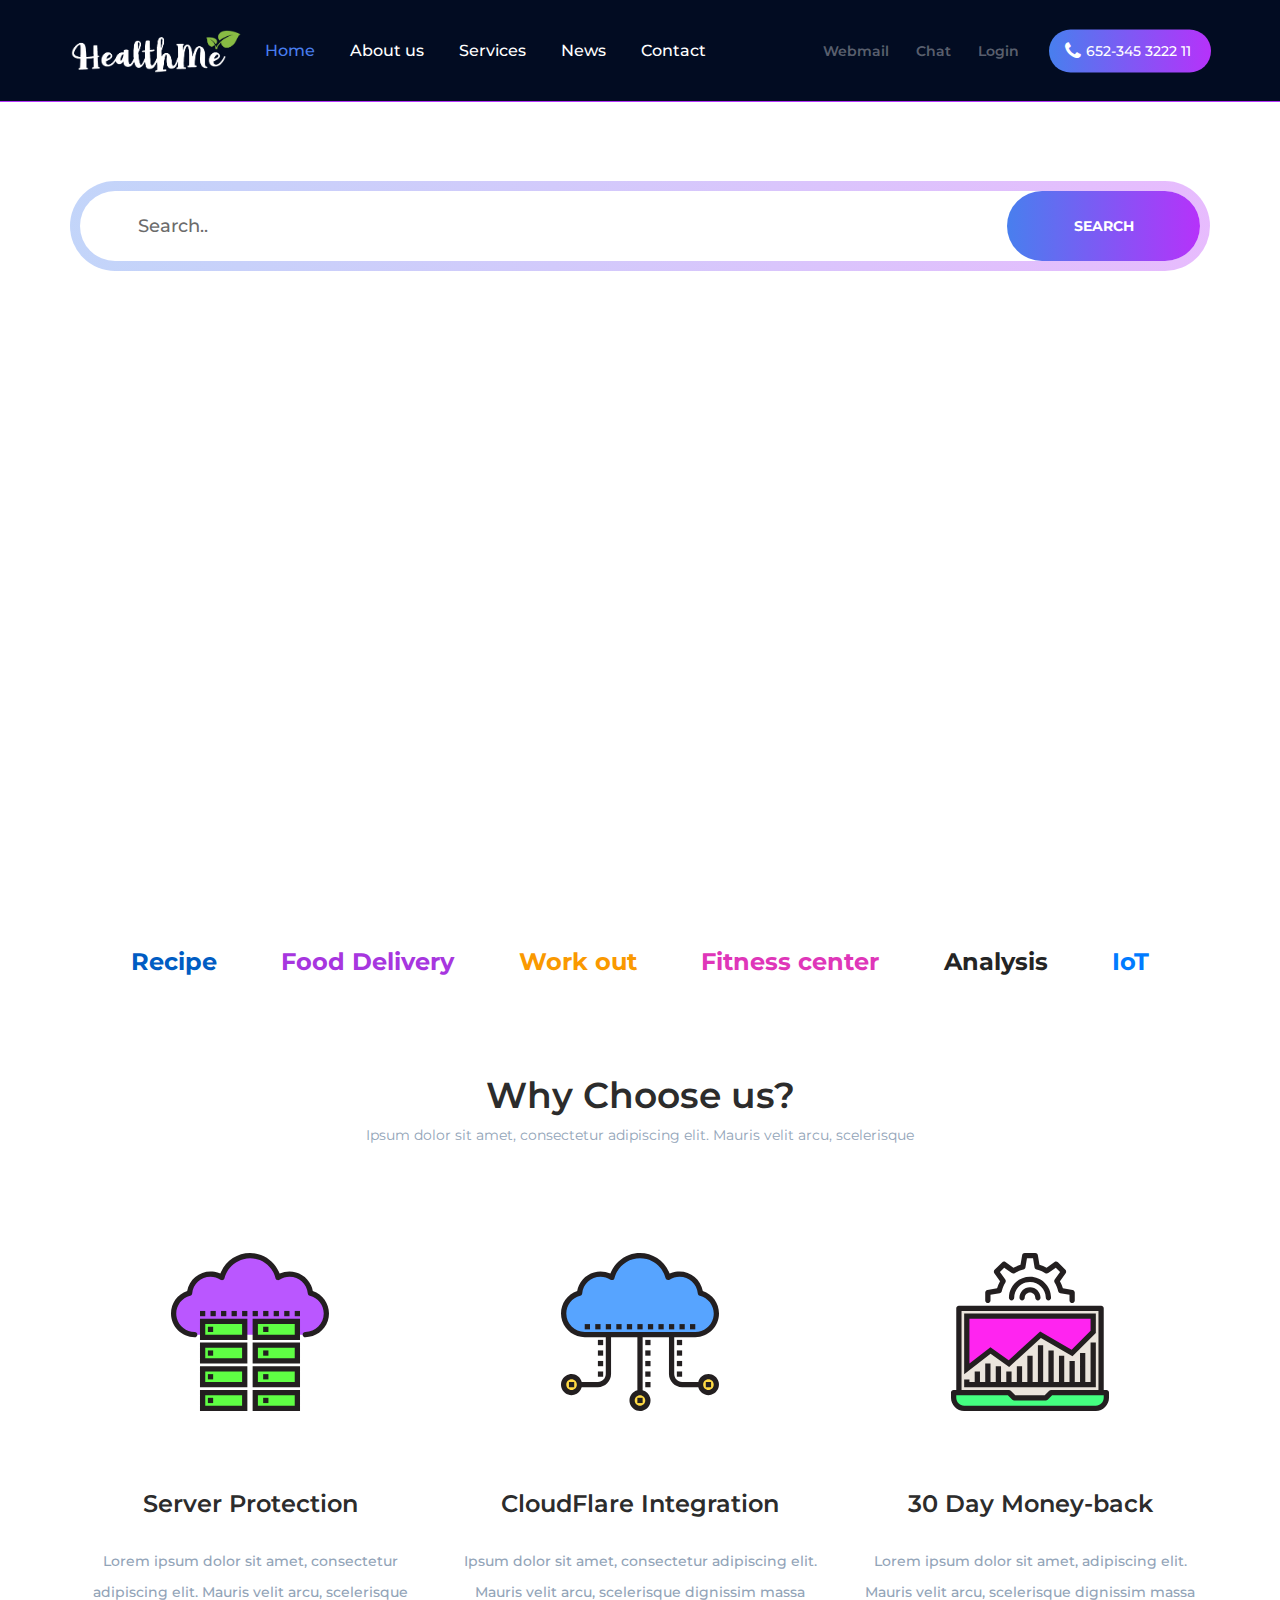
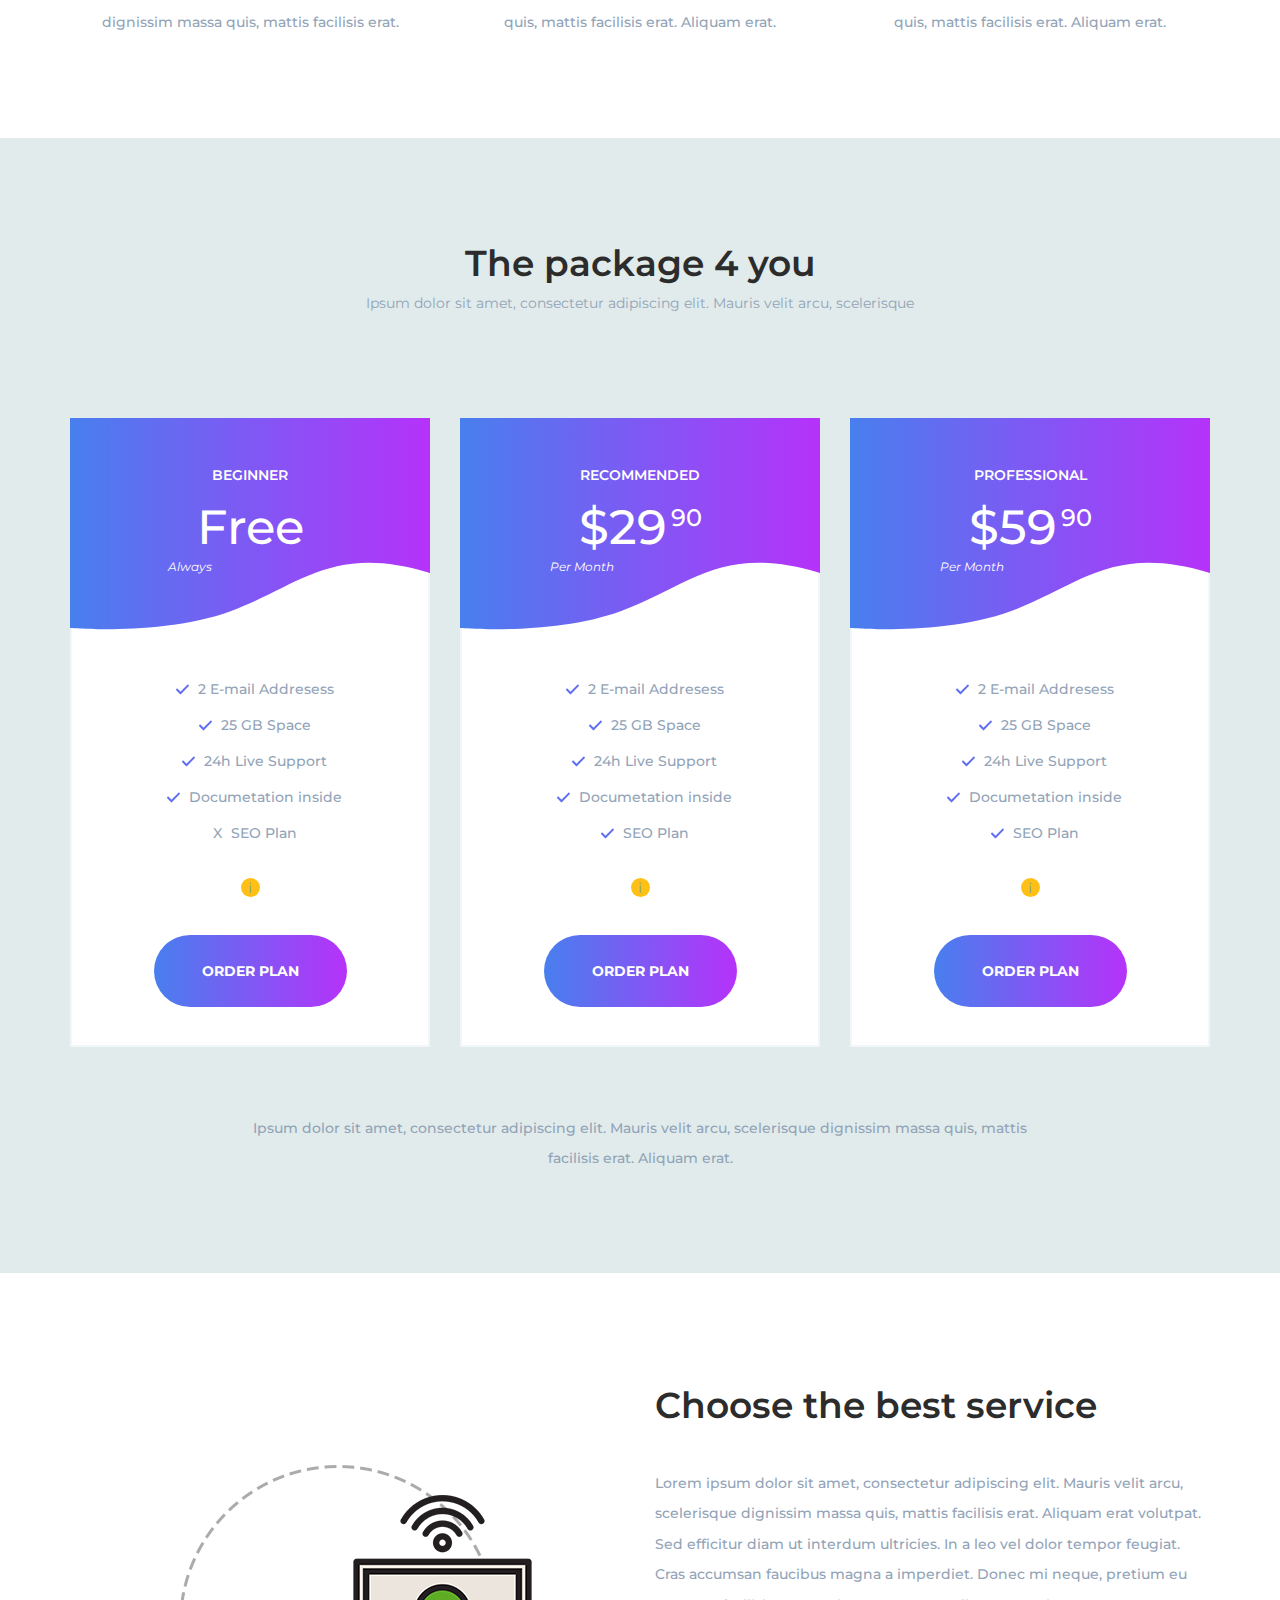
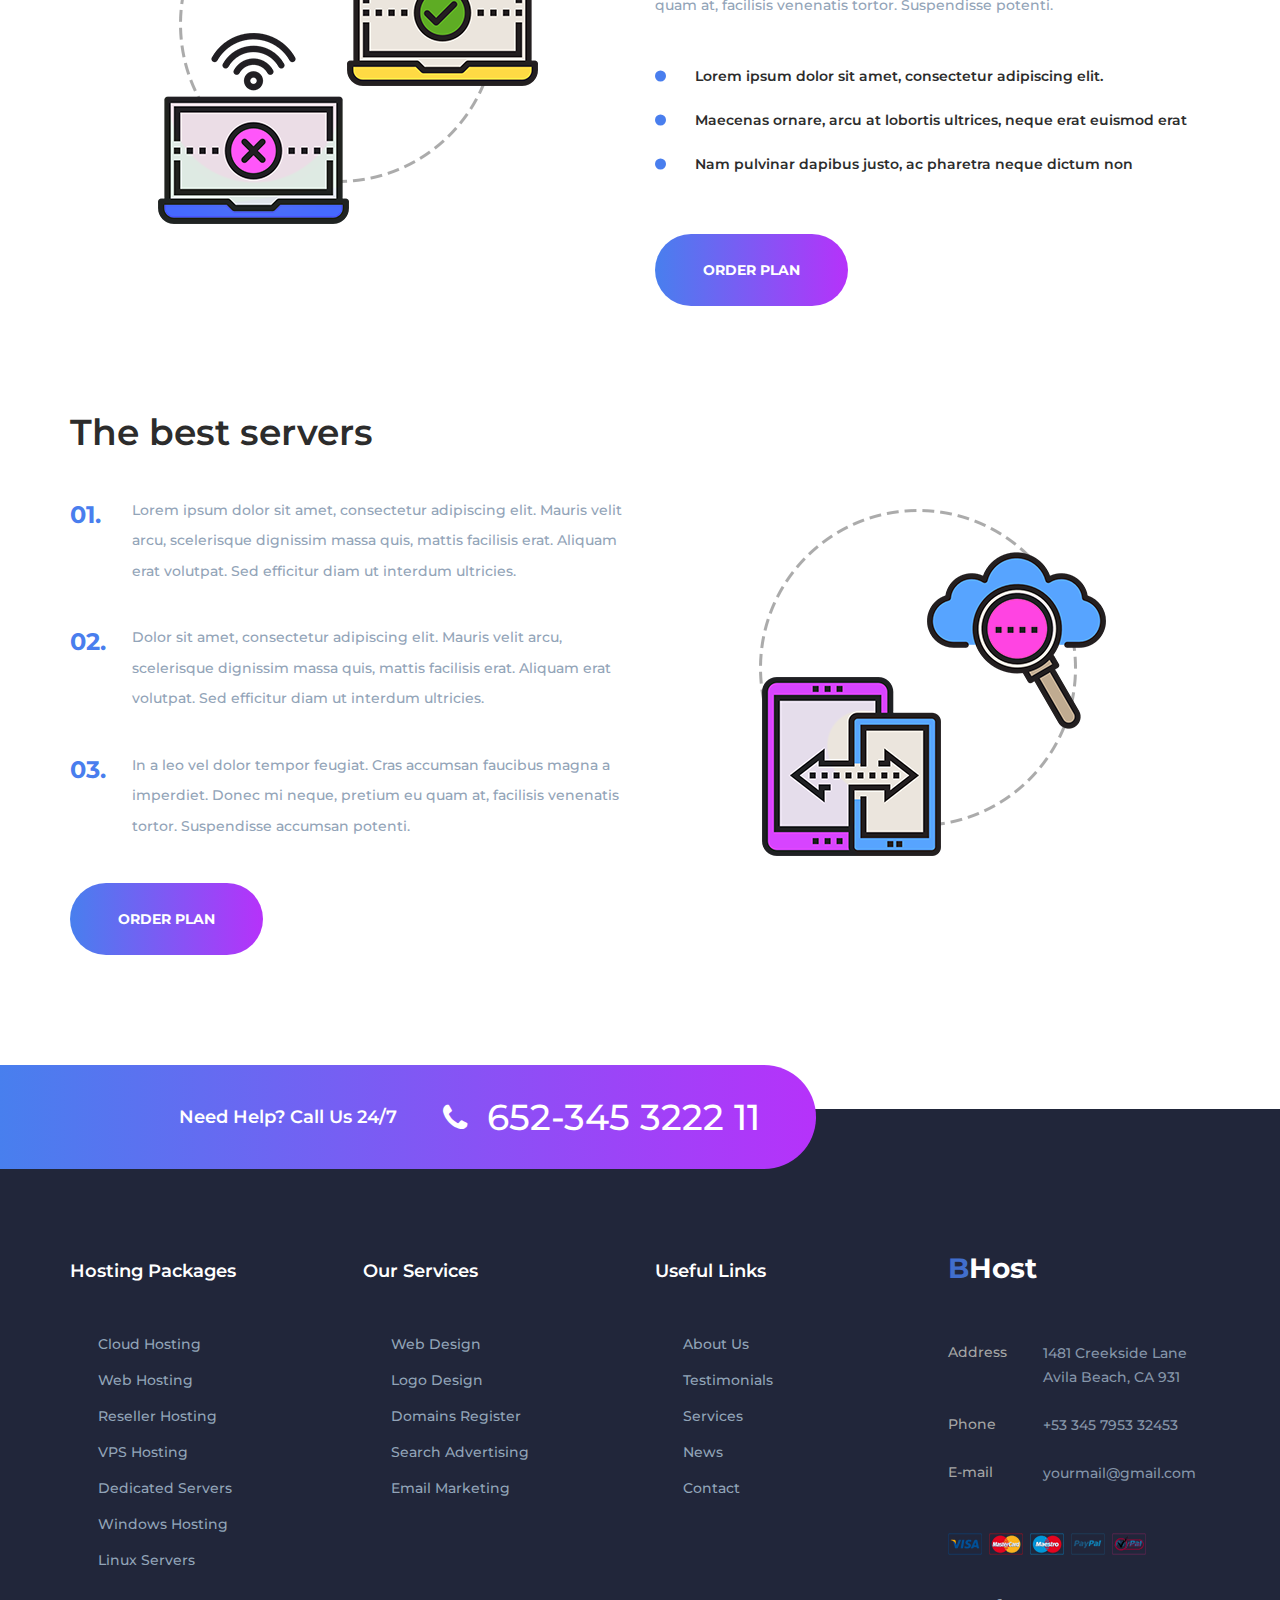
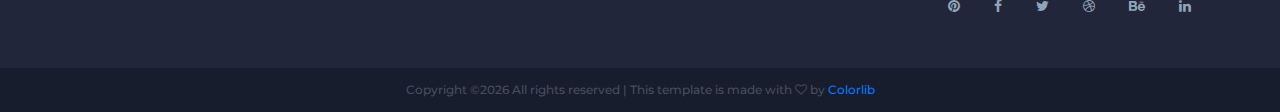
<file: index.html>
<!DOCTYPE html>
<html lang="en">
<head>
<title>BHost</title>
<meta charset="utf-8">
<meta http-equiv="X-UA-Compatible" content="IE=edge">
<meta name="description" content="BHost template project">
<meta name="viewport" content="width=device-width, initial-scale=1">
<link rel="stylesheet" type="text/css" href="styles/bootstrap-4.1.2/bootstrap.min.css">
<link href="plugins/font-awesome-4.7.0/css/font-awesome.min.css" rel="stylesheet" type="text/css">
<link rel="stylesheet" type="text/css" href="plugins/OwlCarousel2-2.2.1/owl.carousel.css">
<link rel="stylesheet" type="text/css" href="plugins/OwlCarousel2-2.2.1/owl.theme.default.css">
<link rel="stylesheet" type="text/css" href="plugins/OwlCarousel2-2.2.1/animate.css">
<link rel="stylesheet" type="text/css" href="styles/main_styles.css">
<link rel="stylesheet" type="text/css" href="styles/responsive.css">
</head>
<body>

<div class="super_container">
	
	<!-- Header -->

	<header class="header trans_400">
		<div class="header_content d-flex flex-row align-items-center justify-content-start trans_400">
			<div class="logo"><a href="#"><img src="images/logo.png" width="170px"></a></div>
			<div class="container">
				<div class="row">
					<div class="col-lg-10 offset-lg-2">
						<nav class="main_nav">
							<ul class="d-flex flex-row align-items-center justify-content-start">
								<li class="active"><a href="index.html">Home</a></li>
								<li><a href="about.html">About us</a></li>
								<li><a href="services.html">Services</a></li>
								<li><a href="blog.html">News</a></li>
								<li><a href="contact.html">Contact</a></li>
							</ul>
						</nav>
					</div>
				</div>
			</div>
			<div class="header_right d-flex flex-row align-items-center justify-content-start">

				<!-- Header Links -->
				<div class="header_links">
					<ul class="d-flex flex-row align-items-center justify-content-start">
						<li><a href="#">Webmail</a></li>
						<li><a href="#">Chat</a></li>
						<li><a href="#">Login</a></li>
					</ul>
				</div>

				<!-- Phone -->
				<div class="phone d-flex flex-row align-items-center justify-content-start">
					<i class="fa fa-phone" aria-hidden="true"></i>
					<div>652-345 3222 11</div>
				</div>

				<!-- Hamburger -->
				<div class="hamburger"><i class="fa fa-bars" aria-hidden="true"></i></div>
			</div>	
		</div>
	</header>

	<!-- Menu -->

	<div class="menu trans_500">
		<div class="menu_content d-flex flex-column align-items-center justify-content-center">
			<div class="menu_nav trans_500">
				<ul class="text-center">
					<li><a href="index.html">Home</a></li>
					<li><a href="about.html">About us</a></li>
					<li><a href="services.html">Services</a></li>
					<li><a href="blog.html">News</a></li>
					<li><a href="contact.html">Contact</a></li>
				</ul>
			</div>
			<div class="phone menu_phone d-flex flex-row align-items-center justify-content-start">
				<i class="fa fa-phone" aria-hidden="true"></i>
				<div>652-345 3222 11</div>
			</div>
		</div>
	</div>

	<!-- Home -->

	<div class="home">
		<!-- <div class="parallax_background parallax-window" data-parallax="scroll" data-image-src="images/index.jpg" data-speed="0.8"></div> -->
		<!-- <div class="home_container"> -->
			<div class="container">
				<div class="row">
					<div class="col">
						<div class="home_content text-center">
							<!-- <div class="home_icon ml-auto mr-auto d-flex flex-column align-items-center justify-content-center"><div><img src="images/icon_1.svg" alt="https://www.flaticon.com/authors/srip"></div></div> -->
							<div class="home_title">Search</div>
							<div class="domain_search">
								<div class="domain_search_background"></div>
								<form action="#" class="domain_search_form" id="domain_search_form">
									<input type="text" class="domain_search_input" placeholder="Search.." required="required">
									<!-- <div class="domain_search_dropdown d-flex flex-row align-items-center justify-content-center">
										<div class="domain_search_selected">.com</div>
										<ul>
											<li>.com</li>
											<li>.io</li>
											<li>.net</li>
										</ul>
									</div> -->
									<button class="domain_search_button">search</button>
								</form>
							</div>
						</div>
					</div>
				</div>
			</div>
		<!-- </div> -->
	</div>

	<!-- Domain Pricing -->

	<!-- <div class="domain_pricing"> -->
		<div class="container" style="padding-top: 0">
			<div class="row">
				<div class="col">
					<div class="domain_pricing_content">
						<ul class="d-flex flex-md-row flex-column align-items-center justify-content-md-between justify-content-center">
							<li><a href="#">Recipe</a></li>
							<li><a href="#">Food Delivery</a></li>
							<li><a href="#">Work out</a></li>
							<li><a href="#">Fitness center</a></li>
							<li><a href="#">Analysis</a></li>
							<li><a href="#">IoT</a></li>
						</ul>
					</div>
				</div>
			</div>
		</div>
	<!-- </div> -->

	<!-- Why Choose Us -->

	<div class="why">
		<div class="container">
			<div class="row">
				<div class="col">
					<div class="section_title_container text-center">
						<div class="section_title"><h2>Why Choose us?</h2></div>
						<div class="section_subtitle">Ipsum dolor sit amet, consectetur adipiscing elit. Mauris velit arcu, scelerisque</div>
					</div>
				</div>
			</div>
			<div class="row why_row">
				
				<!-- Why Item -->
				<div class="col-lg-4">
					<div class="icon_box_1 text-center">
						<div class="icon_box_1_image ml-auto mr-auto"><img src="images/icon_2.svg" alt="https://www.flaticon.com/authors/srip"></div>
						<div class="icon_box_1_title">Server Protection</div>
						<div class="icon_box_1_text">
							<p>Lorem ipsum dolor sit amet, consectetur adipiscing elit. Mauris velit arcu, scelerisque dignissim massa quis, mattis facilisis erat.</p>
						</div>
					</div>
				</div>

				<!-- Why Item -->
				<div class="col-lg-4">
					<div class="icon_box_1 text-center">
						<div class="icon_box_1_image ml-auto mr-auto"><img src="images/icon_3.svg" alt="https://www.flaticon.com/authors/srip"></div>
						<div class="icon_box_1_title">CloudFlare Integration</div>
						<div class="icon_box_1_text">
							<p>Ipsum dolor sit amet, consectetur adipiscing elit. Mauris velit arcu, scelerisque dignissim massa quis, mattis facilisis erat. Aliquam erat.</p>
						</div>
					</div>
				</div>

				<!-- Why Item -->
				<div class="col-lg-4">
					<div class="icon_box_1 text-center">
						<div class="icon_box_1_image ml-auto mr-auto"><img src="images/icon_4.svg" alt="https://www.flaticon.com/authors/srip"></div>
						<div class="icon_box_1_title">30 Day Money-back</div>
						<div class="icon_box_1_text">
							<p>Lorem ipsum dolor sit amet, adipiscing elit. Mauris velit arcu, scelerisque dignissim massa quis, mattis facilisis erat. Aliquam erat.</p>
						</div>
					</div>
				</div>

			</div>
		</div>
	</div>

	<!-- Pricing -->

	<div class="pricing">
		<div class="container">
			<div class="row">
				<div class="col">
					<div class="section_title_container text-center">
						<div class="section_title"><h2>The package 4 you</h2></div>
						<div class="section_subtitle">Ipsum dolor sit amet, consectetur adipiscing elit. Mauris velit arcu, scelerisque</div>
					</div>
				</div>
			</div>
			<div class="row pricing_row">
				
				<!-- Pricing Item -->
				<div class="col-lg-4">
					<div class="pricing_item trans_200">
						<div class="pricing_item_background trans_200"></div>
						<div class="pricing_title_container d-flex flex-column align-items-center justify-content-start">
							<div class="pricing_title_background trans_200">
								<svg class="waves" width="100%" height="100%" viewBox="0 0 1920 218" preserveAspectRatio="none">
									<path class="wave_path trans_200" fill="url(#grad_1)" d="M0,0 V210 S500,218 860,193  S1400,125 1920,155 V0 H0"></path>
									<defs>
										<linearGradient id="grad_1">
											<stop offset="0%" stop-color="#487fee" />
											<stop offset="100%" stop-color="#b632fa" />
										</linearGradient>
										<linearGradient id="grad_2">
											<stop offset="0%" stop-color="#9cb9f6" />
											<stop offset="100%" stop-color="#d691fc" />
										</linearGradient>
									</defs>
								</svg>
							</div>
							<div class="pricing_title">beginner</div>
							<div class="pricing_price">Free<div>Always</div></div>
						</div>
						<div class="pricing_content d-flex flex-column align-items-center justify-content-start">
							<div class="pricing_list">
								<ul class="d-flex flex-column align-items-center justify-content-start">
									<li class="d-flex flex-row align-items-center justify-content-start">
										<div class="pricing_icon d-flex flex-column align-items-center justify-content-center">
											<svg xmlns="http://www.w3.org/2000/svg" xmlns:xlink="http://www.w3.org/1999/xlink" version="1.1" viewBox="0 0 26 26" enable-background="new 0 0 26 26" width="26px" height="26px">
												<path class="check_svg trans_200" d="m.3,14c-0.2-0.2-0.3-0.5-0.3-0.7s0.1-0.5 0.3-0.7l1.4-1.4c0.4-0.4 1-0.4 1.4,0l.1,.1 5.5,5.9c0.2,0.2 0.5,0.2 0.7,0l13.4-13.9h0.1v-8.88178e-16c0.4-0.4 1-0.4 1.4,0l1.4,1.4c0.4,0.4 0.4,1 0,1.4l0,0-16,16.6c-0.2,0.2-0.4,0.3-0.7,0.3-0.3,0-0.5-0.1-0.7-0.3l-7.8-8.4-.2-.3z" fill="#606ef1"/>
											</svg>
										</div>
										<div>2 E-mail Addresess</div>
									</li>
									<li class="d-flex flex-row align-items-center justify-content-start">
										<div class="pricing_icon d-flex flex-column align-items-center justify-content-center">
											<svg xmlns="http://www.w3.org/2000/svg" xmlns:xlink="http://www.w3.org/1999/xlink" version="1.1" viewBox="0 0 26 26" enable-background="new 0 0 26 26" width="26px" height="26px">
												<path class="check_svg trans_200" d="m.3,14c-0.2-0.2-0.3-0.5-0.3-0.7s0.1-0.5 0.3-0.7l1.4-1.4c0.4-0.4 1-0.4 1.4,0l.1,.1 5.5,5.9c0.2,0.2 0.5,0.2 0.7,0l13.4-13.9h0.1v-8.88178e-16c0.4-0.4 1-0.4 1.4,0l1.4,1.4c0.4,0.4 0.4,1 0,1.4l0,0-16,16.6c-0.2,0.2-0.4,0.3-0.7,0.3-0.3,0-0.5-0.1-0.7-0.3l-7.8-8.4-.2-.3z" fill="#606ef1"/>
											</svg>
										</div>
										<div>25 GB Space</div>
									</li>
									<li class="d-flex flex-row align-items-center justify-content-start">
										<div class="pricing_icon d-flex flex-column align-items-center justify-content-center">
											<svg xmlns="http://www.w3.org/2000/svg" xmlns:xlink="http://www.w3.org/1999/xlink" version="1.1" viewBox="0 0 26 26" enable-background="new 0 0 26 26" width="26px" height="26px">
												<path class="check_svg trans_200" d="m.3,14c-0.2-0.2-0.3-0.5-0.3-0.7s0.1-0.5 0.3-0.7l1.4-1.4c0.4-0.4 1-0.4 1.4,0l.1,.1 5.5,5.9c0.2,0.2 0.5,0.2 0.7,0l13.4-13.9h0.1v-8.88178e-16c0.4-0.4 1-0.4 1.4,0l1.4,1.4c0.4,0.4 0.4,1 0,1.4l0,0-16,16.6c-0.2,0.2-0.4,0.3-0.7,0.3-0.3,0-0.5-0.1-0.7-0.3l-7.8-8.4-.2-.3z" fill="#606ef1"/>
											</svg>
										</div>
										<div>24h Live Support</div>
									</li>
									<li class="d-flex flex-row align-items-center justify-content-start">
										<div class="pricing_icon d-flex flex-column align-items-center justify-content-center">
											<svg xmlns="http://www.w3.org/2000/svg" xmlns:xlink="http://www.w3.org/1999/xlink" version="1.1" viewBox="0 0 26 26" enable-background="new 0 0 26 26" width="26px" height="26px">
												<path class="check_svg trans_200" d="m.3,14c-0.2-0.2-0.3-0.5-0.3-0.7s0.1-0.5 0.3-0.7l1.4-1.4c0.4-0.4 1-0.4 1.4,0l.1,.1 5.5,5.9c0.2,0.2 0.5,0.2 0.7,0l13.4-13.9h0.1v-8.88178e-16c0.4-0.4 1-0.4 1.4,0l1.4,1.4c0.4,0.4 0.4,1 0,1.4l0,0-16,16.6c-0.2,0.2-0.4,0.3-0.7,0.3-0.3,0-0.5-0.1-0.7-0.3l-7.8-8.4-.2-.3z" fill="#606ef1"/>
											</svg>
										</div>
										<div>Documetation inside</div>
									</li>
									<li class="d-flex flex-row align-items-center justify-content-start">
										<div>X</div>
										<div>SEO Plan</div>
									</li>
								</ul>
							</div>
							<div class="pricing_info"><a href="#"><div>i</div></a></div>
							<div class="button pricing_button trans_200"><a href="#">order plan</a></div>
						</div>
					</div>
				</div>

				<!-- Pricing Item -->
				<div class="col-lg-4">
					<div class="pricing_item trans_200">
						<div class="pricing_item_background trans_200"></div>
						<div class="pricing_title_container d-flex flex-column align-items-center justify-content-start">
							<div class="pricing_title_background trans_200">
								<svg class="waves" width="100%" height="100%" viewBox="0 0 1920 218" preserveAspectRatio="none">
									<path class="wave_path trans_200" fill="url(#grad_1)" d="M0,0 V210 S500,218 860,193  S1400,125 1920,155 V0 H0"></path>
								</svg>
							</div>
							<div class="pricing_title">recommended</div>
							<div class="pricing_price">$29<span>90</span><div>Per Month</div></div>
						</div>
						<div class="pricing_content d-flex flex-column align-items-center justify-content-start">
							<div class="pricing_list">
								<ul class="d-flex flex-column align-items-center justify-content-start">
									<li class="d-flex flex-row align-items-center justify-content-start">
										<div class="pricing_icon d-flex flex-column align-items-center justify-content-center">
											<svg xmlns="http://www.w3.org/2000/svg" xmlns:xlink="http://www.w3.org/1999/xlink" version="1.1" viewBox="0 0 26 26" enable-background="new 0 0 26 26" width="26px" height="26px">
												<path class="check_svg trans_200" d="m.3,14c-0.2-0.2-0.3-0.5-0.3-0.7s0.1-0.5 0.3-0.7l1.4-1.4c0.4-0.4 1-0.4 1.4,0l.1,.1 5.5,5.9c0.2,0.2 0.5,0.2 0.7,0l13.4-13.9h0.1v-8.88178e-16c0.4-0.4 1-0.4 1.4,0l1.4,1.4c0.4,0.4 0.4,1 0,1.4l0,0-16,16.6c-0.2,0.2-0.4,0.3-0.7,0.3-0.3,0-0.5-0.1-0.7-0.3l-7.8-8.4-.2-.3z" fill="#606ef1"/>
											</svg>
										</div>
										<div>2 E-mail Addresess</div>
									</li>
									<li class="d-flex flex-row align-items-center justify-content-start">
										<div class="pricing_icon d-flex flex-column align-items-center justify-content-center">
											<svg xmlns="http://www.w3.org/2000/svg" xmlns:xlink="http://www.w3.org/1999/xlink" version="1.1" viewBox="0 0 26 26" enable-background="new 0 0 26 26" width="26px" height="26px">
												<path class="check_svg trans_200" d="m.3,14c-0.2-0.2-0.3-0.5-0.3-0.7s0.1-0.5 0.3-0.7l1.4-1.4c0.4-0.4 1-0.4 1.4,0l.1,.1 5.5,5.9c0.2,0.2 0.5,0.2 0.7,0l13.4-13.9h0.1v-8.88178e-16c0.4-0.4 1-0.4 1.4,0l1.4,1.4c0.4,0.4 0.4,1 0,1.4l0,0-16,16.6c-0.2,0.2-0.4,0.3-0.7,0.3-0.3,0-0.5-0.1-0.7-0.3l-7.8-8.4-.2-.3z" fill="#606ef1"/>
											</svg>
										</div>
										<div>25 GB Space</div>
									</li>
									<li class="d-flex flex-row align-items-center justify-content-start">
										<div class="pricing_icon d-flex flex-column align-items-center justify-content-center">
											<svg xmlns="http://www.w3.org/2000/svg" xmlns:xlink="http://www.w3.org/1999/xlink" version="1.1" viewBox="0 0 26 26" enable-background="new 0 0 26 26" width="26px" height="26px">
												<path class="check_svg trans_200" d="m.3,14c-0.2-0.2-0.3-0.5-0.3-0.7s0.1-0.5 0.3-0.7l1.4-1.4c0.4-0.4 1-0.4 1.4,0l.1,.1 5.5,5.9c0.2,0.2 0.5,0.2 0.7,0l13.4-13.9h0.1v-8.88178e-16c0.4-0.4 1-0.4 1.4,0l1.4,1.4c0.4,0.4 0.4,1 0,1.4l0,0-16,16.6c-0.2,0.2-0.4,0.3-0.7,0.3-0.3,0-0.5-0.1-0.7-0.3l-7.8-8.4-.2-.3z" fill="#606ef1"/>
											</svg>
										</div>
										<div>24h Live Support</div>
									</li>
									<li class="d-flex flex-row align-items-center justify-content-start">
										<div class="pricing_icon d-flex flex-column align-items-center justify-content-center">
											<svg xmlns="http://www.w3.org/2000/svg" xmlns:xlink="http://www.w3.org/1999/xlink" version="1.1" viewBox="0 0 26 26" enable-background="new 0 0 26 26" width="26px" height="26px">
												<path class="check_svg trans_200" d="m.3,14c-0.2-0.2-0.3-0.5-0.3-0.7s0.1-0.5 0.3-0.7l1.4-1.4c0.4-0.4 1-0.4 1.4,0l.1,.1 5.5,5.9c0.2,0.2 0.5,0.2 0.7,0l13.4-13.9h0.1v-8.88178e-16c0.4-0.4 1-0.4 1.4,0l1.4,1.4c0.4,0.4 0.4,1 0,1.4l0,0-16,16.6c-0.2,0.2-0.4,0.3-0.7,0.3-0.3,0-0.5-0.1-0.7-0.3l-7.8-8.4-.2-.3z" fill="#606ef1"/>
											</svg>
										</div>
										<div>Documetation inside</div>
									</li>
									<li class="d-flex flex-row align-items-center justify-content-start">
										<div class="pricing_icon d-flex flex-column align-items-center justify-content-center">
											<svg xmlns="http://www.w3.org/2000/svg" xmlns:xlink="http://www.w3.org/1999/xlink" version="1.1" viewBox="0 0 26 26" enable-background="new 0 0 26 26" width="26px" height="26px">
												<path class="check_svg trans_200" d="m.3,14c-0.2-0.2-0.3-0.5-0.3-0.7s0.1-0.5 0.3-0.7l1.4-1.4c0.4-0.4 1-0.4 1.4,0l.1,.1 5.5,5.9c0.2,0.2 0.5,0.2 0.7,0l13.4-13.9h0.1v-8.88178e-16c0.4-0.4 1-0.4 1.4,0l1.4,1.4c0.4,0.4 0.4,1 0,1.4l0,0-16,16.6c-0.2,0.2-0.4,0.3-0.7,0.3-0.3,0-0.5-0.1-0.7-0.3l-7.8-8.4-.2-.3z" fill="#606ef1"/>
											</svg>
										</div>
										<div>SEO Plan</div>
									</li>
								</ul>
							</div>
							<div class="pricing_info"><a href="#"><div>i</div></a></div>
							<div class="button pricing_button trans_200"><a href="#">order plan</a></div>
						</div>
					</div>
				</div>

				<!-- Pricing Item -->
				<div class="col-lg-4">
					<div class="pricing_item trans_200">
						<div class="pricing_item_background trans_200"></div>
						<div class="pricing_title_container d-flex flex-column align-items-center justify-content-start">
							<div class="pricing_title_background trans_200">
								<svg class="waves" width="100%" height="100%" viewBox="0 0 1920 218" preserveAspectRatio="none">
									<path class="wave_path trans_200" fill="url(#grad_1)" d="M0,0 V210 S500,218 860,193  S1400,125 1920,155 V0 H0"></path>
								</svg>
							</div>
							<div class="pricing_title">professional</div>
							<div class="pricing_price">$59<span>90</span><div>Per Month</div></div>
						</div>
						<div class="pricing_content d-flex flex-column align-items-center justify-content-start">
							<div class="pricing_list">
								<ul class="d-flex flex-column align-items-center justify-content-start">
									<li class="d-flex flex-row align-items-center justify-content-start">
										<div class="pricing_icon d-flex flex-column align-items-center justify-content-center">
											<svg xmlns="http://www.w3.org/2000/svg" xmlns:xlink="http://www.w3.org/1999/xlink" version="1.1" viewBox="0 0 26 26" enable-background="new 0 0 26 26" width="26px" height="26px">
												<path class="check_svg trans_200" d="m.3,14c-0.2-0.2-0.3-0.5-0.3-0.7s0.1-0.5 0.3-0.7l1.4-1.4c0.4-0.4 1-0.4 1.4,0l.1,.1 5.5,5.9c0.2,0.2 0.5,0.2 0.7,0l13.4-13.9h0.1v-8.88178e-16c0.4-0.4 1-0.4 1.4,0l1.4,1.4c0.4,0.4 0.4,1 0,1.4l0,0-16,16.6c-0.2,0.2-0.4,0.3-0.7,0.3-0.3,0-0.5-0.1-0.7-0.3l-7.8-8.4-.2-.3z" fill="#606ef1"/>
											</svg>
										</div>
										<div>2 E-mail Addresess</div>
									</li>
									<li class="d-flex flex-row align-items-center justify-content-start">
										<div class="pricing_icon d-flex flex-column align-items-center justify-content-center">
											<svg xmlns="http://www.w3.org/2000/svg" xmlns:xlink="http://www.w3.org/1999/xlink" version="1.1" viewBox="0 0 26 26" enable-background="new 0 0 26 26" width="26px" height="26px">
												<path class="check_svg trans_200" d="m.3,14c-0.2-0.2-0.3-0.5-0.3-0.7s0.1-0.5 0.3-0.7l1.4-1.4c0.4-0.4 1-0.4 1.4,0l.1,.1 5.5,5.9c0.2,0.2 0.5,0.2 0.7,0l13.4-13.9h0.1v-8.88178e-16c0.4-0.4 1-0.4 1.4,0l1.4,1.4c0.4,0.4 0.4,1 0,1.4l0,0-16,16.6c-0.2,0.2-0.4,0.3-0.7,0.3-0.3,0-0.5-0.1-0.7-0.3l-7.8-8.4-.2-.3z" fill="#606ef1"/>
											</svg>
										</div>
										<div>25 GB Space</div>
									</li>
									<li class="d-flex flex-row align-items-center justify-content-start">
										<div class="pricing_icon d-flex flex-column align-items-center justify-content-center">
											<svg xmlns="http://www.w3.org/2000/svg" xmlns:xlink="http://www.w3.org/1999/xlink" version="1.1" viewBox="0 0 26 26" enable-background="new 0 0 26 26" width="26px" height="26px">
												<path class="check_svg trans_200" d="m.3,14c-0.2-0.2-0.3-0.5-0.3-0.7s0.1-0.5 0.3-0.7l1.4-1.4c0.4-0.4 1-0.4 1.4,0l.1,.1 5.5,5.9c0.2,0.2 0.5,0.2 0.7,0l13.4-13.9h0.1v-8.88178e-16c0.4-0.4 1-0.4 1.4,0l1.4,1.4c0.4,0.4 0.4,1 0,1.4l0,0-16,16.6c-0.2,0.2-0.4,0.3-0.7,0.3-0.3,0-0.5-0.1-0.7-0.3l-7.8-8.4-.2-.3z" fill="#606ef1"/>
											</svg>
										</div>
										<div>24h Live Support</div>
									</li>
									<li class="d-flex flex-row align-items-center justify-content-start">
										<div class="pricing_icon d-flex flex-column align-items-center justify-content-center">
											<svg xmlns="http://www.w3.org/2000/svg" xmlns:xlink="http://www.w3.org/1999/xlink" version="1.1" viewBox="0 0 26 26" enable-background="new 0 0 26 26" width="26px" height="26px">
												<path class="check_svg trans_200" d="m.3,14c-0.2-0.2-0.3-0.5-0.3-0.7s0.1-0.5 0.3-0.7l1.4-1.4c0.4-0.4 1-0.4 1.4,0l.1,.1 5.5,5.9c0.2,0.2 0.5,0.2 0.7,0l13.4-13.9h0.1v-8.88178e-16c0.4-0.4 1-0.4 1.4,0l1.4,1.4c0.4,0.4 0.4,1 0,1.4l0,0-16,16.6c-0.2,0.2-0.4,0.3-0.7,0.3-0.3,0-0.5-0.1-0.7-0.3l-7.8-8.4-.2-.3z" fill="#606ef1"/>
											</svg>
										</div>
										<div>Documetation inside</div>
									</li>
									<li class="d-flex flex-row align-items-center justify-content-start">
										<div class="pricing_icon d-flex flex-column align-items-center justify-content-center">
											<svg xmlns="http://www.w3.org/2000/svg" xmlns:xlink="http://www.w3.org/1999/xlink" version="1.1" viewBox="0 0 26 26" enable-background="new 0 0 26 26" width="26px" height="26px">
												<path class="check_svg trans_200" d="m.3,14c-0.2-0.2-0.3-0.5-0.3-0.7s0.1-0.5 0.3-0.7l1.4-1.4c0.4-0.4 1-0.4 1.4,0l.1,.1 5.5,5.9c0.2,0.2 0.5,0.2 0.7,0l13.4-13.9h0.1v-8.88178e-16c0.4-0.4 1-0.4 1.4,0l1.4,1.4c0.4,0.4 0.4,1 0,1.4l0,0-16,16.6c-0.2,0.2-0.4,0.3-0.7,0.3-0.3,0-0.5-0.1-0.7-0.3l-7.8-8.4-.2-.3z" fill="#606ef1"/>
											</svg>
										</div>
										<div>SEO Plan</div>
									</li>
								</ul>
							</div>
							<div class="pricing_info"><a href="#"><div>i</div></a></div>
							<div class="button pricing_button trans_200"><a href="#">order plan</a></div>
						</div>
					</div>
				</div>

			</div>
			<div class="row">
				<div class="col-lg-10 offset-lg-1">
					<div class="pricing_text text-center">
						<p>Ipsum dolor sit amet, consectetur adipiscing elit. Mauris velit arcu, scelerisque dignissim massa quis, mattis facilisis erat. Aliquam erat.</p>
					</div>
				</div>
			</div>
		</div>
	</div>

	<!-- Content Right -->

	<div class="c_right">
		<div class="container">
			<div class="row row-lg-eq-height">
				
				<!-- Content Right Image -->
				<div class="col-lg-6 c_right_col order-lg-1 order-2">
					<div class="c_right_image d-flex flex-column align-items-center justify-content-center">
						<img src="images/pic_1.png" alt="">
					</div>
				</div>

				<!-- Content Right Content -->
				<div class="col-lg-6 order-lg-2 order-1">
					<div class="c_right_content">
						<div class="section_title_container">
							<div class="section_title"><h2>Choose the best service</h2></div>
						</div>
						<div class="c_right_text">
							<p>Lorem ipsum dolor sit amet, consectetur adipiscing elit. Mauris velit arcu, scelerisque dignissim massa quis, mattis facilisis erat. Aliquam erat volutpat. Sed efficitur diam ut interdum ultricies. In a leo vel dolor tempor feugiat. Cras accumsan faucibus magna a imperdiet. Donec mi neque, pretium eu quam at, facilisis venenatis tortor. Suspendisse potenti.</p>
						</div>
						<div class="content_list_1 c_right_list">
							<ul>
								<li>Lorem ipsum dolor sit amet, consectetur adipiscing elit.</li>
								<li>Maecenas ornare, arcu at lobortis ultrices, neque erat euismod erat</li>
								<li>Nam pulvinar dapibus justo, ac pharetra neque dictum non</li>
							</ul>
						</div>
						<div class="button c_right_button"><a href="#">order plan</a></div>
					</div>
				</div>
			</div>
		</div>
	</div>

	<!-- Content Left -->

	<div class="c_left">
		<div class="container">
			<div class="row row-lg-eq-height">
				
				<!-- Content Left Content -->
				<div class="col-lg-6">
					<div class="c_left_content">
						<div class="section_title_container">
							<div class="section_title"><h2>The best servers</h2></div>
						</div>
						<div class="content_list_2 c_left_list">
							<ul>
								<li class="d-flex flex-row align-items-start justify-content-start">
									<div><div>01.</div></div>
									<p>Lorem ipsum dolor sit amet, consectetur adipiscing elit. Mauris velit arcu, scelerisque dignissim massa quis, mattis facilisis erat. Aliquam erat volutpat. Sed efficitur diam ut interdum ultricies.</p>
								</li>
								<li class="d-flex flex-row align-items-start justify-content-start">
									<div><div>02.</div></div>
									<p>Dolor sit amet, consectetur adipiscing elit. Mauris velit arcu, scelerisque dignissim massa quis, mattis facilisis erat. Aliquam erat volutpat. Sed efficitur diam ut interdum ultricies.</p>
								</li>
								<li class="d-flex flex-row align-items-start justify-content-start">
									<div><div>03.</div></div>
									<p>In a leo vel dolor tempor feugiat. Cras accumsan faucibus magna a imperdiet. Donec mi neque, pretium eu quam at, facilisis venenatis tortor. Suspendisse accumsan potenti.</p>
								</li>
							</ul>
						</div>
						<div class="button c_left_button"><a href="#">order plan</a></div>
					</div>
				</div>

				<!-- Content Left Image -->
				<div class="col-lg-6 c_left_col">
					<div class="c_left_image d-flex flex-column align-items-center justify-content-center">
						<img src="images/pic_2.png" alt="">
					</div>
				</div>
			</div>
		</div>
	</div>

	<!-- Footer -->

	<footer class="footer">
		<div class="footer_phone d-flex flex-row align-items-center justify-content-sm-end justify-content-center">
			<div>Need Help? Call Us 24/7</div>
			<div class="d-flex flex-row align-items-center justify-content-start">
				<i class="fa fa-phone" aria-hidden="true"></i>
				<div>652-345 3222 11</div>
			</div>
		</div>
		<div class="footer_content">
			<div class="container">
				<div class="row footer_row">

					<!-- Footer Column -->
					<div class="col-xl-3 col-md-6">
						<div class="footer_title">Hosting Packages</div>
						<div class="footer_list">
							<ul>
								<li><a href="#">Cloud Hosting</a></li>
								<li><a href="#">Web Hosting</a></li>
								<li><a href="#">Reseller Hosting</a></li>
								<li><a href="#">VPS Hosting</a></li>
								<li><a href="#">Dedicated Servers</a></li>
								<li><a href="#">Windows Hosting</a></li>
								<li><a href="#">Linux Servers</a></li>
							</ul>
						</div>
					</div>

					<!-- Footer Column -->
					<div class="col-xl-3 col-md-6">
						<div class="footer_title">Our Services</div>
						<div class="footer_list">
							<ul>
								<li><a href="#">Web Design</a></li>
								<li><a href="#">Logo Design</a></li>
								<li><a href="#">Domains Register</a></li>
								<li><a href="#">Search Advertising</a></li>
								<li><a href="#">Email Marketing</a></li>
							</ul>
						</div>
					</div>

					<!-- Footer Column -->
					<div class="col-xl-3 col-md-6">
						<div class="footer_title">Useful Links</div>
						<div class="footer_list">
							<ul>
								<li><a href="#">About Us</a></li>
								<li><a href="#">Testimonials</a></li>
								<li><a href="#">Services</a></li>
								<li><a href="#">News</a></li>
								<li><a href="#">Contact</a></li>
							</ul>
						</div>
					</div>

					<!-- Footer Column -->
					<div class="col-xl-3 col-md-6">
						<div class="logo footer_logo"><a href="#"><span>b</span>Host</a></div>
						<div class="footer_info">
							<ul>
								<li class="d-flex flex-row align-items-start justify-content-start">
									<div><div>Address</div></div>
									<div>1481 Creekside Lane Avila Beach, CA 931</div>
								</li>
								<li class="d-flex flex-row align-items-start justify-content-start">
									<div><div>Phone</div></div>
									<div>+53 345 7953 32453</div>
								</li>
								<li class="d-flex flex-row align-items-start justify-content-start">
									<div><div>E-mail</div></div>
									<div>yourmail@gmail.com</div>
								</li>
							</ul>
						</div>
						<div class="cards">
							<ul class="d-flex flex-row align-items-start justify-content-start flex-wrap">
								<li><a href="#"><img src="images/card_1.png" alt=""></a></li>
								<li><a href="#"><img src="images/card_2.png" alt=""></a></li>
								<li><a href="#"><img src="images/card_3.png" alt=""></a></li>
								<li><a href="#"><img src="images/card_4.png" alt=""></a></li>
								<li><a href="#"><img src="images/card_5.png" alt=""></a></li>
							</ul>
						</div>
						<div class="social footer_social">
							<ul class="d-flex flex-row align-items-center justify-content-start">
								<li><a href="#"><i class="fa fa-pinterest" aria-hidden="true"></i></a></li>
								<li><a href="#"><i class="fa fa-facebook" aria-hidden="true"></i></a></li>
								<li><a href="#"><i class="fa fa-twitter" aria-hidden="true"></i></a></li>
								<li><a href="#"><i class="fa fa-dribbble" aria-hidden="true"></i></a></li>
								<li><a href="#"><i class="fa fa-behance" aria-hidden="true"></i></a></li>
								<li><a href="#"><i class="fa fa-linkedin" aria-hidden="true"></i></a></li>
							</ul>
						</div>
					</div>
				</div>
			</div>
		</div>
		<div class="copyright_bar text-center"><!-- Link back to Colorlib can't be removed. Template is licensed under CC BY 3.0. -->
Copyright &copy;<script>document.write(new Date().getFullYear());</script> All rights reserved | This template is made with <i class="fa fa-heart-o" aria-hidden="true"></i> by <a href="https://colorlib.com" target="_blank">Colorlib</a>
<!-- Link back to Colorlib can't be removed. Template is licensed under CC BY 3.0. --></div>
	</footer>
</div>

<script src="js/jquery-3.2.1.min.js"></script>
<script src="styles/bootstrap-4.1.2/popper.js"></script>
<script src="styles/bootstrap-4.1.2/bootstrap.min.js"></script>
<script src="plugins/greensock/TweenMax.min.js"></script>
<script src="plugins/greensock/TimelineMax.min.js"></script>
<script src="plugins/scrollmagic/ScrollMagic.min.js"></script>
<script src="plugins/greensock/animation.gsap.min.js"></script>
<script src="plugins/greensock/ScrollToPlugin.min.js"></script>
<script src="plugins/OwlCarousel2-2.2.1/owl.carousel.js"></script>
<script src="plugins/easing/easing.js"></script>
<script src="plugins/progressbar/progressbar.min.js"></script>
<script src="plugins/parallax-js-master/parallax.min.js"></script>
<script src="js/custom.js"></script>
</body>
</html>
</file>
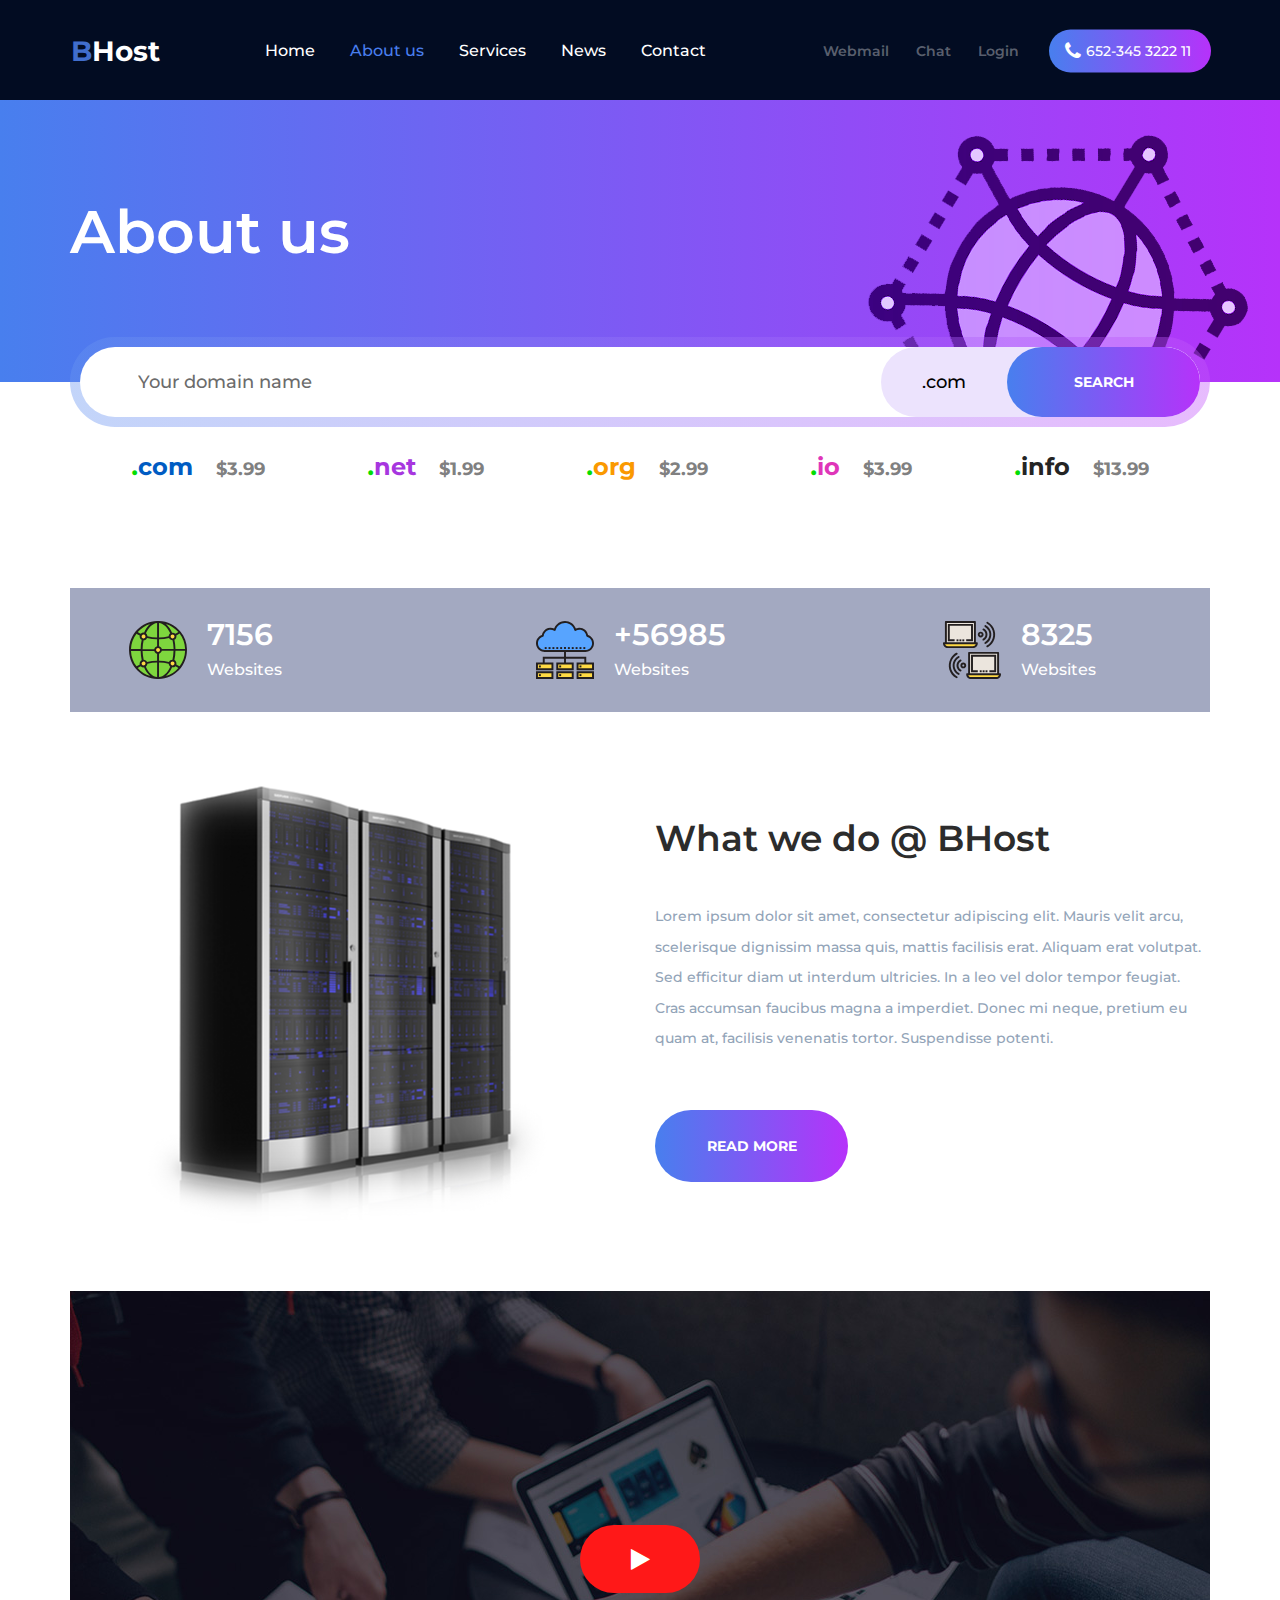
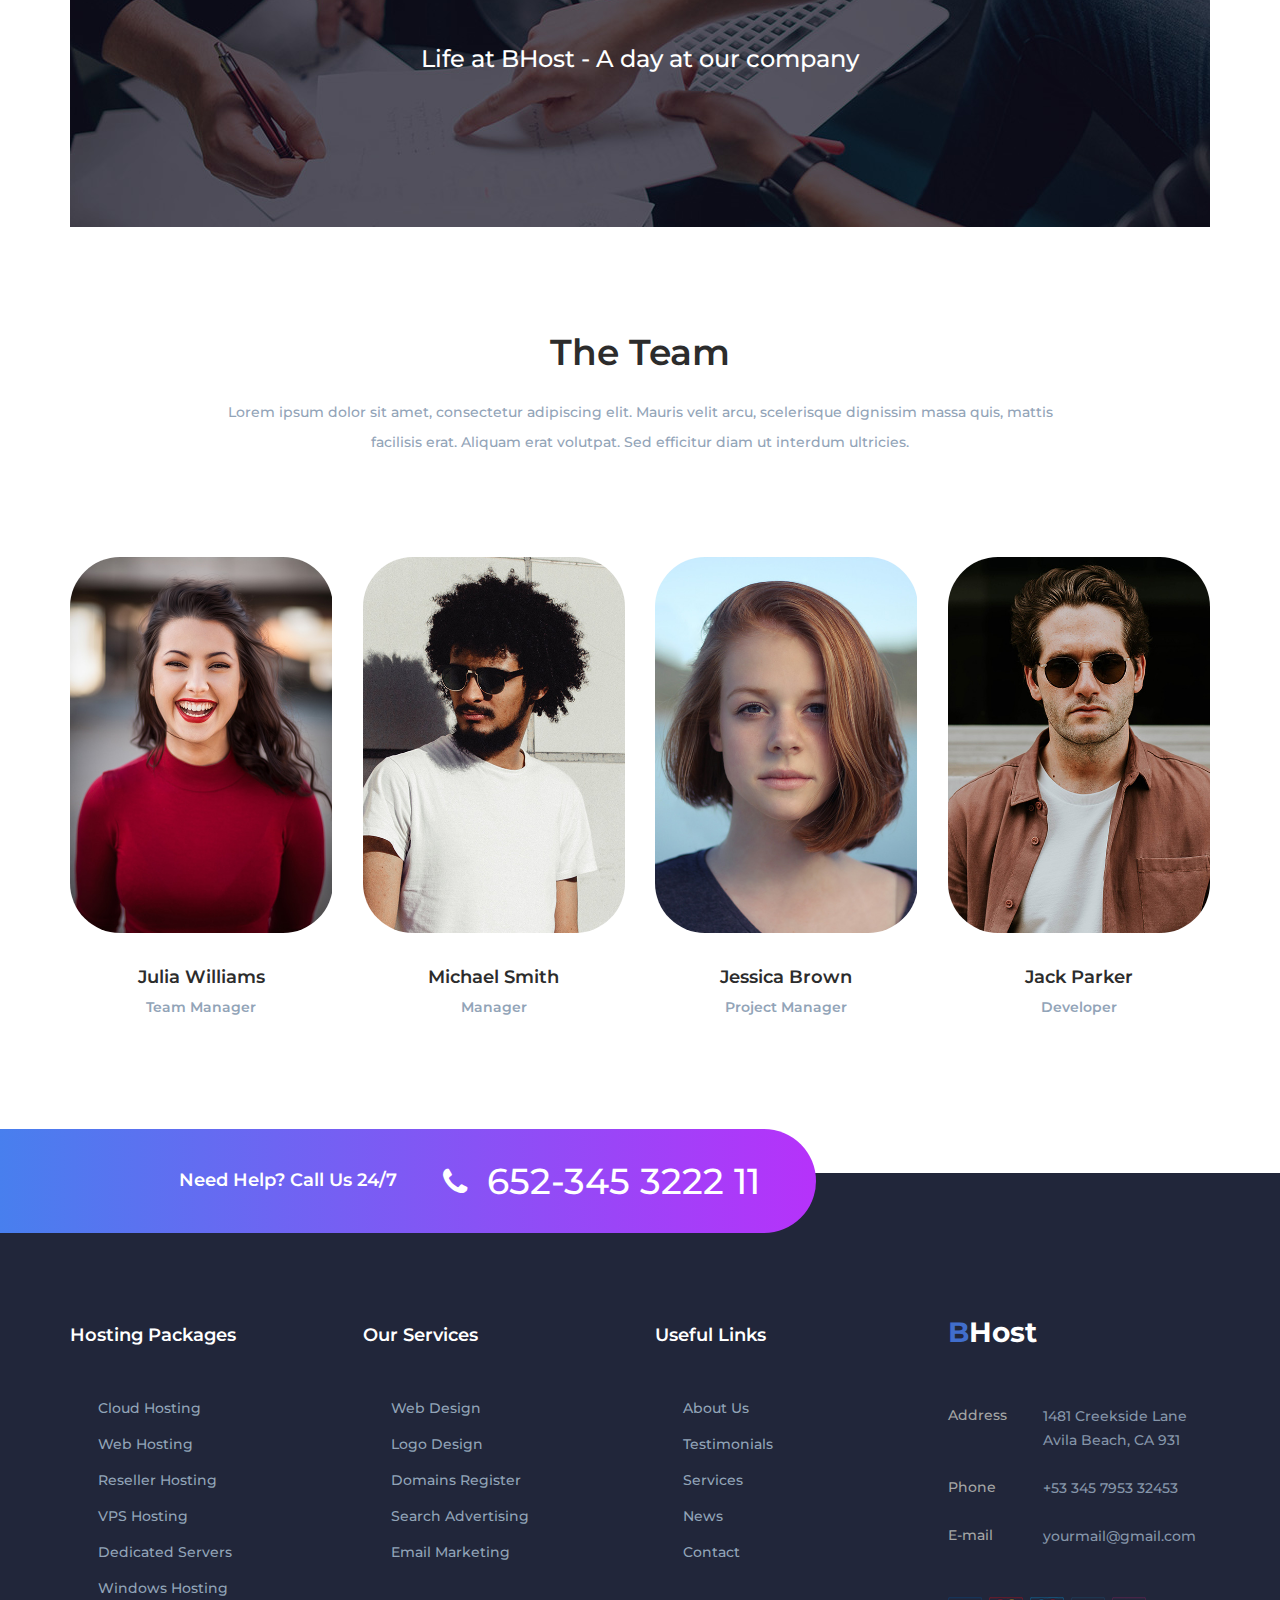
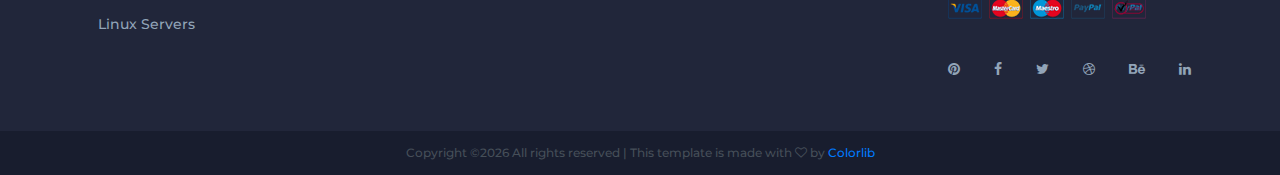
<file: about.html>
<!DOCTYPE html>
<html lang="en">
<head>
<title>About us</title>
<meta charset="utf-8">
<meta http-equiv="X-UA-Compatible" content="IE=edge">
<meta name="description" content="BHost template project">
<meta name="viewport" content="width=device-width, initial-scale=1">
<link rel="stylesheet" type="text/css" href="styles/bootstrap-4.1.2/bootstrap.min.css">
<link href="plugins/font-awesome-4.7.0/css/font-awesome.min.css" rel="stylesheet" type="text/css">
<link rel="stylesheet" type="text/css" href="plugins/OwlCarousel2-2.2.1/owl.carousel.css">
<link rel="stylesheet" type="text/css" href="plugins/OwlCarousel2-2.2.1/owl.theme.default.css">
<link rel="stylesheet" type="text/css" href="plugins/OwlCarousel2-2.2.1/animate.css">
<link href="plugins/video-js/video-js.css" rel="stylesheet" type="text/css">
<link rel="stylesheet" type="text/css" href="styles/about.css">
<link rel="stylesheet" type="text/css" href="styles/about_responsive.css">
</head>
<body>

<div class="super_container">
	
	<!-- Header -->

	<header class="header trans_400">
		<div class="header_content d-flex flex-row align-items-center justify-content-start trans_400">
			<div class="logo"><a href="#"><span>b</span>Host</a></div>
			<div class="container">
				<div class="row">
					<div class="col-lg-10 offset-lg-2">
						<nav class="main_nav">
							<ul class="d-flex flex-row align-items-center justify-content-start">
								<li><a href="index.html">Home</a></li>
								<li class="active"><a href="about.html">About us</a></li>
								<li><a href="services.html">Services</a></li>
								<li><a href="blog.html">News</a></li>
								<li><a href="contact.html">Contact</a></li>
							</ul>
						</nav>
					</div>
				</div>
			</div>
			<div class="header_right d-flex flex-row align-items-center justify-content-start">

				<!-- Header Links -->
				<div class="header_links">
					<ul class="d-flex flex-row align-items-center justify-content-start">
						<li><a href="#">Webmail</a></li>
						<li><a href="#">Chat</a></li>
						<li><a href="#">Login</a></li>
					</ul>
				</div>

				<!-- Phone -->
				<div class="phone d-flex flex-row align-items-center justify-content-start">
					<i class="fa fa-phone" aria-hidden="true"></i>
					<div>652-345 3222 11</div>
				</div>

				<!-- Hamburger -->
				<div class="hamburger"><i class="fa fa-bars" aria-hidden="true"></i></div>
			</div>	
		</div>
	</header>

	<!-- Menu -->

	<div class="menu trans_500">
		<div class="menu_content d-flex flex-column align-items-center justify-content-center">
			<div class="menu_nav trans_500">
				<ul class="text-center">
					<li><a href="index.html">Home</a></li>
					<li><a href="about.html">About us</a></li>
					<li><a href="services.html">Services</a></li>
					<li><a href="blog.html">News</a></li>
					<li><a href="contact.html">Contact</a></li>
				</ul>
			</div>
			<div class="phone menu_phone d-flex flex-row align-items-center justify-content-start">
				<i class="fa fa-phone" aria-hidden="true"></i>
				<div>652-345 3222 11</div>
			</div>
		</div>
	</div>

	<!-- Home -->

	<div class="home">
		<div class="container">
			<div class="row">
				<div class="col">
					<div class="home_content">
						<div class="home_image"><img src="images/about_page.png" alt=""></div>
						<div class="home_title">About us</div>		
					</div>
				</div>
			</div>
		</div>
		<div class="domain_search_container">
			<div class="container">
				<div class="row">
					<div class="col">
						<div class="domain_search">
							<div class="domain_search_background"></div>
							<div class="domain_search_overlay"></div>
							<form action="#" class="domain_search_form" id="domain_search_form">
								<input type="text" class="domain_search_input" placeholder="Your domain name" required="required">
								<div class="domain_search_dropdown d-flex flex-row align-items-center justify-content-center">
									<div class="domain_search_selected">.com</div>
									<ul>
										<li>.com</li>
										<li>.io</li>
										<li>.net</li>
									</ul>
								</div>
								<button class="domain_search_button">search</button>
							</form>
						</div>
					</div>
				</div>
			</div>
		</div>
	</div>

	<!-- Domain Pricing -->

	<div class="domain_pricing">
		<div class="container">
			<div class="row">
				<div class="col">
					<div class="domain_pricing_content">
						<ul class="d-flex flex-md-row flex-column align-items-center justify-content-md-between justify-content-center">
							<li><a href="#"><span>.</span>com<span>$3.99</span></a></li>
							<li><a href="#"><span>.</span>net<span>$1.99</span></a></li>
							<li><a href="#"><span>.</span>org<span>$2.99</span></a></li>
							<li><a href="#"><span>.</span>io<span>$3.99</span></a></li>
							<li><a href="#"><span>.</span>info<span>$13.99</span></a></li>
						</ul>
					</div>
				</div>
			</div>
		</div>
	</div>

	<!-- Milestones -->

	<div class="milestones">
		<div class="container">
			<div class="row">
				<div class="col">
					<div class="milestones_container d-flex flex-lg-row flex-column align-items-center justify-content-lg-between justify-content-start">
						
						<!-- Milestone Item -->
						<div class="milestone d-flex flex-row align-items-center justify-content-start">
							<div class="milestone_icon"><img src="images/icon_5.svg" alt="https://www.flaticon.com/authors/srip"></div>
							<div class="milestone_content">
								<div class="milestone_counter" data-end-value="12557">0</div>
								<div class="milestone_text">Websites</div>
							</div>
						</div>

						<!-- Milestone Item -->
						<div class="milestone d-flex flex-row align-items-center justify-content-start">
							<div class="milestone_icon"><img src="images/icon_6.svg" alt="https://www.flaticon.com/authors/srip"></div>
							<div class="milestone_content">
								<div class="milestone_counter" data-end-value="100000" data-sign-before="+">0</div>
								<div class="milestone_text">Websites</div>
							</div>
						</div>

						<!-- Milestone Item -->
						<div class="milestone d-flex flex-row align-items-center justify-content-start">
							<div class="milestone_icon"><img src="images/icon_7.svg" alt="https://www.flaticon.com/authors/srip"></div>
							<div class="milestone_content">
								<div class="milestone_counter" data-end-value="14610">0</div>
								<div class="milestone_text">Websites</div>
							</div>
						</div>

					</div>
				</div>
			</div>
		</div>
	</div>

	<!-- About -->

	<div class="about">
		<div class="container">
			<div class="row row-lg-eq-height">
				
				<!-- About Image -->
				<div class="col-lg-6 order-lg-1 order-2">
					<div class="about_image d-flex flex-column align-items-center justify-content-center">
						<img src="images/servers.png" alt="">
					</div>
				</div>

				<!-- About Content -->
				<div class="col-lg-6 order-lg-2 order-1">
					<div class="about_content">
						<div class="section_title"><h2>What we do @ BHost</h2></div>
						<div class="about_text">
							<p>Lorem ipsum dolor sit amet, consectetur adipiscing elit. Mauris velit arcu, scelerisque dignissim massa quis, mattis facilisis erat. Aliquam erat volutpat. Sed efficitur diam ut interdum ultricies. In a leo vel dolor tempor feugiat. Cras accumsan faucibus magna a imperdiet. Donec mi neque, pretium eu quam at, facilisis venenatis tortor. Suspendisse potenti.</p>
						</div>
						<div class="button about_button"><a href="#">read more</a></div>
					</div>
				</div>

			</div>
		</div>
	</div>

	<!-- Video -->

	<div class="video">
		<div class="container">
			<div class="row">
				<div class="col">
					<div class="video_content">
						<div class="video_container_outer">
							<div class="video_overlay">
								<div class="video_text">Life at BHost - A day at our company</div>
							</div>
							<div class="video_container">
								<video id="vid1" class="video-js vjs-default-skin" controls width="100%" height="100%" data-setup='{ "poster": "images/video.jpg", "techOrder": ["youtube"], "sources": [{ "type": "video/youtube", "src": "https://youtu.be/IV3ueyrp5M4"}], "youtube": { "iv_load_policy": 1 } }'>
								</video>
							</div>
						</div>
					</div>
				</div>
			</div>
		</div>
	</div>

	<!-- Team -->

	<div class="team">
		<div class="container">
			<div class="row">
				<div class="col">
					<div class="section_title_container text-center">
						<div class="section_title"><h2>The Team</h2></div>
						<div class="team_text">
							<p>Lorem ipsum dolor sit amet, consectetur adipiscing elit. Mauris velit arcu, scelerisque dignissim massa quis, mattis facilisis erat. Aliquam erat volutpat. Sed efficitur diam ut interdum ultricies.</p>
						</div>
					</div>
				</div>
			</div>
			<div class="row team_row">
				
				<!-- Team Item -->
				<div class="col-xl-3 col-md-6">
					<div class="team_item">
						<div class="team_image">
							<img src="images/team_1.jpg" alt="https://unsplash.com/@michaeldam">
							<div class="team_overlay trans_400"></div>
							<div class="team_social">
								<ul class="d-flex flex-row align-items-center justify-content-between">
									<li><a href="#"><i class="fa fa-facebook" aria-hidden="true"></i></a></li>
									<li><a href="#"><i class="fa fa-twitter" aria-hidden="true"></i></a></li>
									<li><a href="#"><i class="fa fa-linkedin" aria-hidden="true"></i></a></li>
								</ul>
							</div>
						</div>
						<div class="team_content text-center">
							<div class="team_name">Julia Williams</div>
							<div class="team_title">Team Manager</div>
						</div>
					</div>
				</div>

				<!-- Team Item -->
				<div class="col-xl-3 col-md-6">
					<div class="team_item">
						<div class="team_image">
							<img src="images/team_2.jpg" alt="https://unsplash.com/@stairhopper">
							<div class="team_overlay trans_400"></div>
							<div class="team_social">
								<ul class="d-flex flex-row align-items-center justify-content-between">
									<li><a href="#"><i class="fa fa-facebook" aria-hidden="true"></i></a></li>
									<li><a href="#"><i class="fa fa-twitter" aria-hidden="true"></i></a></li>
									<li><a href="#"><i class="fa fa-linkedin" aria-hidden="true"></i></a></li>
								</ul>
							</div>
						</div>
						<div class="team_content text-center">
							<div class="team_name">Michael Smith</div>
							<div class="team_title">Manager</div>
						</div>
					</div>
				</div>

				<!-- Team Item -->
				<div class="col-xl-3 col-md-6">
					<div class="team_item">
						<div class="team_image">
							<img src="images/team_3.jpg" alt="https://unsplash.com/@chrisjoelcampbell">
							<div class="team_overlay trans_400"></div>
							<div class="team_social">
								<ul class="d-flex flex-row align-items-center justify-content-between">
									<li><a href="#"><i class="fa fa-facebook" aria-hidden="true"></i></a></li>
									<li><a href="#"><i class="fa fa-twitter" aria-hidden="true"></i></a></li>
									<li><a href="#"><i class="fa fa-linkedin" aria-hidden="true"></i></a></li>
								</ul>
							</div>
						</div>
						<div class="team_content text-center">
							<div class="team_name">Jessica Brown</div>
							<div class="team_title">Project Manager</div>
						</div>
					</div>
				</div>

				<!-- Team Item -->
				<div class="col-xl-3 col-md-6">
					<div class="team_item">
						<div class="team_image">
							<img src="images/team_4.jpg" alt="https://unsplash.com/@brookecagle">
							<div class="team_overlay trans_400"></div>
							<div class="team_social">
								<ul class="d-flex flex-row align-items-center justify-content-between">
									<li><a href="#"><i class="fa fa-facebook" aria-hidden="true"></i></a></li>
									<li><a href="#"><i class="fa fa-twitter" aria-hidden="true"></i></a></li>
									<li><a href="#"><i class="fa fa-linkedin" aria-hidden="true"></i></a></li>
								</ul>
							</div>
						</div>
						<div class="team_content text-center">
							<div class="team_name">Jack Parker</div>
							<div class="team_title">Developer</div>
						</div>
					</div>
				</div>

			</div>
		</div>
	</div>

	<!-- Footer -->

	<footer class="footer">
		<div class="footer_phone d-flex flex-row align-items-center justify-content-sm-end justify-content-center">
			<div>Need Help? Call Us 24/7</div>
			<div class="d-flex flex-row align-items-center justify-content-start">
				<i class="fa fa-phone" aria-hidden="true"></i>
				<div>652-345 3222 11</div>
			</div>
		</div>
		<div class="footer_content">
			<div class="container">
				<div class="row footer_row">

					<!-- Footer Column -->
					<div class="col-xl-3 col-md-6">
						<div class="footer_title">Hosting Packages</div>
						<div class="footer_list">
							<ul>
								<li><a href="#">Cloud Hosting</a></li>
								<li><a href="#">Web Hosting</a></li>
								<li><a href="#">Reseller Hosting</a></li>
								<li><a href="#">VPS Hosting</a></li>
								<li><a href="#">Dedicated Servers</a></li>
								<li><a href="#">Windows Hosting</a></li>
								<li><a href="#">Linux Servers</a></li>
							</ul>
						</div>
					</div>

					<!-- Footer Column -->
					<div class="col-xl-3 col-md-6">
						<div class="footer_title">Our Services</div>
						<div class="footer_list">
							<ul>
								<li><a href="#">Web Design</a></li>
								<li><a href="#">Logo Design</a></li>
								<li><a href="#">Domains Register</a></li>
								<li><a href="#">Search Advertising</a></li>
								<li><a href="#">Email Marketing</a></li>
							</ul>
						</div>
					</div>

					<!-- Footer Column -->
					<div class="col-xl-3 col-md-6">
						<div class="footer_title">Useful Links</div>
						<div class="footer_list">
							<ul>
								<li><a href="#">About Us</a></li>
								<li><a href="#">Testimonials</a></li>
								<li><a href="#">Services</a></li>
								<li><a href="#">News</a></li>
								<li><a href="#">Contact</a></li>
							</ul>
						</div>
					</div>

					<!-- Footer Column -->
					<div class="col-xl-3 col-md-6">
						<div class="logo footer_logo"><a href="#"><span>b</span>Host</a></div>
						<div class="footer_info">
							<ul>
								<li class="d-flex flex-row align-items-start justify-content-start">
									<div><div>Address</div></div>
									<div>1481 Creekside Lane Avila Beach, CA 931</div>
								</li>
								<li class="d-flex flex-row align-items-start justify-content-start">
									<div><div>Phone</div></div>
									<div>+53 345 7953 32453</div>
								</li>
								<li class="d-flex flex-row align-items-start justify-content-start">
									<div><div>E-mail</div></div>
									<div>yourmail@gmail.com</div>
								</li>
							</ul>
						</div>
						<div class="cards">
							<ul class="d-flex flex-row align-items-start justify-content-start flex-wrap">
								<li><a href="#"><img src="images/card_1.png" alt=""></a></li>
								<li><a href="#"><img src="images/card_2.png" alt=""></a></li>
								<li><a href="#"><img src="images/card_3.png" alt=""></a></li>
								<li><a href="#"><img src="images/card_4.png" alt=""></a></li>
								<li><a href="#"><img src="images/card_5.png" alt=""></a></li>
							</ul>
						</div>
						<div class="social footer_social">
							<ul class="d-flex flex-row align-items-center justify-content-start">
								<li><a href="#"><i class="fa fa-pinterest" aria-hidden="true"></i></a></li>
								<li><a href="#"><i class="fa fa-facebook" aria-hidden="true"></i></a></li>
								<li><a href="#"><i class="fa fa-twitter" aria-hidden="true"></i></a></li>
								<li><a href="#"><i class="fa fa-dribbble" aria-hidden="true"></i></a></li>
								<li><a href="#"><i class="fa fa-behance" aria-hidden="true"></i></a></li>
								<li><a href="#"><i class="fa fa-linkedin" aria-hidden="true"></i></a></li>
							</ul>
						</div>
					</div>
				</div>
			</div>
		</div>
		<div class="copyright_bar text-center"><!-- Link back to Colorlib can't be removed. Template is licensed under CC BY 3.0. -->
Copyright &copy;<script>document.write(new Date().getFullYear());</script> All rights reserved | This template is made with <i class="fa fa-heart-o" aria-hidden="true"></i> by <a href="https://colorlib.com" target="_blank">Colorlib</a>
<!-- Link back to Colorlib can't be removed. Template is licensed under CC BY 3.0. --></div>
	</footer>
</div>

<script src="js/jquery-3.2.1.min.js"></script>
<script src="styles/bootstrap-4.1.2/popper.js"></script>
<script src="styles/bootstrap-4.1.2/bootstrap.min.js"></script>
<script src="plugins/greensock/TweenMax.min.js"></script>
<script src="plugins/greensock/TimelineMax.min.js"></script>
<script src="plugins/scrollmagic/ScrollMagic.min.js"></script>
<script src="plugins/greensock/animation.gsap.min.js"></script>
<script src="plugins/greensock/ScrollToPlugin.min.js"></script>
<script src="plugins/OwlCarousel2-2.2.1/owl.carousel.js"></script>
<script src="plugins/easing/easing.js"></script>
<script src="plugins/progressbar/progressbar.min.js"></script>
<script src="plugins/parallax-js-master/parallax.min.js"></script>
<script src="plugins/video-js/video.min.js"></script>
<script src="plugins/video-js/Youtube.min.js"></script>
<script src="js/about.js"></script>
</body>
</html>
</file>
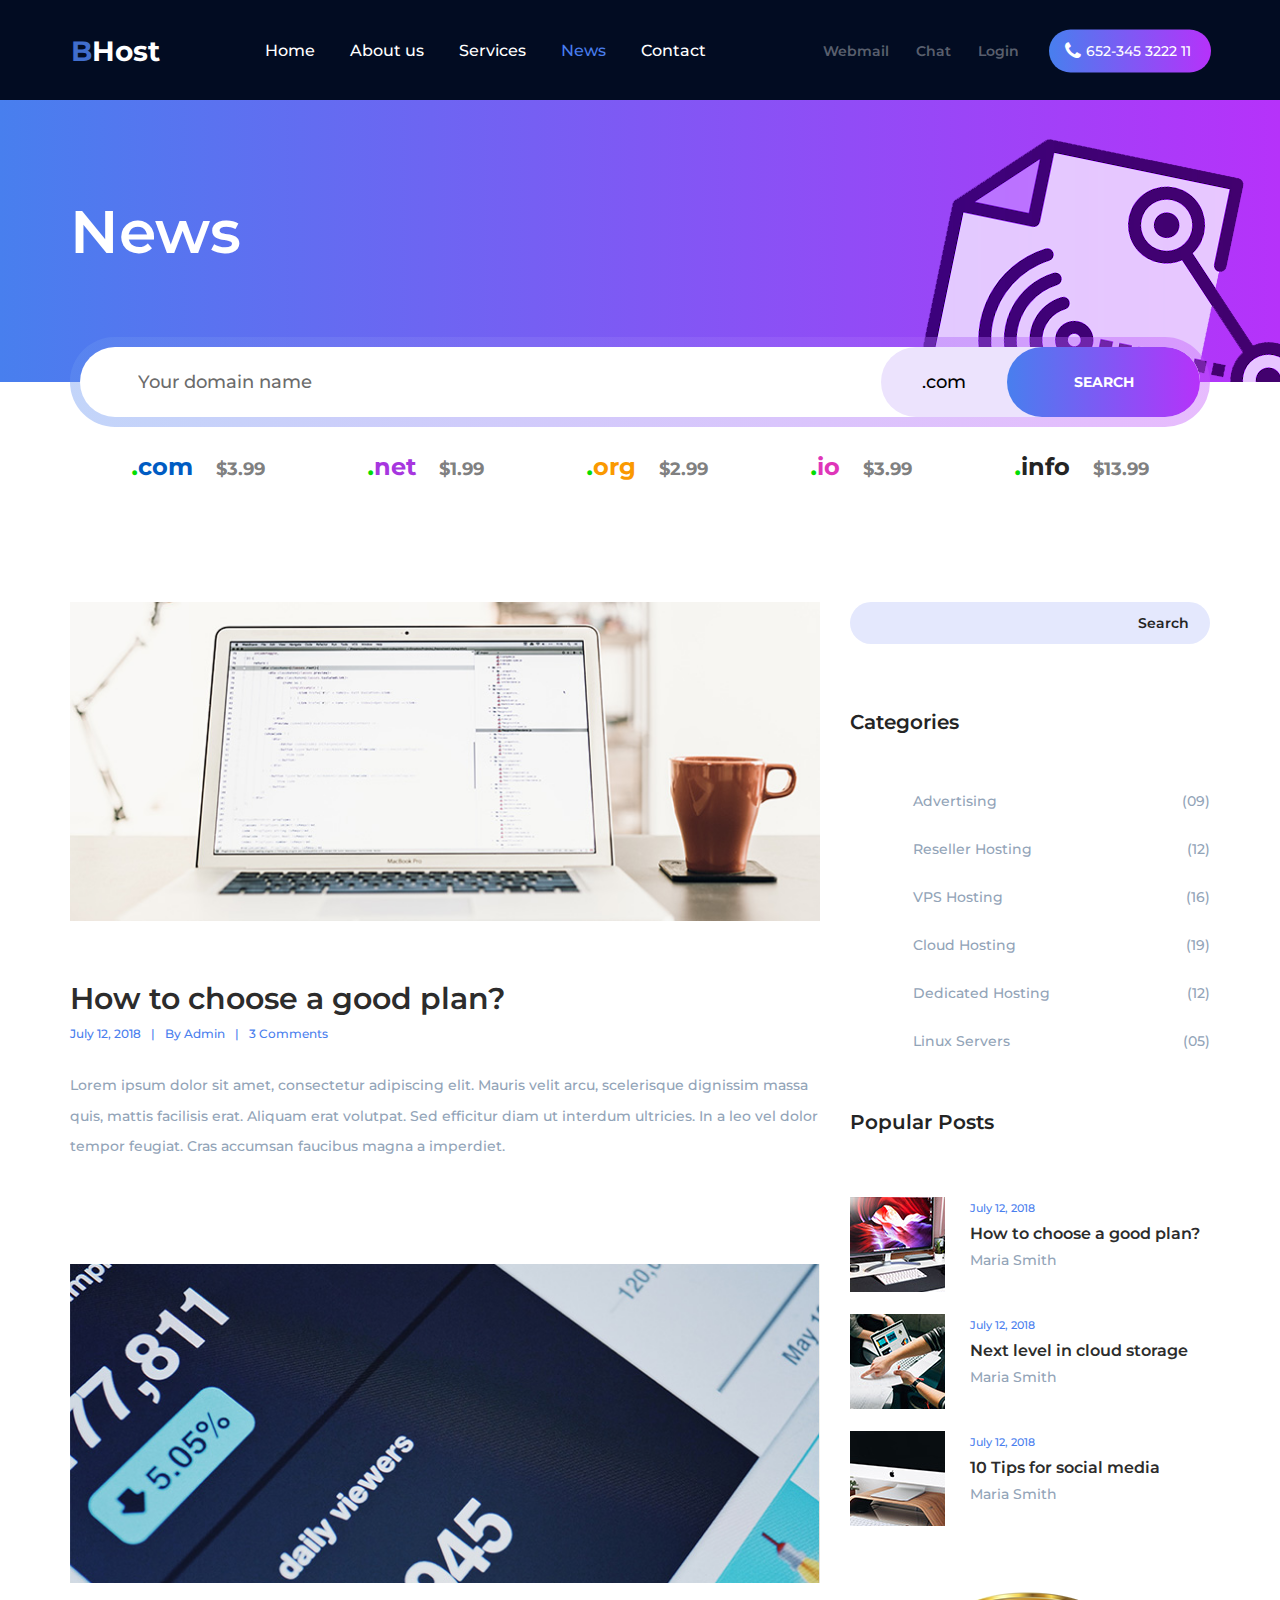
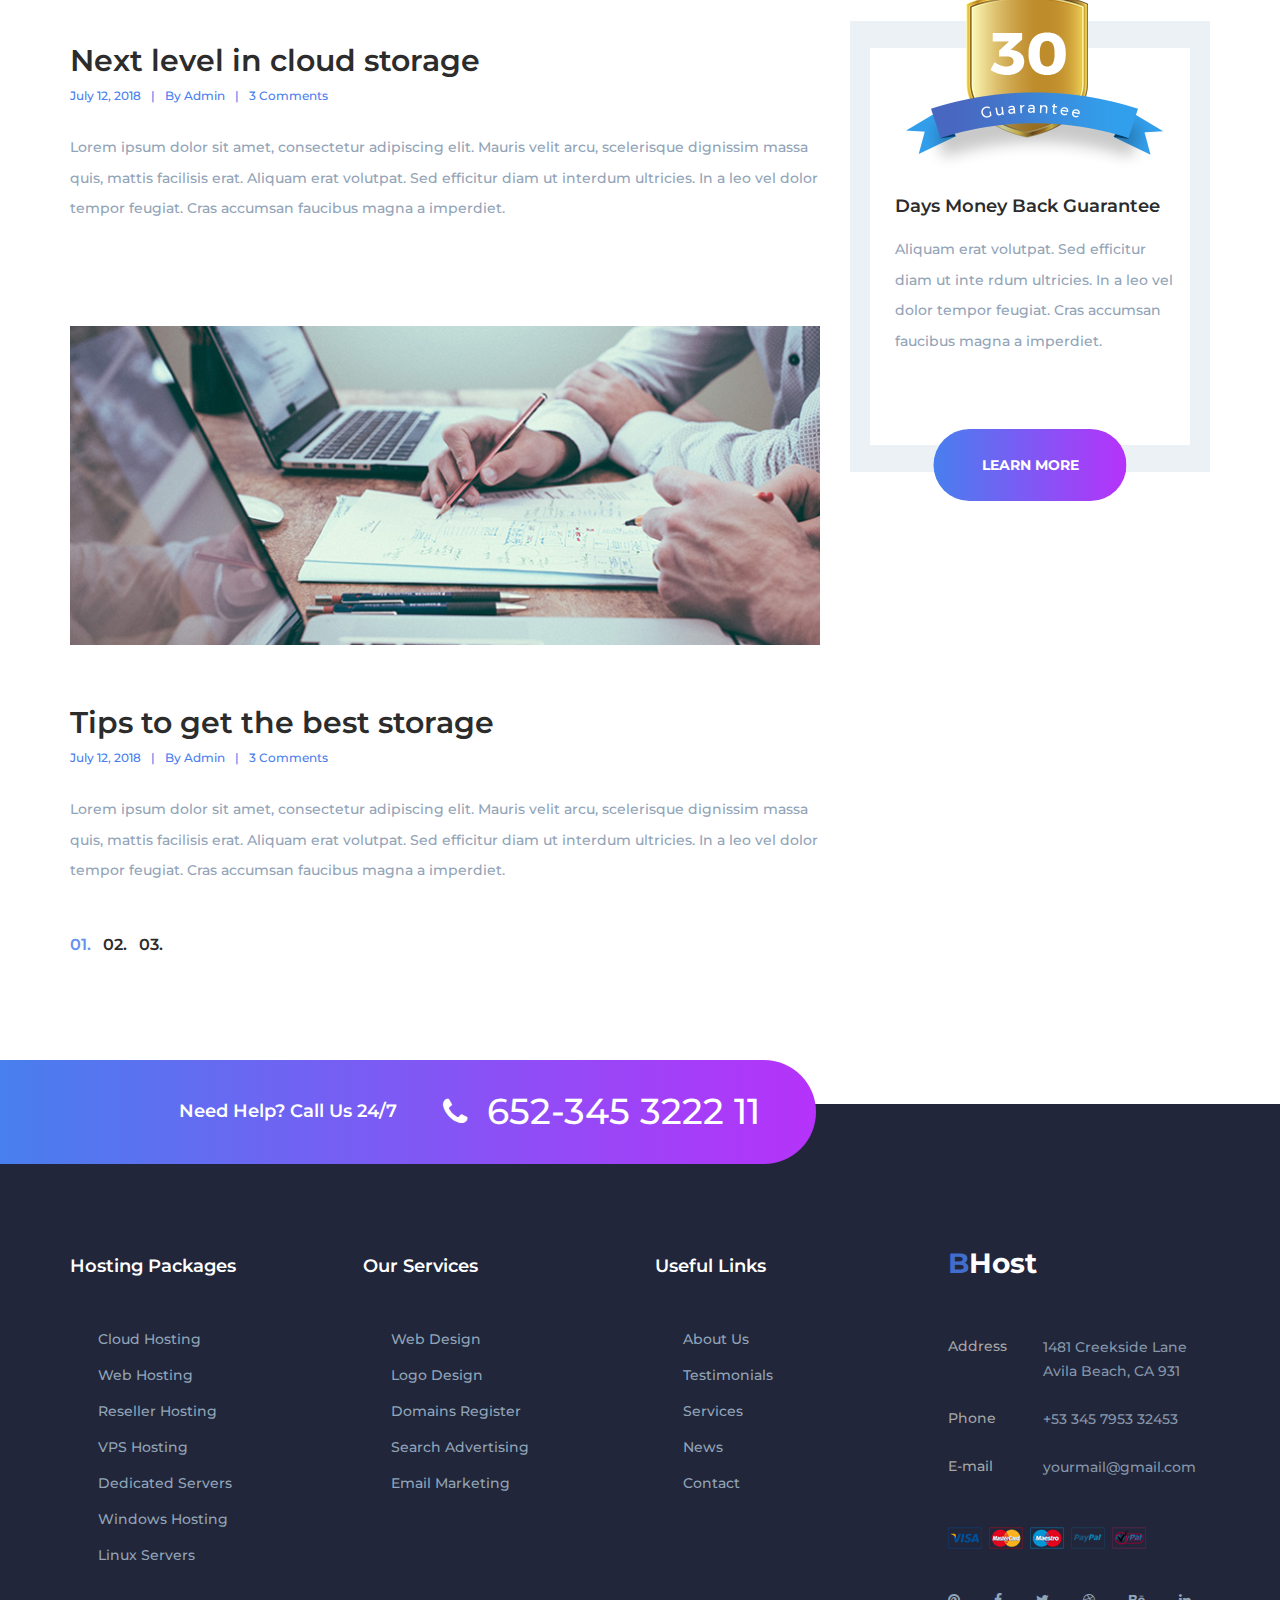
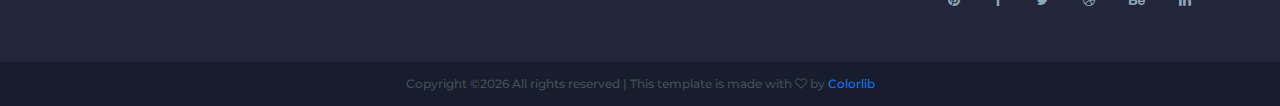
<file: blog.html>
<!DOCTYPE html>
<html lang="en">
<head>
<title>Blog</title>
<meta charset="utf-8">
<meta http-equiv="X-UA-Compatible" content="IE=edge">
<meta name="description" content="BHost template project">
<meta name="viewport" content="width=device-width, initial-scale=1">
<link rel="stylesheet" type="text/css" href="styles/bootstrap-4.1.2/bootstrap.min.css">
<link href="plugins/font-awesome-4.7.0/css/font-awesome.min.css" rel="stylesheet" type="text/css">
<link rel="stylesheet" type="text/css" href="plugins/OwlCarousel2-2.2.1/owl.carousel.css">
<link rel="stylesheet" type="text/css" href="plugins/OwlCarousel2-2.2.1/owl.theme.default.css">
<link rel="stylesheet" type="text/css" href="plugins/OwlCarousel2-2.2.1/animate.css">
<link rel="stylesheet" type="text/css" href="styles/blog.css">
<link rel="stylesheet" type="text/css" href="styles/blog_responsive.css">
</head>
<body>

<div class="super_container">
	
	<!-- Header -->

	<header class="header trans_400">
		<div class="header_content d-flex flex-row align-items-center justify-content-start trans_400">
			<div class="logo"><a href="#"><span>b</span>Host</a></div>
			<div class="container">
				<div class="row">
					<div class="col-lg-10 offset-lg-2">
						<nav class="main_nav">
							<ul class="d-flex flex-row align-items-center justify-content-start">
								<li><a href="index.html">Home</a></li>
								<li><a href="about.html">About us</a></li>
								<li><a href="services.html">Services</a></li>
								<li class="active"><a href="blog.html">News</a></li>
								<li><a href="contact.html">Contact</a></li>
							</ul>
						</nav>
					</div>
				</div>
			</div>
			<div class="header_right d-flex flex-row align-items-center justify-content-start">

				<!-- Header Links -->
				<div class="header_links">
					<ul class="d-flex flex-row align-items-center justify-content-start">
						<li><a href="#">Webmail</a></li>
						<li><a href="#">Chat</a></li>
						<li><a href="#">Login</a></li>
					</ul>
				</div>

				<!-- Phone -->
				<div class="phone d-flex flex-row align-items-center justify-content-start">
					<i class="fa fa-phone" aria-hidden="true"></i>
					<div>652-345 3222 11</div>
				</div>

				<!-- Hamburger -->
				<div class="hamburger"><i class="fa fa-bars" aria-hidden="true"></i></div>
			</div>	
		</div>
	</header>

	<!-- Menu -->

	<div class="menu trans_500">
		<div class="menu_content d-flex flex-column align-items-center justify-content-center">
			<div class="menu_nav trans_500">
				<ul class="text-center">
					<li><a href="index.html">Home</a></li>
					<li><a href="about.html">About us</a></li>
					<li><a href="services.html">Services</a></li>
					<li><a href="blog.html">News</a></li>
					<li><a href="contact.html">Contact</a></li>
				</ul>
			</div>
			<div class="phone menu_phone d-flex flex-row align-items-center justify-content-start">
				<i class="fa fa-phone" aria-hidden="true"></i>
				<div>652-345 3222 11</div>
			</div>
		</div>
	</div>

	<!-- Home -->

	<div class="home">
		<div class="container">
			<div class="row">
				<div class="col">
					<div class="home_content">
						<div class="home_image"><img src="images/blog.png" alt=""></div>
						<div class="home_title">News</div>		
					</div>
				</div>
			</div>
		</div>
		<div class="domain_search_container">
			<div class="container">
				<div class="row">
					<div class="col">
						<div class="domain_search">
							<div class="domain_search_background"></div>
							<div class="domain_search_overlay"></div>
							<form action="#" class="domain_search_form" id="domain_search_form">
								<input type="text" class="domain_search_input" placeholder="Your domain name" required="required">
								<div class="domain_search_dropdown d-flex flex-row align-items-center justify-content-center">
									<div class="domain_search_selected">.com</div>
									<ul>
										<li>.com</li>
										<li>.io</li>
										<li>.net</li>
									</ul>
								</div>
								<button class="domain_search_button">search</button>
							</form>
						</div>
					</div>
				</div>
			</div>
		</div>
	</div>

	<!-- Domain Pricing -->

	<div class="domain_pricing">
		<div class="container">
			<div class="row">
				<div class="col">
					<div class="domain_pricing_content">
						<ul class="d-flex flex-md-row flex-column align-items-center justify-content-md-between justify-content-center">
							<li><a href="#"><span>.</span>com<span>$3.99</span></a></li>
							<li><a href="#"><span>.</span>net<span>$1.99</span></a></li>
							<li><a href="#"><span>.</span>org<span>$2.99</span></a></li>
							<li><a href="#"><span>.</span>io<span>$3.99</span></a></li>
							<li><a href="#"><span>.</span>info<span>$13.99</span></a></li>
						</ul>
					</div>
				</div>
			</div>
		</div>
	</div>

	<!-- Blog -->

	<div class="blog">
		<div class="container">
			<div class="row blog_row">
				
				<!-- Blog Posts -->
				<div class="col-lg-8">
					<div class="blog_posts">

						<!-- Blog Post -->
						<div class="blog_post">
							<div class="blog_post_image"><img src="images/blog_1.jpg" alt="https://unsplash.com/@sapegin"></div>
							<div class="blog_post_content">
								<div class="blog_post_title"><a href="#">How to choose a good plan?</a></div>
								<div class="blog_post_info">
									<ul class="d-flex flex-row align-items-center justify-content-start">
										<li><a href="#">July 12, 2018</a></li>
										<li><a href="#">By Admin</a></li>
										<li><a href="#">3 Comments</a></li>
									</ul>
								</div>
								<div class="blog_post_text">
									<p>Lorem ipsum dolor sit amet, consectetur adipiscing elit. Mauris velit arcu, scelerisque dignissim massa quis, mattis facilisis erat. Aliquam erat volutpat. Sed efficitur diam ut interdum ultricies. In a leo vel dolor tempor feugiat. Cras accumsan faucibus magna a imperdiet.</p>
								</div>
							</div>
						</div>

						<!-- Blog Post -->
						<div class="blog_post">
							<div class="blog_post_image"><img src="images/blog_2.jpg" alt="https://unsplash.com/@fancycrave"></div>
							<div class="blog_post_content">
								<div class="blog_post_title"><a href="#">Next level in cloud storage</a></div>
								<div class="blog_post_info">
									<ul class="d-flex flex-row align-items-center justify-content-start">
										<li><a href="#">July 12, 2018</a></li>
										<li><a href="#">By Admin</a></li>
										<li><a href="#">3 Comments</a></li>
									</ul>
								</div>
								<div class="blog_post_text">
									<p>Lorem ipsum dolor sit amet, consectetur adipiscing elit. Mauris velit arcu, scelerisque dignissim massa quis, mattis facilisis erat. Aliquam erat volutpat. Sed efficitur diam ut interdum ultricies. In a leo vel dolor tempor feugiat. Cras accumsan faucibus magna a imperdiet.</p>
								</div>
							</div>
						</div>

						<!-- Blog Post -->
						<div class="blog_post">
							<div class="blog_post_image"><img src="images/blog_3.jpg" alt="https://unsplash.com/@helloquence"></div>
							<div class="blog_post_content">
								<div class="blog_post_title"><a href="#">Tips to get the best storage</a></div>
								<div class="blog_post_info">
									<ul class="d-flex flex-row align-items-center justify-content-start">
										<li><a href="#">July 12, 2018</a></li>
										<li><a href="#">By Admin</a></li>
										<li><a href="#">3 Comments</a></li>
									</ul>
								</div>
								<div class="blog_post_text">
									<p>Lorem ipsum dolor sit amet, consectetur adipiscing elit. Mauris velit arcu, scelerisque dignissim massa quis, mattis facilisis erat. Aliquam erat volutpat. Sed efficitur diam ut interdum ultricies. In a leo vel dolor tempor feugiat. Cras accumsan faucibus magna a imperdiet.</p>
								</div>
							</div>
						</div>
					</div>
					<div class="page_nav">
						<ul class="d-flex flex-row align-items-start justify-content-start">
							<li class="active"><a href="#">01.</a></li>
							<li><a href="#">02.</a></li>
							<li><a href="#">03.</a></li>
						</ul>
					</div>
				</div>

				<!-- Sidebar -->
				<div class="col-lg-4">
					<div class="sidebar">

						<!-- Sidebar Search -->
						<div class="search_form_container">
							<form action="#" id="search_form" class="search_form">
								<input type="text" class="search_input" required="required">
								<button class="search_button">Search</button>
							</form>
						</div>

						<!-- Categories -->
						<div class="categories">
							<div class="sidebar_title">Categories</div>
							<div class="categories_list">
								<ul>
									<li><a href="#">
										<div class="d-flex flex-row align-items-start justify-content-start">
											<div>Advertising</div>
											<div class="ml-auto">(09)</div>
										</div>
									</a></li>
									<li><a href="#">
										<div class="d-flex flex-row align-items-start justify-content-start">
											<div>Reseller Hosting</div>
											<div class="ml-auto">(12)</div>
										</div>
									</a></li>
									<li><a href="#">
										<div class="d-flex flex-row align-items-start justify-content-start">
											<div>VPS Hosting</div>
											<div class="ml-auto">(16)</div>
										</div>
									</a></li>
									<li><a href="#">
										<div class="d-flex flex-row align-items-start justify-content-start">
											<div>Cloud Hosting</div>
											<div class="ml-auto">(19)</div>
										</div>
									</a></li>
									<li><a href="#">
										<div class="d-flex flex-row align-items-start justify-content-start">
											<div>Dedicated Hosting</div>
											<div class="ml-auto">(12)</div>
										</div>
									</a></li>
									<li><a href="#">
										<div class="d-flex flex-row align-items-start justify-content-start">
											<div>Linux Servers</div>
											<div class="ml-auto">(05)</div>
										</div>
									</a></li>
								</ul>
							</div>
						</div>

						<!-- Popular Posts -->
						<div class="popular">
							<div class="sidebar_title">Popular Posts</div>
							<div class="popular_container">
								
								<!-- Popular Post -->
								<div class="popular_post d-flex flex-row align-items-start justify-content-start">
									<div><div class="pop_image"><img src="images/pop_1.jpg" alt="https://unsplash.com/@andipalmer"></div></div>
									<div class="pop_content">
										<div class="pop_date"><a href="#">July 12, 2018</a></div>
										<div class="pop_title"><a href="#">How to choose a good plan?</a></div>
										<div class="pop_author"><a href="#">Maria Smith</a></div>
									</div>
								</div>

								<!-- Popular Post -->
								<div class="popular_post d-flex flex-row align-items-start justify-content-start">
									<div><div class="pop_image"><img src="images/pop_2.jpg" alt="https://unsplash.com/@cikstefan"></div></div>
									<div class="pop_content">
										<div class="pop_date"><a href="#">July 12, 2018</a></div>
										<div class="pop_title"><a href="#">Next level in cloud storage</a></div>
										<div class="pop_author"><a href="#">Maria Smith</a></div>
									</div>
								</div>

								<!-- Popular Post -->
								<div class="popular_post d-flex flex-row align-items-start justify-content-start">
									<div><div class="pop_image"><img src="images/pop_3.jpg" alt="https://unsplash.com/@gbeaudry"></div></div>
									<div class="pop_content">
										<div class="pop_date"><a href="#">July 12, 2018</a></div>
										<div class="pop_title"><a href="#">10 Tips for social media</a></div>
										<div class="pop_author"><a href="#">Maria Smith</a></div>
									</div>
								</div>

							</div>
						</div>

						<!-- Extra (ad) -->
						<div class="extra">
							<div class="extra_content">
								<div class="extra_image text-center"><img src="images/extra.png" alt=""></div>
								<div class="extra_title">Days Money Back Guarantee</div>
								<div class="extra_text">
									<p>Aliquam erat volutpat. Sed efficitur diam ut inte rdum ultricies. In a leo vel dolor tempor feugiat. Cras accumsan faucibus magna a imperdiet.</p>
								</div>
							</div>
							<div class="button extra_button"><a href="#">learn more</a></div>
						</div>

					</div>
				</div>
			</div>
		</div>
	</div>

	<!-- Footer -->

	<footer class="footer">
		<div class="footer_phone d-flex flex-row align-items-center justify-content-sm-end justify-content-center">
			<div>Need Help? Call Us 24/7</div>
			<div class="d-flex flex-row align-items-center justify-content-start">
				<i class="fa fa-phone" aria-hidden="true"></i>
				<div>652-345 3222 11</div>
			</div>
		</div>
		<div class="footer_content">
			<div class="container">
				<div class="row footer_row">

					<!-- Footer Column -->
					<div class="col-xl-3 col-md-6">
						<div class="footer_title">Hosting Packages</div>
						<div class="footer_list">
							<ul>
								<li><a href="#">Cloud Hosting</a></li>
								<li><a href="#">Web Hosting</a></li>
								<li><a href="#">Reseller Hosting</a></li>
								<li><a href="#">VPS Hosting</a></li>
								<li><a href="#">Dedicated Servers</a></li>
								<li><a href="#">Windows Hosting</a></li>
								<li><a href="#">Linux Servers</a></li>
							</ul>
						</div>
					</div>

					<!-- Footer Column -->
					<div class="col-xl-3 col-md-6">
						<div class="footer_title">Our Services</div>
						<div class="footer_list">
							<ul>
								<li><a href="#">Web Design</a></li>
								<li><a href="#">Logo Design</a></li>
								<li><a href="#">Domains Register</a></li>
								<li><a href="#">Search Advertising</a></li>
								<li><a href="#">Email Marketing</a></li>
							</ul>
						</div>
					</div>

					<!-- Footer Column -->
					<div class="col-xl-3 col-md-6">
						<div class="footer_title">Useful Links</div>
						<div class="footer_list">
							<ul>
								<li><a href="#">About Us</a></li>
								<li><a href="#">Testimonials</a></li>
								<li><a href="#">Services</a></li>
								<li><a href="#">News</a></li>
								<li><a href="#">Contact</a></li>
							</ul>
						</div>
					</div>

					<!-- Footer Column -->
					<div class="col-xl-3 col-md-6">
						<div class="logo footer_logo"><a href="#"><span>b</span>Host</a></div>
						<div class="footer_info">
							<ul>
								<li class="d-flex flex-row align-items-start justify-content-start">
									<div><div>Address</div></div>
									<div>1481 Creekside Lane Avila Beach, CA 931</div>
								</li>
								<li class="d-flex flex-row align-items-start justify-content-start">
									<div><div>Phone</div></div>
									<div>+53 345 7953 32453</div>
								</li>
								<li class="d-flex flex-row align-items-start justify-content-start">
									<div><div>E-mail</div></div>
									<div>yourmail@gmail.com</div>
								</li>
							</ul>
						</div>
						<div class="cards">
							<ul class="d-flex flex-row align-items-start justify-content-start flex-wrap">
								<li><a href="#"><img src="images/card_1.png" alt=""></a></li>
								<li><a href="#"><img src="images/card_2.png" alt=""></a></li>
								<li><a href="#"><img src="images/card_3.png" alt=""></a></li>
								<li><a href="#"><img src="images/card_4.png" alt=""></a></li>
								<li><a href="#"><img src="images/card_5.png" alt=""></a></li>
							</ul>
						</div>
						<div class="social footer_social">
							<ul class="d-flex flex-row align-items-center justify-content-start">
								<li><a href="#"><i class="fa fa-pinterest" aria-hidden="true"></i></a></li>
								<li><a href="#"><i class="fa fa-facebook" aria-hidden="true"></i></a></li>
								<li><a href="#"><i class="fa fa-twitter" aria-hidden="true"></i></a></li>
								<li><a href="#"><i class="fa fa-dribbble" aria-hidden="true"></i></a></li>
								<li><a href="#"><i class="fa fa-behance" aria-hidden="true"></i></a></li>
								<li><a href="#"><i class="fa fa-linkedin" aria-hidden="true"></i></a></li>
							</ul>
						</div>
					</div>
				</div>
			</div>
		</div>
		<div class="copyright_bar text-center"><!-- Link back to Colorlib can't be removed. Template is licensed under CC BY 3.0. -->
Copyright &copy;<script>document.write(new Date().getFullYear());</script> All rights reserved | This template is made with <i class="fa fa-heart-o" aria-hidden="true"></i> by <a href="https://colorlib.com" target="_blank">Colorlib</a>
<!-- Link back to Colorlib can't be removed. Template is licensed under CC BY 3.0. --></div>
	</footer>
</div>

<script src="js/jquery-3.2.1.min.js"></script>
<script src="styles/bootstrap-4.1.2/popper.js"></script>
<script src="styles/bootstrap-4.1.2/bootstrap.min.js"></script>
<script src="plugins/greensock/TweenMax.min.js"></script>
<script src="plugins/greensock/TimelineMax.min.js"></script>
<script src="plugins/scrollmagic/ScrollMagic.min.js"></script>
<script src="plugins/greensock/animation.gsap.min.js"></script>
<script src="plugins/greensock/ScrollToPlugin.min.js"></script>
<script src="plugins/OwlCarousel2-2.2.1/owl.carousel.js"></script>
<script src="plugins/easing/easing.js"></script>
<script src="plugins/progressbar/progressbar.min.js"></script>
<script src="plugins/parallax-js-master/parallax.min.js"></script>
<script src="js/blog.js"></script>
</body>
</html>
</file>
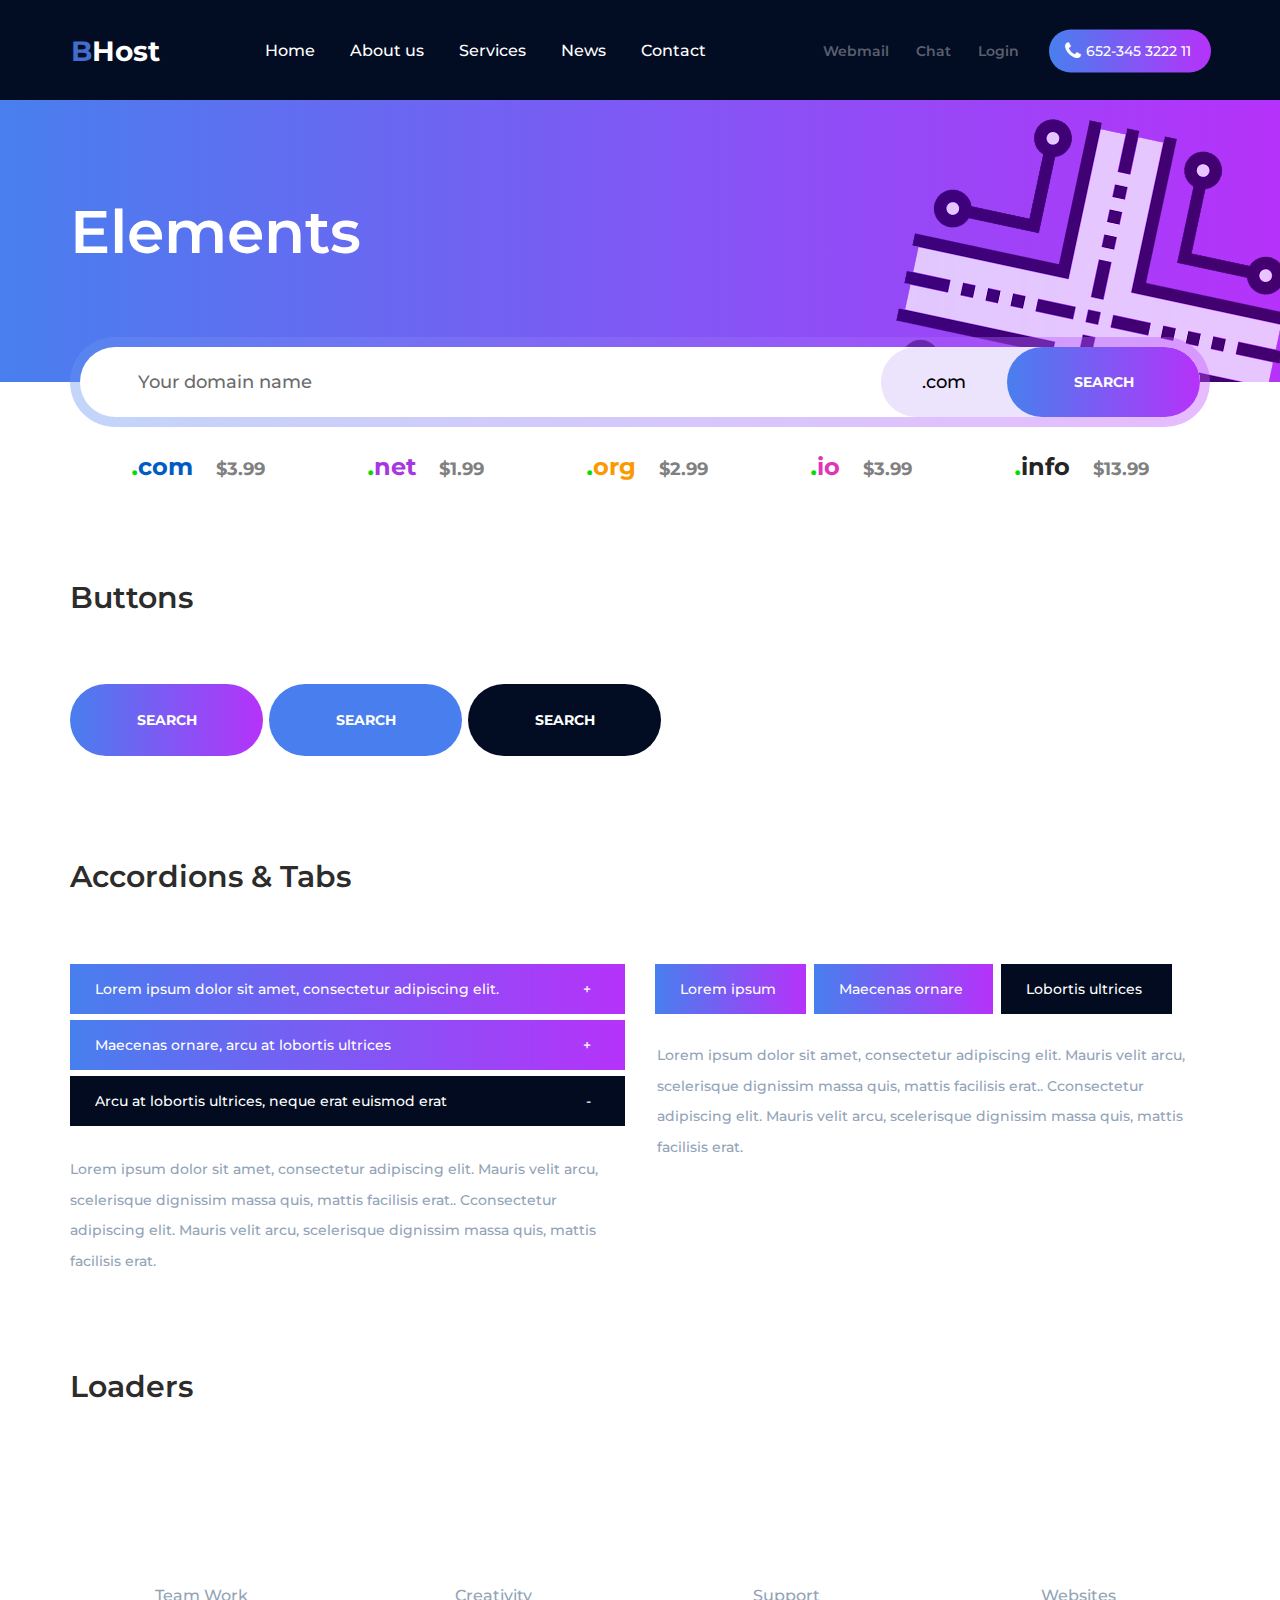
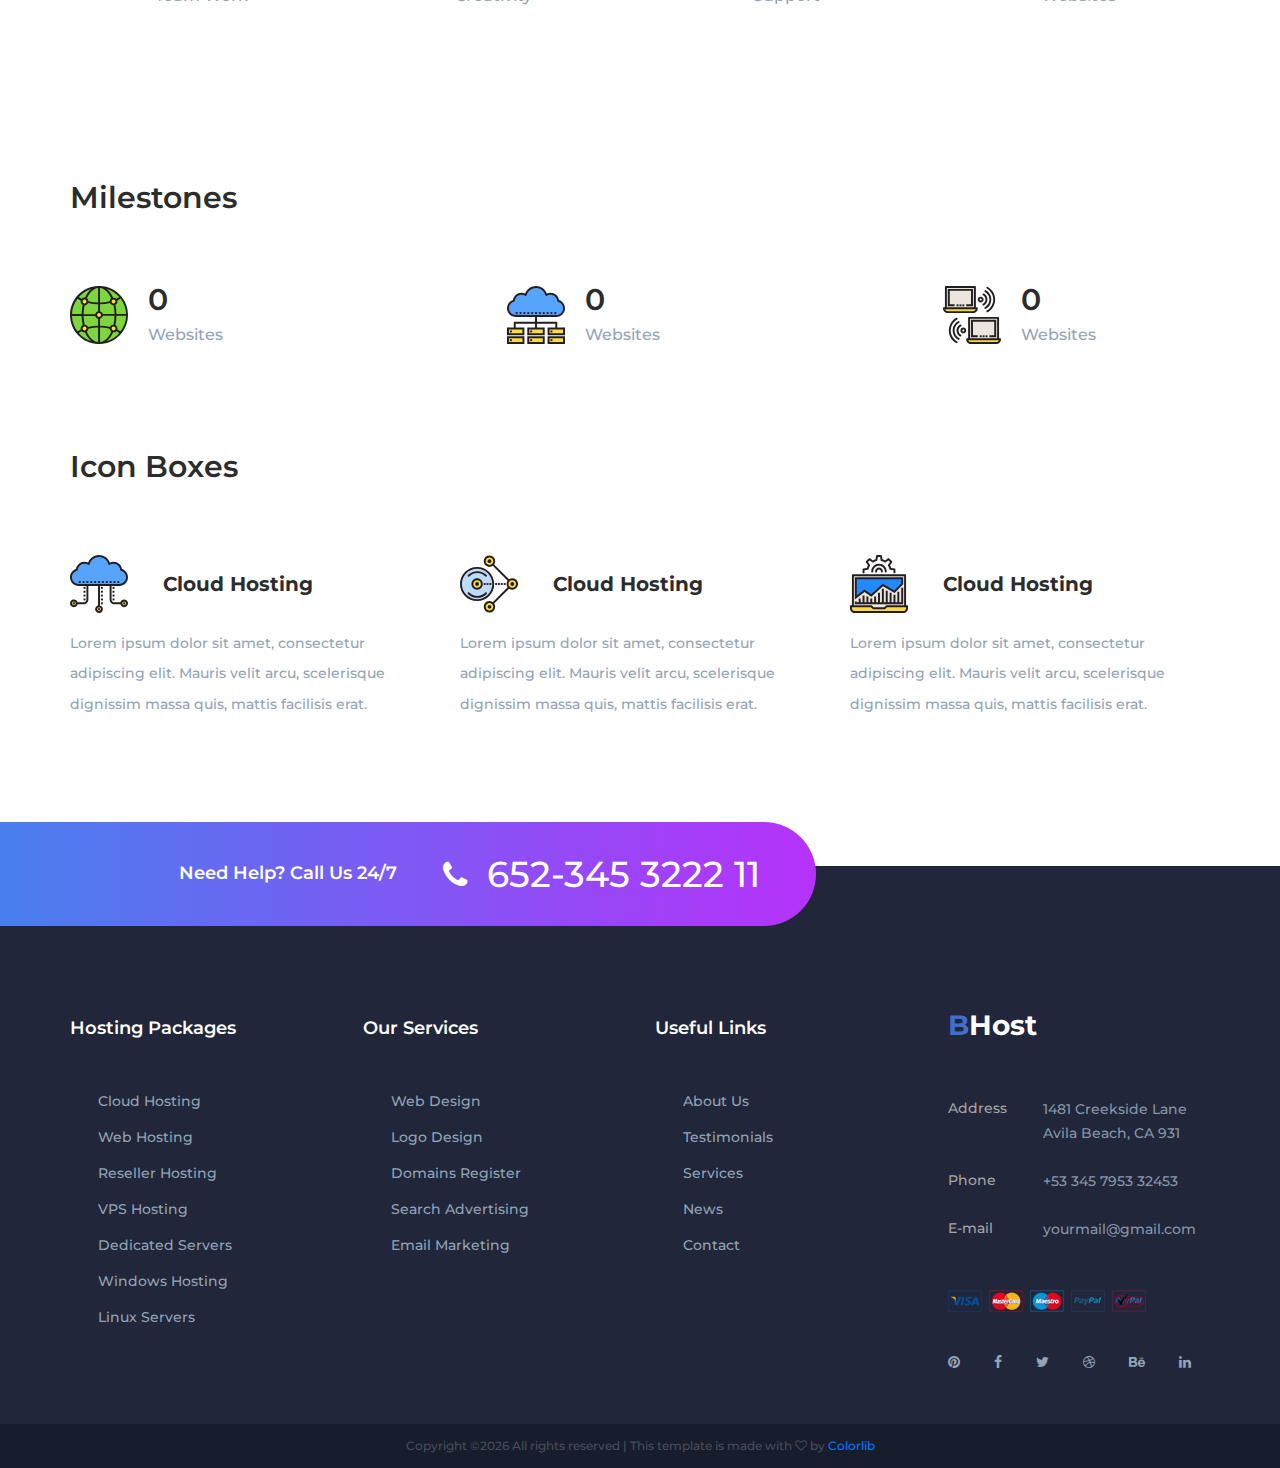
<file: elements.html>
<!DOCTYPE html>
<html lang="en">
<head>
<title>Elements</title>
<meta charset="utf-8">
<meta http-equiv="X-UA-Compatible" content="IE=edge">
<meta name="description" content="BHost template project">
<meta name="viewport" content="width=device-width, initial-scale=1">
<link rel="stylesheet" type="text/css" href="styles/bootstrap-4.1.2/bootstrap.min.css">
<link href="plugins/font-awesome-4.7.0/css/font-awesome.min.css" rel="stylesheet" type="text/css">
<link rel="stylesheet" type="text/css" href="plugins/OwlCarousel2-2.2.1/owl.carousel.css">
<link rel="stylesheet" type="text/css" href="plugins/OwlCarousel2-2.2.1/owl.theme.default.css">
<link rel="stylesheet" type="text/css" href="plugins/OwlCarousel2-2.2.1/animate.css">
<link rel="stylesheet" type="text/css" href="styles/elements.css">
<link rel="stylesheet" type="text/css" href="styles/elements_responsive.css">
</head>
<body>

<div class="super_container">
	
	<!-- Header -->

	<header class="header trans_400">
		<div class="header_content d-flex flex-row align-items-center justify-content-start trans_400">
			<div class="logo"><a href="#"><span>b</span>Host</a></div>
			<div class="container">
				<div class="row">
					<div class="col-lg-10 offset-lg-2">
						<nav class="main_nav">
							<ul class="d-flex flex-row align-items-center justify-content-start">
								<li><a href="index.html">Home</a></li>
								<li><a href="about.html">About us</a></li>
								<li><a href="services.html">Services</a></li>
								<li><a href="blog.html">News</a></li>
								<li><a href="contact.html">Contact</a></li>
							</ul>
						</nav>
					</div>
				</div>
			</div>
			<div class="header_right d-flex flex-row align-items-center justify-content-start">

				<!-- Header Links -->
				<div class="header_links">
					<ul class="d-flex flex-row align-items-center justify-content-start">
						<li><a href="#">Webmail</a></li>
						<li><a href="#">Chat</a></li>
						<li><a href="#">Login</a></li>
					</ul>
				</div>

				<!-- Phone -->
				<div class="phone d-flex flex-row align-items-center justify-content-start">
					<i class="fa fa-phone" aria-hidden="true"></i>
					<div>652-345 3222 11</div>
				</div>

				<!-- Hamburger -->
				<div class="hamburger"><i class="fa fa-bars" aria-hidden="true"></i></div>
			</div>	
		</div>
	</header>

	<!-- Menu -->

	<div class="menu trans_500">
		<div class="menu_content d-flex flex-column align-items-center justify-content-center">
			<div class="menu_nav trans_500">
				<ul class="text-center">
					<li><a href="index.html">Home</a></li>
					<li><a href="about.html">About us</a></li>
					<li><a href="services.html">Services</a></li>
					<li><a href="blog.html">News</a></li>
					<li><a href="contact.html">Contact</a></li>
				</ul>
			</div>
			<div class="phone menu_phone d-flex flex-row align-items-center justify-content-start">
				<i class="fa fa-phone" aria-hidden="true"></i>
				<div>652-345 3222 11</div>
			</div>
		</div>
	</div>

	<!-- Home -->

	<div class="home">
		<div class="container">
			<div class="row">
				<div class="col">
					<div class="home_content">
						<div class="home_image"><img src="images/elements.png" alt=""></div>
						<div class="home_title">Elements</div>		
					</div>
				</div>
			</div>
		</div>
		<div class="domain_search_container">
			<div class="container">
				<div class="row">
					<div class="col">
						<div class="domain_search">
							<div class="domain_search_background"></div>
							<div class="domain_search_overlay"></div>
							<form action="#" class="domain_search_form" id="domain_search_form">
								<input type="text" class="domain_search_input" placeholder="Your domain name" required="required">
								<div class="domain_search_dropdown d-flex flex-row align-items-center justify-content-center">
									<div class="domain_search_selected">.com</div>
									<ul>
										<li>.com</li>
										<li>.io</li>
										<li>.net</li>
									</ul>
								</div>
								<button class="domain_search_button">search</button>
							</form>
						</div>
					</div>
				</div>
			</div>
		</div>
	</div>

	<!-- Domain Pricing -->

	<div class="domain_pricing">
		<div class="container">
			<div class="row">
				<div class="col">
					<div class="domain_pricing_content">
						<ul class="d-flex flex-md-row flex-column align-items-center justify-content-md-between justify-content-center">
							<li><a href="#"><span>.</span>com<span>$3.99</span></a></li>
							<li><a href="#"><span>.</span>net<span>$1.99</span></a></li>
							<li><a href="#"><span>.</span>org<span>$2.99</span></a></li>
							<li><a href="#"><span>.</span>io<span>$3.99</span></a></li>
							<li><a href="#"><span>.</span>info<span>$13.99</span></a></li>
						</ul>
					</div>
				</div>
			</div>
		</div>
	</div>

	<!-- Elements -->

	<div class="elements">
		<div class="container">
			<div class="row">
				<div class="col">
					
					<!-- Buttons -->
					<div class="buttons">
						<div class="elements_title">Buttons</div>
						<div class="buttons_container d-flex flex-row align-items-start justify-content-start flex-wrap">
							<div class="button button_1"><a href="#">search</a></div>
							<div class="button button_2 trans_200"><a href="#">search</a></div>
							<div class="button button_3 trans_200"><a href="#">search</a></div>
						</div>
					</div>

					<!-- Accordions & Tabs -->
					<div class="acc_tabs">
						<div class="elements_title">Accordions & Tabs</div>
						<div class="row acc_tabs_row">
							
							<!-- Accordions -->
							<div class="col-lg-6">
								<div class="accordions">

									<!-- Accordion -->
									<div class="accordion_container">
										<div class="accordion d-flex flex-row align-items-center"><div>Lorem ipsum dolor sit amet, consectetur adipiscing elit.</div></div>
										<div class="accordion_panel">
											<div>
												<p>Lorem ipsum dolor sit amet, consectetur adipiscing elit. Mauris velit arcu, scelerisque dignissim massa quis, mattis facilisis erat.. Cconsectetur adipiscing elit. Mauris velit arcu, scelerisque dignissim massa quis, mattis facilisis erat.</p>
											</div>
										</div>
									</div>
									
									<!-- Accordion -->
									<div class="accordion_container">
										<div class="accordion d-flex flex-row align-items-center"><div>Maecenas ornare, arcu at lobortis ultrices</div></div>
										<div class="accordion_panel">
											<div>
												<p>Lorem ipsum dolor sit amet, consectetur adipiscing elit. Mauris velit arcu, scelerisque dignissim massa quis, mattis facilisis erat.. Cconsectetur adipiscing elit. Mauris velit arcu, scelerisque dignissim massa quis, mattis facilisis erat.</p>
											</div>
										</div>
									</div>

									<!-- Accordion -->
									<div class="accordion_container">
										<div class="accordion d-flex flex-row align-items-center active"><div>Arcu at lobortis ultrices, neque erat euismod erat</div></div>
										<div class="accordion_panel">
											<div>
												<p>Lorem ipsum dolor sit amet, consectetur adipiscing elit. Mauris velit arcu, scelerisque dignissim massa quis, mattis facilisis erat.. Cconsectetur adipiscing elit. Mauris velit arcu, scelerisque dignissim massa quis, mattis facilisis erat.</p>
											</div>
										</div>
									</div>

								</div>
							</div>

							<!-- Tabs -->
							<div class="col-lg-6 tabs_col">
								<div class="tabs">
									<div class="tabs_container">
										<div class="tabs d-flex flex-row align-items-center justify-content-start flex-wrap">
											<div class="tab">Lorem ipsum</div>
											<div class="tab">Maecenas ornare</div>
											<div class="tab active">Lobortis ultrices</div>
										</div>
										<div class="tab_panels">
											<div class="tab_panel">
												<div class="tab_panel_content">
													<div class="tab_text">
														<p>Lorem ipsum dolor sit amet, consectetur adipiscing elit. Mauris velit arcu, scelerisque dignissim massa quis, mattis facilisis erat.. Cconsectetur adipiscing elit. Mauris velit arcu, scelerisque dignissim massa quis, mattis facilisis erat.</p>
													</div>
												</div>
											</div>
											<div class="tab_panel">
												<div class="tab_panel_content">
													<div class="tab_text">
														<p>Lorem ipsum dolor sit amet, consectetur adipiscing elit. Mauris velit arcu, scelerisque dignissim massa quis, mattis facilisis erat.. Cconsectetur adipiscing elit. Mauris velit arcu, scelerisque dignissim massa quis, mattis facilisis erat.</p>
													</div>
												</div>
											</div>
											<div class="tab_panel active">
												<div class="tab_panel_content">
													<div class="tab_text">
														<p>Lorem ipsum dolor sit amet, consectetur adipiscing elit. Mauris velit arcu, scelerisque dignissim massa quis, mattis facilisis erat.. Cconsectetur adipiscing elit. Mauris velit arcu, scelerisque dignissim massa quis, mattis facilisis erat.</p>
													</div>
												</div>
											</div>
										</div>
									</div>
								</div>
							</div>
						</div>
					</div>

					<!-- Loaders -->
					<div class="loaders">
						<div class="elements_title">Loaders</div>
						<div class="loaders_container">
							<div class="row elements_loaders_container">
								<div class="col-xl-3 col-md-6 loader_col">
									<!-- Loader -->
									<div class="circle loader" data-value="1.0">
										<strong><i></i></strong>
										<span>Team Work</span>
									</div>
								</div>
								<div class="col-xl-3 col-md-6 loader_col">
									<!-- Loader -->
									<div class="circle loader" data-value="0.75">
										<strong><i></i></strong>
										<span>Creativity</span>
									</div>
								</div>
								<div class="col-xl-3 col-md-6 loader_col">
									<div class="circle loader" data-value="0.90">
										<strong><i></i></strong>
										<span>Support</span>
									</div>
								</div>
								<div class="col-xl-3 col-md-6 loader_col">
									<div class="circle loader" data-value="0.60">
										<strong><i></i></strong>
										<span>Websites</span>
									</div>
								</div>
							</div>
						</div>
					</div>

					<!-- Milestones -->
					<div class="milestones">
						<div class="elements_title">Milestones</div>
						<div class="milestones_container d-flex flex-lg-row flex-column align-items-center justify-content-lg-between justify-content-start">
						
							<!-- Milestone Item -->
							<div class="milestone d-flex flex-row align-items-center justify-content-start">
								<div class="milestone_icon"><img src="images/icon_5.svg" alt="https://www.flaticon.com/authors/srip"></div>
								<div class="milestone_content">
									<div class="milestone_counter" data-end-value="12557">0</div>
									<div class="milestone_text">Websites</div>
								</div>
							</div>

							<!-- Milestone Item -->
							<div class="milestone d-flex flex-row align-items-center justify-content-start">
								<div class="milestone_icon"><img src="images/icon_6.svg" alt="https://www.flaticon.com/authors/srip"></div>
								<div class="milestone_content">
									<div class="milestone_counter" data-end-value="100000" data-sign-before="+">0</div>
									<div class="milestone_text">Websites</div>
								</div>
							</div>

							<!-- Milestone Item -->
							<div class="milestone d-flex flex-row align-items-center justify-content-start">
								<div class="milestone_icon"><img src="images/icon_7.svg" alt="https://www.flaticon.com/authors/srip"></div>
								<div class="milestone_content">
									<div class="milestone_counter" data-end-value="14610">0</div>
									<div class="milestone_text">Websites</div>
								</div>
							</div>

						</div>
					</div>

					<!-- Icon Boxes -->
					<div class="icon_boxes">
						<div class="elements_title">Icon Boxes</div>
						<div class="row icon_boxes_row">
							
							<!-- Icon Box -->
							<div class="col-xl-4 col-md-6">
								<div class="icon_box">
									<div class="ib_title_container d-flex flex-row align-items-center justify-content-start">
										<div class="ib_icon"><img src="images/icon_8.svg" alt="https://www.flaticon.com/authors/srip"></div>
										<div class="ib_title">Cloud Hosting</div>
									</div>
									<div class="ib_text">
										<p>Lorem ipsum dolor sit amet, consectetur adipiscing elit. Mauris velit arcu, scelerisque dignissim massa quis, mattis facilisis erat.</p>
									</div>
								</div>
							</div>

							<!-- Icon Box -->
							<div class="col-xl-4 col-md-6">
								<div class="icon_box">
									<div class="ib_title_container d-flex flex-row align-items-center justify-content-start">
										<div class="ib_icon"><img src="images/icon_9.svg" alt="https://www.flaticon.com/authors/srip"></div>
										<div class="ib_title">Cloud Hosting</div>
									</div>
									<div class="ib_text">
										<p>Lorem ipsum dolor sit amet, consectetur adipiscing elit. Mauris velit arcu, scelerisque dignissim massa quis, mattis facilisis erat.</p>
									</div>
								</div>
							</div>

							<!-- Icon Box -->
							<div class="col-xl-4 col-md-6">
								<div class="icon_box">
									<div class="ib_title_container d-flex flex-row align-items-center justify-content-start">
										<div class="ib_icon"><img src="images/icon_10.svg" alt="https://www.flaticon.com/authors/srip"></div>
										<div class="ib_title">Cloud Hosting</div>
									</div>
									<div class="ib_text">
										<p>Lorem ipsum dolor sit amet, consectetur adipiscing elit. Mauris velit arcu, scelerisque dignissim massa quis, mattis facilisis erat.</p>
									</div>
								</div>
							</div>
							
						</div>
					</div>
				</div>
			</div>
		</div>
	</div>

	<!-- Footer -->

	<footer class="footer">
		<div class="footer_phone d-flex flex-row align-items-center justify-content-sm-end justify-content-center">
			<div>Need Help? Call Us 24/7</div>
			<div class="d-flex flex-row align-items-center justify-content-start">
				<i class="fa fa-phone" aria-hidden="true"></i>
				<div>652-345 3222 11</div>
			</div>
		</div>
		<div class="footer_content">
			<div class="container">
				<div class="row footer_row">

					<!-- Footer Column -->
					<div class="col-xl-3 col-md-6">
						<div class="footer_title">Hosting Packages</div>
						<div class="footer_list">
							<ul>
								<li><a href="#">Cloud Hosting</a></li>
								<li><a href="#">Web Hosting</a></li>
								<li><a href="#">Reseller Hosting</a></li>
								<li><a href="#">VPS Hosting</a></li>
								<li><a href="#">Dedicated Servers</a></li>
								<li><a href="#">Windows Hosting</a></li>
								<li><a href="#">Linux Servers</a></li>
							</ul>
						</div>
					</div>

					<!-- Footer Column -->
					<div class="col-xl-3 col-md-6">
						<div class="footer_title">Our Services</div>
						<div class="footer_list">
							<ul>
								<li><a href="#">Web Design</a></li>
								<li><a href="#">Logo Design</a></li>
								<li><a href="#">Domains Register</a></li>
								<li><a href="#">Search Advertising</a></li>
								<li><a href="#">Email Marketing</a></li>
							</ul>
						</div>
					</div>

					<!-- Footer Column -->
					<div class="col-xl-3 col-md-6">
						<div class="footer_title">Useful Links</div>
						<div class="footer_list">
							<ul>
								<li><a href="#">About Us</a></li>
								<li><a href="#">Testimonials</a></li>
								<li><a href="#">Services</a></li>
								<li><a href="#">News</a></li>
								<li><a href="#">Contact</a></li>
							</ul>
						</div>
					</div>

					<!-- Footer Column -->
					<div class="col-xl-3 col-md-6">
						<div class="logo footer_logo"><a href="#"><span>b</span>Host</a></div>
						<div class="contact_info">
							<ul>
								<li class="d-flex flex-row align-items-start justify-content-start">
									<div><div>Address</div></div>
									<div>1481 Creekside Lane Avila Beach, CA 931</div>
								</li>
								<li class="d-flex flex-row align-items-start justify-content-start">
									<div><div>Phone</div></div>
									<div>+53 345 7953 32453</div>
								</li>
								<li class="d-flex flex-row align-items-start justify-content-start">
									<div><div>E-mail</div></div>
									<div>yourmail@gmail.com</div>
								</li>
							</ul>
						</div>
						<div class="cards">
							<ul class="d-flex flex-row align-items-start justify-content-start flex-wrap">
								<li><a href="#"><img src="images/card_1.png" alt=""></a></li>
								<li><a href="#"><img src="images/card_2.png" alt=""></a></li>
								<li><a href="#"><img src="images/card_3.png" alt=""></a></li>
								<li><a href="#"><img src="images/card_4.png" alt=""></a></li>
								<li><a href="#"><img src="images/card_5.png" alt=""></a></li>
							</ul>
						</div>
						<div class="social footer_social">
							<ul class="d-flex flex-row align-items-center justify-content-start">
								<li><a href="#"><i class="fa fa-pinterest" aria-hidden="true"></i></a></li>
								<li><a href="#"><i class="fa fa-facebook" aria-hidden="true"></i></a></li>
								<li><a href="#"><i class="fa fa-twitter" aria-hidden="true"></i></a></li>
								<li><a href="#"><i class="fa fa-dribbble" aria-hidden="true"></i></a></li>
								<li><a href="#"><i class="fa fa-behance" aria-hidden="true"></i></a></li>
								<li><a href="#"><i class="fa fa-linkedin" aria-hidden="true"></i></a></li>
							</ul>
						</div>
					</div>
				</div>
			</div>
		</div>
		<div class="copyright_bar text-center"><!-- Link back to Colorlib can't be removed. Template is licensed under CC BY 3.0. -->
Copyright &copy;<script>document.write(new Date().getFullYear());</script> All rights reserved | This template is made with <i class="fa fa-heart-o" aria-hidden="true"></i> by <a href="https://colorlib.com" target="_blank">Colorlib</a>
<!-- Link back to Colorlib can't be removed. Template is licensed under CC BY 3.0. --></div>
	</footer>
</div>

<script src="js/jquery-3.2.1.min.js"></script>
<script src="styles/bootstrap-4.1.2/popper.js"></script>
<script src="styles/bootstrap-4.1.2/bootstrap.min.js"></script>
<script src="plugins/greensock/TweenMax.min.js"></script>
<script src="plugins/greensock/TimelineMax.min.js"></script>
<script src="plugins/scrollmagic/ScrollMagic.min.js"></script>
<script src="plugins/greensock/animation.gsap.min.js"></script>
<script src="plugins/greensock/ScrollToPlugin.min.js"></script>
<script src="plugins/OwlCarousel2-2.2.1/owl.carousel.js"></script>
<script src="plugins/easing/easing.js"></script>
<script src="plugins/progressbar/progressbar.min.js"></script>
<script src="plugins/parallax-js-master/parallax.min.js"></script>
<script src="plugins/jquery-circle-progress-1.2.2/circle-progress.js"></script>
<script src="js/elements.js"></script>
</body>
</html>
</file>
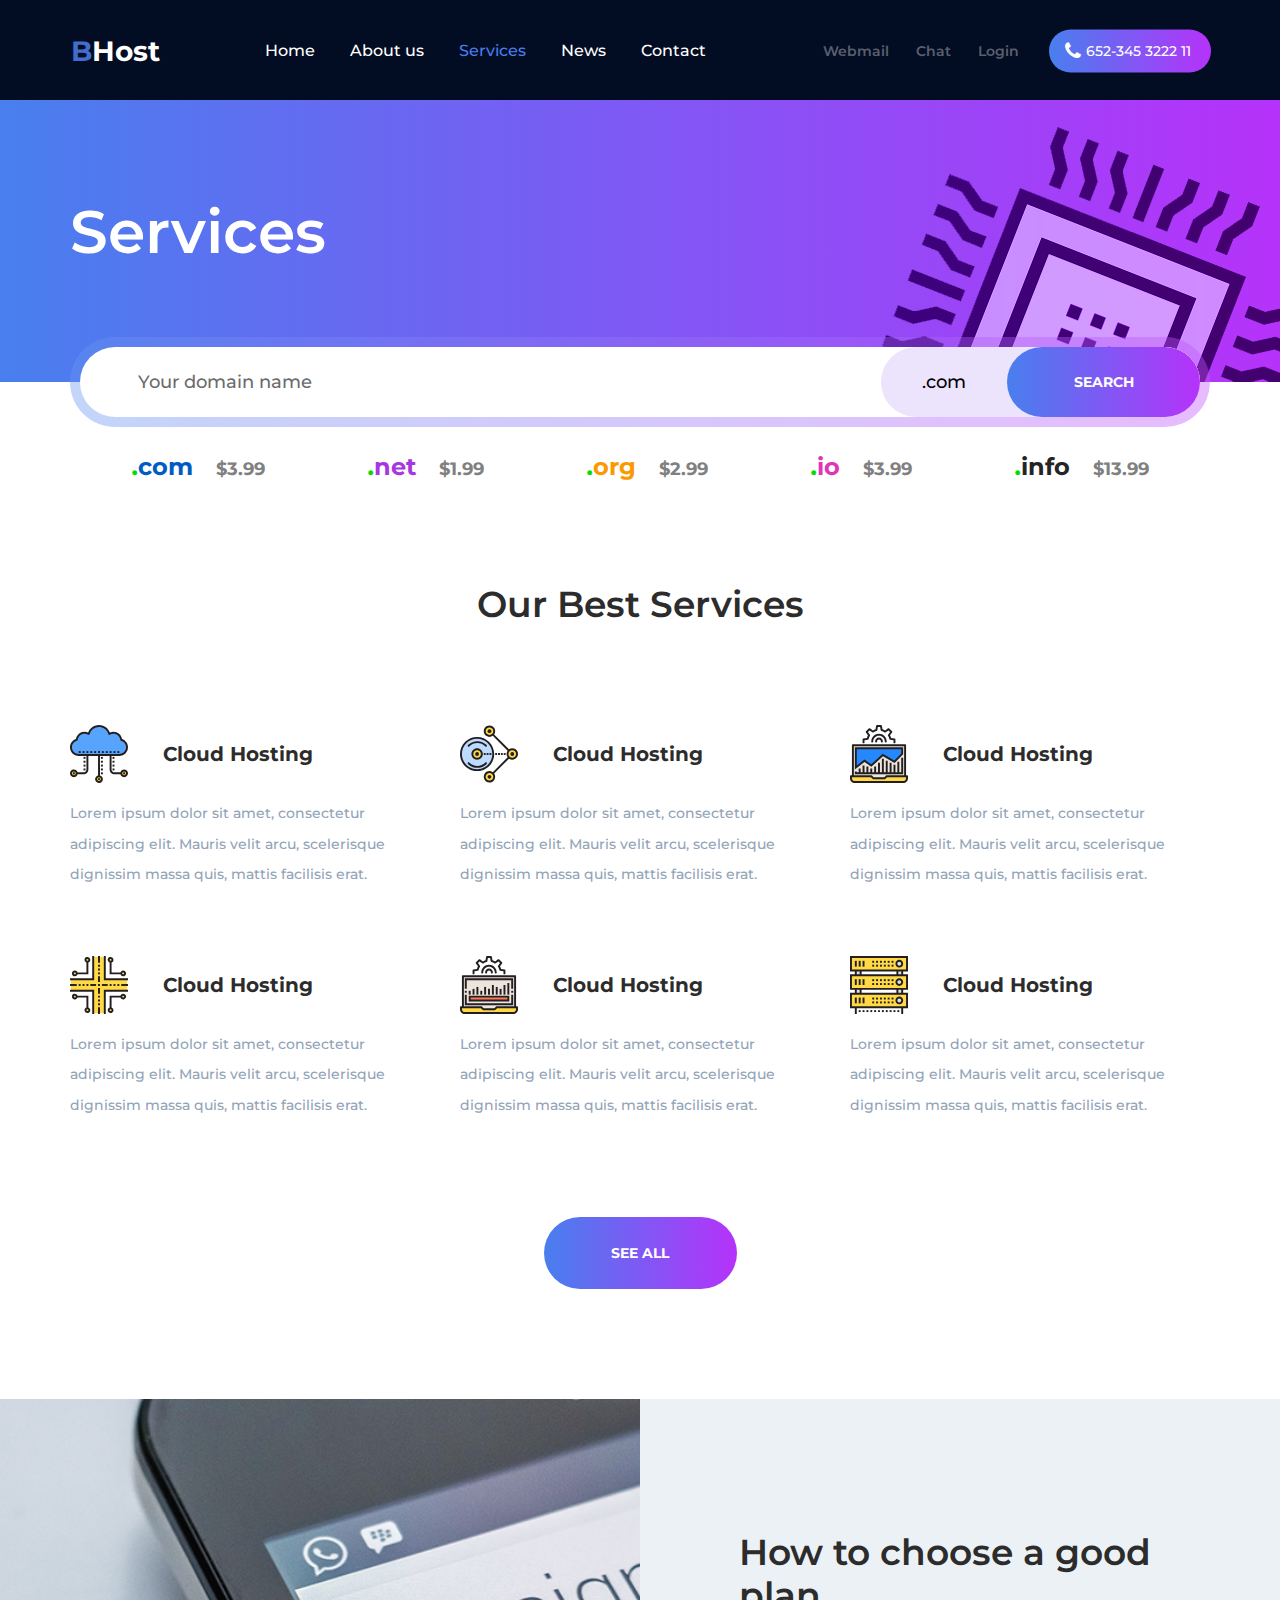
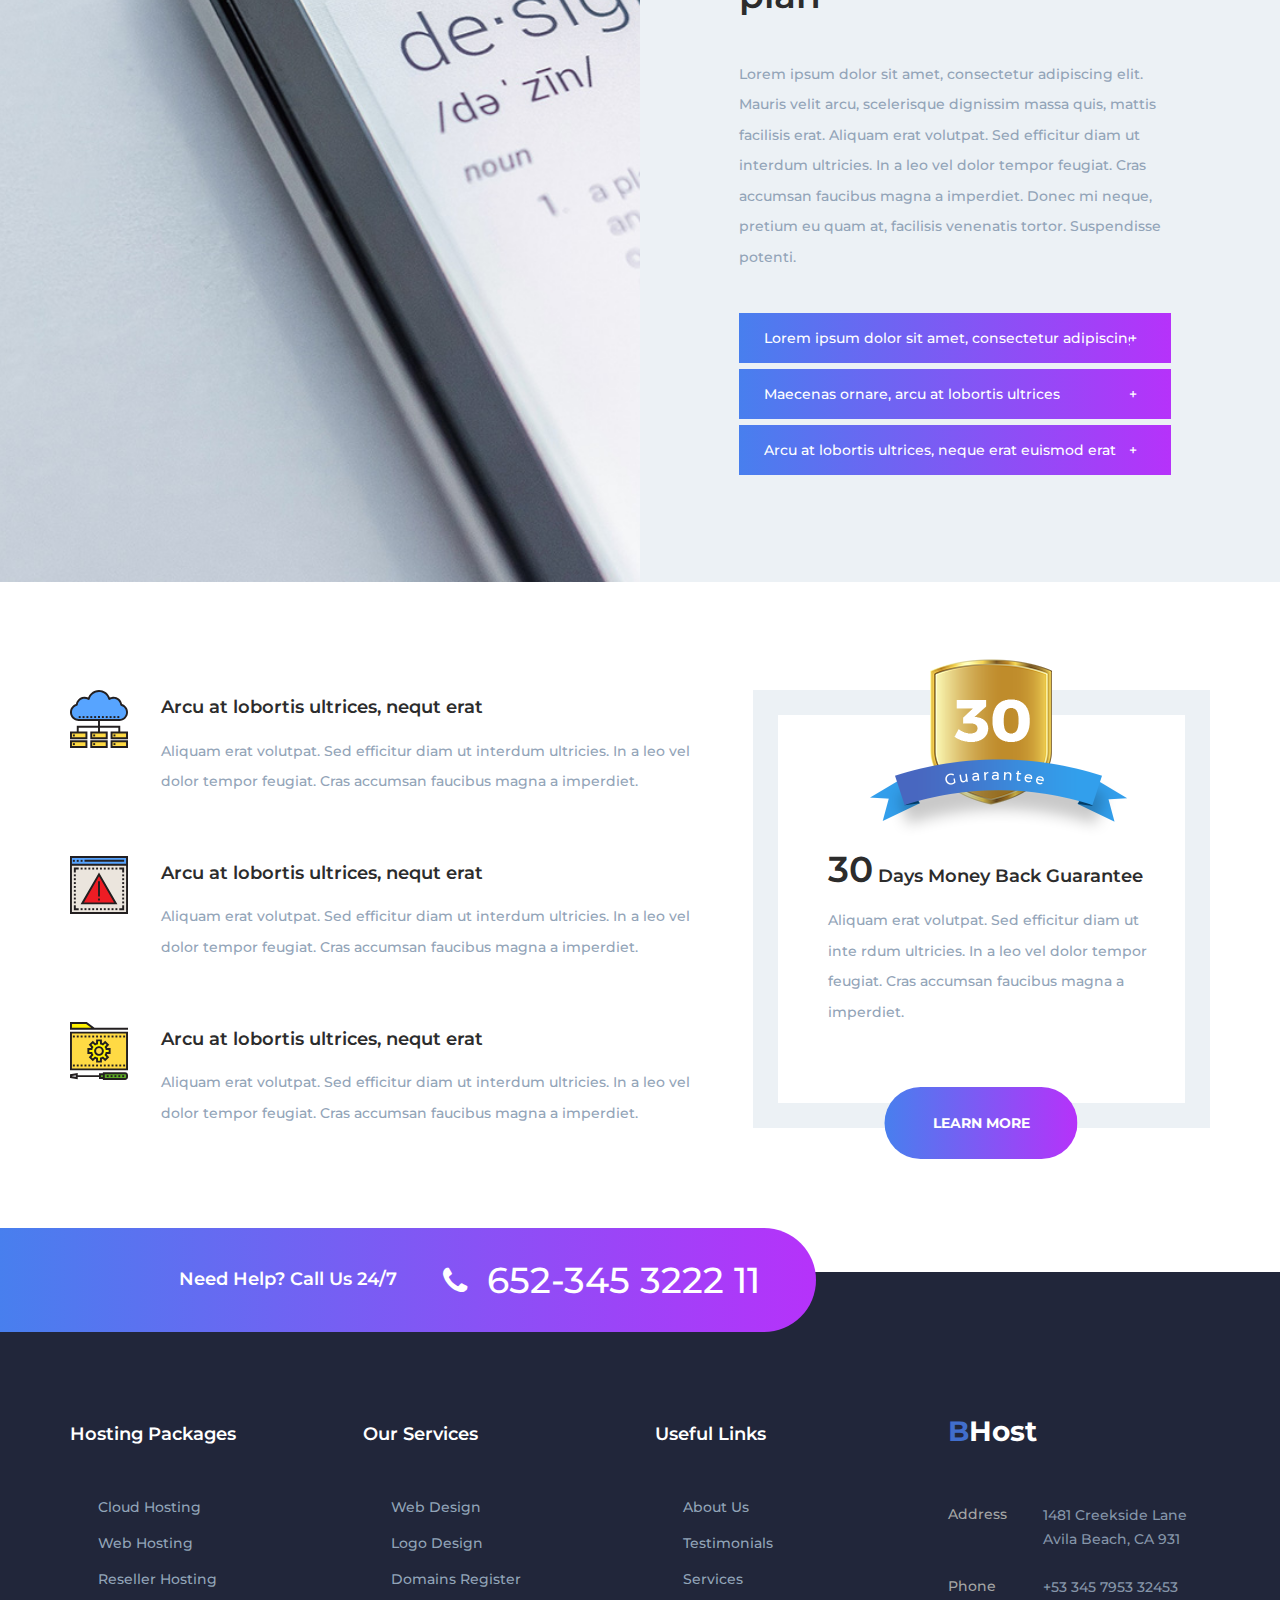
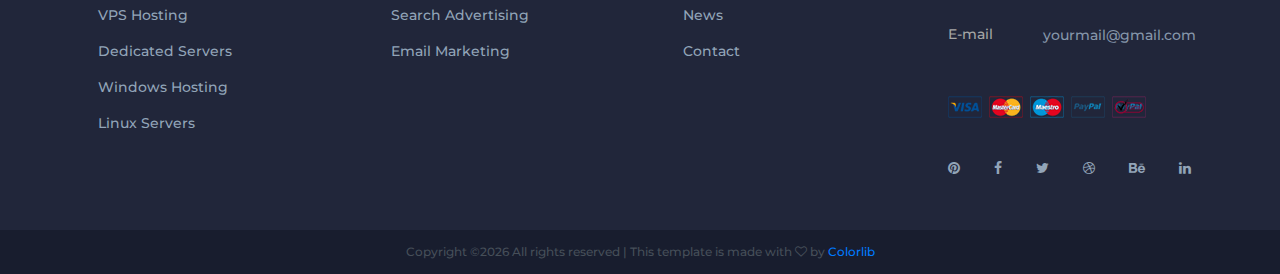
<file: services.html>
<!DOCTYPE html>
<html lang="en">
<head>
<title>Services</title>
<meta charset="utf-8">
<meta http-equiv="X-UA-Compatible" content="IE=edge">
<meta name="description" content="BHost template project">
<meta name="viewport" content="width=device-width, initial-scale=1">
<link rel="stylesheet" type="text/css" href="styles/bootstrap-4.1.2/bootstrap.min.css">
<link href="plugins/font-awesome-4.7.0/css/font-awesome.min.css" rel="stylesheet" type="text/css">
<link rel="stylesheet" type="text/css" href="plugins/OwlCarousel2-2.2.1/owl.carousel.css">
<link rel="stylesheet" type="text/css" href="plugins/OwlCarousel2-2.2.1/owl.theme.default.css">
<link rel="stylesheet" type="text/css" href="plugins/OwlCarousel2-2.2.1/animate.css">
<link rel="stylesheet" type="text/css" href="styles/services.css">
<link rel="stylesheet" type="text/css" href="styles/services_responsive.css">
</head>
<body>

<div class="super_container">
	
	<!-- Header -->

	<header class="header trans_400">
		<div class="header_content d-flex flex-row align-items-center justify-content-start trans_400">
			<div class="logo"><a href="#"><span>b</span>Host</a></div>
			<div class="container">
				<div class="row">
					<div class="col-lg-10 offset-lg-2">
						<nav class="main_nav">
							<ul class="d-flex flex-row align-items-center justify-content-start">
								<li><a href="index.html">Home</a></li>
								<li><a href="about.html">About us</a></li>
								<li class="active"><a href="services.html">Services</a></li>
								<li><a href="blog.html">News</a></li>
								<li><a href="contact.html">Contact</a></li>
							</ul>
						</nav>
					</div>
				</div>
			</div>
			<div class="header_right d-flex flex-row align-items-center justify-content-start">

				<!-- Header Links -->
				<div class="header_links">
					<ul class="d-flex flex-row align-items-center justify-content-start">
						<li><a href="#">Webmail</a></li>
						<li><a href="#">Chat</a></li>
						<li><a href="#">Login</a></li>
					</ul>
				</div>

				<!-- Phone -->
				<div class="phone d-flex flex-row align-items-center justify-content-start">
					<i class="fa fa-phone" aria-hidden="true"></i>
					<div>652-345 3222 11</div>
				</div>

				<!-- Hamburger -->
				<div class="hamburger"><i class="fa fa-bars" aria-hidden="true"></i></div>
			</div>	
		</div>
	</header>

	<!-- Menu -->

	<div class="menu trans_500">
		<div class="menu_content d-flex flex-column align-items-center justify-content-center">
			<div class="menu_nav trans_500">
				<ul class="text-center">
					<li><a href="index.html">Home</a></li>
					<li><a href="about.html">About us</a></li>
					<li><a href="services.html">Services</a></li>
					<li><a href="blog.html">News</a></li>
					<li><a href="contact.html">Contact</a></li>
				</ul>
			</div>
			<div class="phone menu_phone d-flex flex-row align-items-center justify-content-start">
				<i class="fa fa-phone" aria-hidden="true"></i>
				<div>652-345 3222 11</div>
			</div>
		</div>
	</div>

	<!-- Home -->

	<div class="home">
		<div class="container">
			<div class="row">
				<div class="col">
					<div class="home_content">
						<div class="home_image"><img src="images/services.png" alt=""></div>
						<div class="home_title">Services</div>		
					</div>
				</div>
			</div>
		</div>
		<div class="domain_search_container">
			<div class="container">
				<div class="row">
					<div class="col">
						<div class="domain_search">
							<div class="domain_search_background"></div>
							<div class="domain_search_overlay"></div>
							<form action="#" class="domain_search_form" id="domain_search_form">
								<input type="text" class="domain_search_input" placeholder="Your domain name" required="required">
								<div class="domain_search_dropdown d-flex flex-row align-items-center justify-content-center">
									<div class="domain_search_selected">.com</div>
									<ul>
										<li>.com</li>
										<li>.io</li>
										<li>.net</li>
									</ul>
								</div>
								<button class="domain_search_button">search</button>
							</form>
						</div>
					</div>
				</div>
			</div>
		</div>
	</div>

	<!-- Domain Pricing -->

	<div class="domain_pricing">
		<div class="container">
			<div class="row">
				<div class="col">
					<div class="domain_pricing_content">
						<ul class="d-flex flex-md-row flex-column align-items-center justify-content-md-between justify-content-center">
							<li><a href="#"><span>.</span>com<span>$3.99</span></a></li>
							<li><a href="#"><span>.</span>net<span>$1.99</span></a></li>
							<li><a href="#"><span>.</span>org<span>$2.99</span></a></li>
							<li><a href="#"><span>.</span>io<span>$3.99</span></a></li>
							<li><a href="#"><span>.</span>info<span>$13.99</span></a></li>
						</ul>
					</div>
				</div>
			</div>
		</div>
	</div>

	<!-- Services -->

	<div class="services">
		<div class="container">
			<div class="row">
				<div class="col">
					<div class="section_title text-center"><h2>Our Best Services</h2></div>
				</div>
			</div>
			<div class="row icon_boxes_row">
				
				<!-- Icon Box -->
				<div class="col-xl-4 col-md-6">
					<div class="icon_box">
						<div class="ib_title_container d-flex flex-row align-items-center justify-content-start">
							<div class="ib_icon"><img src="images/icon_8.svg" alt="https://www.flaticon.com/authors/srip"></div>
							<div class="ib_title">Cloud Hosting</div>
						</div>
						<div class="ib_text">
							<p>Lorem ipsum dolor sit amet, consectetur adipiscing elit. Mauris velit arcu, scelerisque dignissim massa quis, mattis facilisis erat.</p>
						</div>
					</div>
				</div>

				<!-- Icon Box -->
				<div class="col-xl-4 col-md-6">
					<div class="icon_box">
						<div class="ib_title_container d-flex flex-row align-items-center justify-content-start">
							<div class="ib_icon"><img src="images/icon_9.svg" alt="https://www.flaticon.com/authors/srip"></div>
							<div class="ib_title">Cloud Hosting</div>
						</div>
						<div class="ib_text">
							<p>Lorem ipsum dolor sit amet, consectetur adipiscing elit. Mauris velit arcu, scelerisque dignissim massa quis, mattis facilisis erat.</p>
						</div>
					</div>
				</div>

				<!-- Icon Box -->
				<div class="col-xl-4 col-md-6">
					<div class="icon_box">
						<div class="ib_title_container d-flex flex-row align-items-center justify-content-start">
							<div class="ib_icon"><img src="images/icon_10.svg" alt="https://www.flaticon.com/authors/srip"></div>
							<div class="ib_title">Cloud Hosting</div>
						</div>
						<div class="ib_text">
							<p>Lorem ipsum dolor sit amet, consectetur adipiscing elit. Mauris velit arcu, scelerisque dignissim massa quis, mattis facilisis erat.</p>
						</div>
					</div>
				</div>

				<!-- Icon Box -->
				<div class="col-xl-4 col-md-6">
					<div class="icon_box">
						<div class="ib_title_container d-flex flex-row align-items-center justify-content-start">
							<div class="ib_icon"><img src="images/icon_11.svg" alt="https://www.flaticon.com/authors/srip"></div>
							<div class="ib_title">Cloud Hosting</div>
						</div>
						<div class="ib_text">
							<p>Lorem ipsum dolor sit amet, consectetur adipiscing elit. Mauris velit arcu, scelerisque dignissim massa quis, mattis facilisis erat.</p>
						</div>
					</div>
				</div>

				<!-- Icon Box -->
				<div class="col-xl-4 col-md-6">
					<div class="icon_box">
						<div class="ib_title_container d-flex flex-row align-items-center justify-content-start">
							<div class="ib_icon"><img src="images/icon_12.svg" alt="https://www.flaticon.com/authors/srip"></div>
							<div class="ib_title">Cloud Hosting</div>
						</div>
						<div class="ib_text">
							<p>Lorem ipsum dolor sit amet, consectetur adipiscing elit. Mauris velit arcu, scelerisque dignissim massa quis, mattis facilisis erat.</p>
						</div>
					</div>
				</div>

				<!-- Icon Box -->
				<div class="col-xl-4 col-md-6">
					<div class="icon_box">
						<div class="ib_title_container d-flex flex-row align-items-center justify-content-start">
							<div class="ib_icon"><img src="images/icon_13.svg" alt="https://www.flaticon.com/authors/srip"></div>
							<div class="ib_title">Cloud Hosting</div>
						</div>
						<div class="ib_text">
							<p>Lorem ipsum dolor sit amet, consectetur adipiscing elit. Mauris velit arcu, scelerisque dignissim massa quis, mattis facilisis erat.</p>
						</div>
					</div>
				</div>

			</div>
			<div class="row">
				<div class="col">
					<div class="button services_button ml-auto mr-auto"><a href="#">see all</a></div>
				</div>
			</div>
		</div>
	</div>

	<!-- Boxes -->

	<div class="boxes">
		<div class="container">
			<div class="row">

				<!-- Boxes Image -->
				<div class="col-lg-6">
					<div class="boxes_image">
						<div class="background_image box_image" style="background-image:url(images/box.jpg)"></div>
					</div>
				</div>

				<!-- Boxes Content -->
				<div class="col-lg-6">
					<div class="boxes_content">
						<div class="section_title"><h2>How to choose a good plan</h2></div>
						<div class="boxes_text">
							<p>Lorem ipsum dolor sit amet, consectetur adipiscing elit. Mauris velit arcu, scelerisque dignissim massa quis, mattis facilisis erat. Aliquam erat volutpat. Sed efficitur diam ut interdum ultricies. In a leo vel dolor tempor feugiat. Cras accumsan faucibus magna a imperdiet. Donec mi neque, pretium eu quam at, facilisis venenatis tortor. Suspendisse potenti.</p>
						</div>
						<!-- Accordions -->
						<div class="accordions">

							<!-- Accordion -->
							<div class="accordion_container">
								<div class="accordion d-flex flex-row align-items-center"><div>Lorem ipsum dolor sit amet, consectetur adipiscing elit.</div></div>
								<div class="accordion_panel">
									<div>
										<p>Lorem ipsum dolor sit amet, consectetur adipiscing elit. Mauris velit arcu, scelerisque dignissim massa quis, mattis facilisis erat.. Cconsectetur adipiscing elit. Mauris velit arcu, scelerisque dignissim massa quis, mattis facilisis erat.</p>
									</div>
								</div>
							</div>
							
							<!-- Accordion -->
							<div class="accordion_container">
								<div class="accordion d-flex flex-row align-items-center"><div>Maecenas ornare, arcu at lobortis ultrices</div></div>
								<div class="accordion_panel">
									<div>
										<p>Lorem ipsum dolor sit amet, consectetur adipiscing elit. Mauris velit arcu, scelerisque dignissim massa quis, mattis facilisis erat.. Cconsectetur adipiscing elit. Mauris velit arcu, scelerisque dignissim massa quis, mattis facilisis erat.</p>
									</div>
								</div>
							</div>

							<!-- Accordion -->
							<div class="accordion_container">
								<div class="accordion d-flex flex-row align-items-center"><div>Arcu at lobortis ultrices, neque erat euismod erat</div></div>
								<div class="accordion_panel">
									<div>
										<p>Lorem ipsum dolor sit amet, consectetur adipiscing elit. Mauris velit arcu, scelerisque dignissim massa quis, mattis facilisis erat.. Cconsectetur adipiscing elit. Mauris velit arcu, scelerisque dignissim massa quis, mattis facilisis erat.</p>
									</div>
								</div>
							</div>

						</div>
					</div>
				</div>

			</div>
		</div>
	</div>

	<!-- Features -->

	<div class="features">
		<div class="container">
			<div class="row row-lg-eq-height">
				
				<!-- Features Content -->
				<div class="col-lg-7">
					<div class="features_content">
						
						<!-- Feature -->
						<div class="feature d-flex flex-row align-items-start justify-content-start">
							<div><div class="feature_icon"><img src="images/icon_6.svg" alt=""></div></div>
							<div class="feature_content">
								<div class="feature_title">Arcu at lobortis ultrices, nequt erat</div>
								<div class="feature_text">
									<p>Aliquam erat volutpat. Sed efficitur diam ut interdum ultricies. In a leo vel dolor tempor feugiat. Cras accumsan faucibus magna a imperdiet.</p>
								</div>
							</div>
						</div>

						<!-- Feature -->
						<div class="feature d-flex flex-row align-items-start justify-content-start">
							<div><div class="feature_icon"><img src="images/icon_14.svg" alt=""></div></div>
							<div class="feature_content">
								<div class="feature_title">Arcu at lobortis ultrices, nequt erat</div>
								<div class="feature_text">
									<p>Aliquam erat volutpat. Sed efficitur diam ut interdum ultricies. In a leo vel dolor tempor feugiat. Cras accumsan faucibus magna a imperdiet.</p>
								</div>
							</div>
						</div>

						<!-- Feature -->
						<div class="feature d-flex flex-row align-items-start justify-content-start">
							<div><div class="feature_icon"><img src="images/icon_15.svg" alt=""></div></div>
							<div class="feature_content">
								<div class="feature_title">Arcu at lobortis ultrices, nequt erat</div>
								<div class="feature_text">
									<p>Aliquam erat volutpat. Sed efficitur diam ut interdum ultricies. In a leo vel dolor tempor feugiat. Cras accumsan faucibus magna a imperdiet.</p>
								</div>
							</div>
						</div>

					</div>
				</div>

				<!-- Extra -->
				<div class="col-lg-5">
					<div class="extra">
						<div class="extra_content">
							<div class="extra_image text-center"><img src="images/extra.png" alt=""></div>
							<div class="extra_title"><span>30</span> Days Money Back Guarantee</div>
							<div class="extra_text">
								<p>Aliquam erat volutpat. Sed efficitur diam ut inte rdum ultricies. In a leo vel dolor tempor feugiat. Cras accumsan faucibus magna a imperdiet.</p>
							</div>
						</div>
						<div class="button extra_button"><a href="#">learn more</a></div>
					</div>
				</div>
			</div>
		</div>
	</div>

	<!-- Footer -->

	<footer class="footer">
		<div class="footer_phone d-flex flex-row align-items-center justify-content-sm-end justify-content-center">
			<div>Need Help? Call Us 24/7</div>
			<div class="d-flex flex-row align-items-center justify-content-start">
				<i class="fa fa-phone" aria-hidden="true"></i>
				<div>652-345 3222 11</div>
			</div>
		</div>
		<div class="footer_content">
			<div class="container">
				<div class="row footer_row">

					<!-- Footer Column -->
					<div class="col-xl-3 col-md-6">
						<div class="footer_title">Hosting Packages</div>
						<div class="footer_list">
							<ul>
								<li><a href="#">Cloud Hosting</a></li>
								<li><a href="#">Web Hosting</a></li>
								<li><a href="#">Reseller Hosting</a></li>
								<li><a href="#">VPS Hosting</a></li>
								<li><a href="#">Dedicated Servers</a></li>
								<li><a href="#">Windows Hosting</a></li>
								<li><a href="#">Linux Servers</a></li>
							</ul>
						</div>
					</div>

					<!-- Footer Column -->
					<div class="col-xl-3 col-md-6">
						<div class="footer_title">Our Services</div>
						<div class="footer_list">
							<ul>
								<li><a href="#">Web Design</a></li>
								<li><a href="#">Logo Design</a></li>
								<li><a href="#">Domains Register</a></li>
								<li><a href="#">Search Advertising</a></li>
								<li><a href="#">Email Marketing</a></li>
							</ul>
						</div>
					</div>

					<!-- Footer Column -->
					<div class="col-xl-3 col-md-6">
						<div class="footer_title">Useful Links</div>
						<div class="footer_list">
							<ul>
								<li><a href="#">About Us</a></li>
								<li><a href="#">Testimonials</a></li>
								<li><a href="#">Services</a></li>
								<li><a href="#">News</a></li>
								<li><a href="#">Contact</a></li>
							</ul>
						</div>
					</div>

					<!-- Footer Column -->
					<div class="col-xl-3 col-md-6">
						<div class="logo footer_logo"><a href="#"><span>b</span>Host</a></div>
						<div class="footer_info">
							<ul>
								<li class="d-flex flex-row align-items-start justify-content-start">
									<div><div>Address</div></div>
									<div>1481 Creekside Lane Avila Beach, CA 931</div>
								</li>
								<li class="d-flex flex-row align-items-start justify-content-start">
									<div><div>Phone</div></div>
									<div>+53 345 7953 32453</div>
								</li>
								<li class="d-flex flex-row align-items-start justify-content-start">
									<div><div>E-mail</div></div>
									<div>yourmail@gmail.com</div>
								</li>
							</ul>
						</div>
						<div class="cards">
							<ul class="d-flex flex-row align-items-start justify-content-start flex-wrap">
								<li><a href="#"><img src="images/card_1.png" alt=""></a></li>
								<li><a href="#"><img src="images/card_2.png" alt=""></a></li>
								<li><a href="#"><img src="images/card_3.png" alt=""></a></li>
								<li><a href="#"><img src="images/card_4.png" alt=""></a></li>
								<li><a href="#"><img src="images/card_5.png" alt=""></a></li>
							</ul>
						</div>
						<div class="social footer_social">
							<ul class="d-flex flex-row align-items-center justify-content-start">
								<li><a href="#"><i class="fa fa-pinterest" aria-hidden="true"></i></a></li>
								<li><a href="#"><i class="fa fa-facebook" aria-hidden="true"></i></a></li>
								<li><a href="#"><i class="fa fa-twitter" aria-hidden="true"></i></a></li>
								<li><a href="#"><i class="fa fa-dribbble" aria-hidden="true"></i></a></li>
								<li><a href="#"><i class="fa fa-behance" aria-hidden="true"></i></a></li>
								<li><a href="#"><i class="fa fa-linkedin" aria-hidden="true"></i></a></li>
							</ul>
						</div>
					</div>
				</div>
			</div>
		</div>
		<div class="copyright_bar text-center"><!-- Link back to Colorlib can't be removed. Template is licensed under CC BY 3.0. -->
Copyright &copy;<script>document.write(new Date().getFullYear());</script> All rights reserved | This template is made with <i class="fa fa-heart-o" aria-hidden="true"></i> by <a href="https://colorlib.com" target="_blank">Colorlib</a>
<!-- Link back to Colorlib can't be removed. Template is licensed under CC BY 3.0. --></div>
	</footer>
</div>

<script src="js/jquery-3.2.1.min.js"></script>
<script src="styles/bootstrap-4.1.2/popper.js"></script>
<script src="styles/bootstrap-4.1.2/bootstrap.min.js"></script>
<script src="plugins/greensock/TweenMax.min.js"></script>
<script src="plugins/greensock/TimelineMax.min.js"></script>
<script src="plugins/scrollmagic/ScrollMagic.min.js"></script>
<script src="plugins/greensock/animation.gsap.min.js"></script>
<script src="plugins/greensock/ScrollToPlugin.min.js"></script>
<script src="plugins/OwlCarousel2-2.2.1/owl.carousel.js"></script>
<script src="plugins/easing/easing.js"></script>
<script src="plugins/progressbar/progressbar.min.js"></script>
<script src="plugins/parallax-js-master/parallax.min.js"></script>
<script src="js/services.js"></script>
</body>
</html>
</file>
<file: styles/main_styles.css>
@charset "utf-8";
/* CSS Document */

/******************************

[Table of Contents]

1. Fonts
2. Body and some general stuff
3. Header
4. Menu
5. Home
6. Domain Pricing
7. Why Choose Us
8. Pricing
9. Content Right
10. Content Left
11. Footer


******************************/

/***********
1. Fonts
***********/

@import url('https://fonts.googleapis.com/css?family=Montserrat:300,400,500,600,700,800,900');

/*********************************
2. Body and some general stuff
*********************************/

*
{
	margin: 0;
	padding: 0;
	-webkit-font-smoothing: antialiased;
	-webkit-text-shadow: rgba(0,0,0,.01) 0 0 1px;
	text-shadow: rgba(0,0,0,.01) 0 0 1px;
}
body
{
	font-family: 'Montserrat', sans-serif;
	font-size: 14px;
	font-weight: 400;
	background: #FFFFFF;
	color: #a5a5a5;
}
div
{
	display: block;
	position: relative;
	font-weight: 500;
	-webkit-box-sizing: border-box;
    -moz-box-sizing: border-box;
    box-sizing: border-box;
}
ul
{
	list-style: none;
	margin-bottom: 0px;
}
p
{
	font-family: 'Montserrat', sans-serif;
	font-size: 14px;
	line-height: 2.18;
	font-weight: 500;
	color: #92a4b8;
	-webkit-font-smoothing: antialiased;
	-webkit-text-shadow: rgba(0,0,0,.01) 0 0 1px;
	text-shadow: rgba(0,0,0,.01) 0 0 1px;
}
p a
{
	display: inline;
	position: relative;
	color: inherit;
	border-bottom: solid 1px #ffa07f;
	-webkit-transition: all 200ms ease;
	-moz-transition: all 200ms ease;
	-ms-transition: all 200ms ease;
	-o-transition: all 200ms ease;
	transition: all 200ms ease;
}
p:last-of-type
{
	margin-bottom: 0;
}
a
{
	-webkit-transition: all 200ms ease;
	-moz-transition: all 200ms ease;
	-ms-transition: all 200ms ease;
	-o-transition: all 200ms ease;
	transition: all 200ms ease;
}
a, a:hover, a:visited, a:active, a:link
{
	text-decoration: none;
	-webkit-font-smoothing: antialiased;
	-webkit-text-shadow: rgba(0,0,0,.01) 0 0 1px;
	text-shadow: rgba(0,0,0,.01) 0 0 1px;
}
p a:active
{
	position: relative;
	color: #FF6347;
}
p a:hover
{
	color: #FFFFFF;
	background: #ffa07f;
}
p a:hover::after
{
	opacity: 0.2;
}
::selection
{
	background: rgba(146,164,184,0.55);
	color: #FFFFFF;
}
p::selection
{
	
}
h1{font-size: 48px;}
h2{font-size: 36px;}
h3{font-size: 24px;}
h4{font-size: 18px;}
h5{font-size: 14px;}
h1, h2, h3, h4, h5, h6
{
	font-family: 'Montserrat', sans-serif;
	-webkit-font-smoothing: antialiased;
	-webkit-text-shadow: rgba(0,0,0,.01) 0 0 1px;
	text-shadow: rgba(0,0,0,.01) 0 0 1px;
	line-height: 1.2;
	color: #2c2c2c;
	font-weight: 600;
}
h1::selection, 
h2::selection, 
h3::selection, 
h4::selection, 
h5::selection, 
h6::selection
{
	
}
.form-control
{
	color: #db5246;
}
section
{
	display: block;
	position: relative;
	box-sizing: border-box;
}
.clear
{
	clear: both;
}
.clearfix::before, .clearfix::after
{
	content: "";
	display: table;
}
.clearfix::after
{
	clear: both;
}
.clearfix
{
	zoom: 1;
}
.float_left
{
	float: left;
}
.float_right
{
	float: right;
}
.trans_200
{
	-webkit-transition: all 200ms ease;
	-moz-transition: all 200ms ease;
	-ms-transition: all 200ms ease;
	-o-transition: all 200ms ease;
	transition: all 200ms ease;
}
.trans_300
{
	-webkit-transition: all 300ms ease;
	-moz-transition: all 300ms ease;
	-ms-transition: all 300ms ease;
	-o-transition: all 300ms ease;
	transition: all 300ms ease;
}
.trans_400
{
	-webkit-transition: all 400ms ease;
	-moz-transition: all 400ms ease;
	-ms-transition: all 400ms ease;
	-o-transition: all 400ms ease;
	transition: all 400ms ease;
}
.trans_500
{
	-webkit-transition: all 500ms ease;
	-moz-transition: all 500ms ease;
	-ms-transition: all 500ms ease;
	-o-transition: all 500ms ease;
	transition: all 500ms ease;
}
.fill_height
{
	height: 100%;
}
.super_container
{
	width: 100%;
	overflow: hidden;
}
.prlx_parent
{
	overflow: hidden;
}
.prlx
{
	height: 130% !important;
}
.parallax-window
{
    min-height: 400px;
    background: transparent;
}
.parallax_background
{
	position: absolute;
	top: 0;
	left: 0;
	width: 100%;
	height: 100%;
}
.background_image
{
	position: absolute;
	top: 0;
	left: 0;
	width: 100%;
	height: 100%;
	background-repeat: no-repeat;
	background-size: cover;
	background-position: center center;
}
.nopadding
{
	padding: 0px !important;
}
.section_subtitle
{
	font-size: 14px;
	font-weight: 400;
	color: #92a4b8;
	margin-top: 0px;
}
.button
{
	width: 193px;
	height: 72px;
	border-radius: 36px;
	overflow: hidden;
}
.button::before
{
	display: block;
	position: absolute;
	top: 0;
	left: -100%;
	width: 200%;
	height: 100%;
	content: '';
	background: linear-gradient(to right, #b632fa, #487fee, #b632fa);
	-webkit-transition: all 400ms ease;
	-moz-transition: all 400ms ease;
	-ms-transition: all 400ms ease;
	-o-transition: all 400ms ease;
	transition: all 400ms ease;
	z-index: 0;
}
.button:hover::before
{
	-webkit-transform: translateX(50%);
	-moz-transform: translateX(50%);
	-ms-transform: translateX(50%);
	-o-transform: translateX(50%);
	transform: translateX(50%);
}
.button a
{
	display: block;
	position: relative;
	width: 100%;
	height: 100%;
	line-height: 72px;
	font-size: 14px;
	font-weight: 700;
	color: #FFFFFF;
	text-transform: uppercase;
	text-align: center;
	z-index: 1;
}

/*********************************
3. Header
*********************************/

.header
{
	position: fixed;
	top: 0;
	left: 0;
	width: 100%;
	background: #020c22;
	border-bottom: solid 1px #b334fa;
	z-index: 100;
}
.header.scrolled
{
	background: rgba(2,12,34,0.9);
}
.header_content
{
	width: 100%;
	height: 101px;
}
.header.scrolled .header_content
{
	height: 70px;
}
.logo
{
	position: absolute;
	top: 50%;
	-webkit-transform: translateY(-50%);
	-moz-transform: translateY(-50%);
	-ms-transform: translateY(-50%);
	-o-transform: translateY(-50%);
	transform: translateY(-50%);
	left: 71px;
}
.logo a
{
	font-size: 28.3px;
	font-weight: 700;
	color: #FFFFFF;
}
.logo a span
{
	color: #416ecc;
	text-transform: uppercase;
}
.main_nav
{
	padding-right: 17%;
}
.main_nav ul li:not(:last-of-type)
{
	margin-right: 70px;
}
.main_nav ul li a
{
	font-size: 16px;
	font-weight: 500;
	color: #FFFFFF;
	white-space: nowrap;
}
.main_nav ul li.active a,
.main_nav ul li a:hover
{
	color: #497eee;
}
.header_right
{
	position: absolute;
	top: 50%;
	-webkit-transform: translateY(-50%);
	-moz-transform: translateY(-50%);
	-ms-transform: translateY(-50%);
	-o-transform: translateY(-50%);
	transform: translateY(-50%);
	right: 69px;
}
.phone
{
	height: 43px;
	padding-left: 16px;
	padding-right: 20px;
	border-radius: 22px;
	background: linear-gradient(to right, #487fee, #b632fa);
}
.phone > div
{
	font-size: 16px;
	font-weight: 500;
	color: #FFFFFF;
	white-space: nowrap;
}
.phone i
{
	display: block;
	color: #FFFFFF;
	font-size: 24px;
	margin-right: 7px;
}
.header_links
{
	margin-right: 60px;
}
.header_links ul li:not(:last-of-type)
{
	margin-right: 27px;
}
.header_links ul li a
{
	font-size: 14px;
	font-weight: 600;
	color: rgba(255,255,255,0.36);
}
.header_links ul li a:hover
{
	color: #FFFFFF;
}
.hamburger
{
	display: none;
	cursor: pointer;
	border: solid 1px transparent;
	border-radius: 7px;
	-webkit-transition: all 200ms ease;
	-moz-transition: all 200ms ease;
	-ms-transition: all 200ms ease;
	-o-transition: all 200ms ease;
	transition: all 200ms ease;
}
.hamburger:hover
{
	border: solid 1px rgba(255,255,255,0.2);
}
.hamburger i
{
	font-size: 20px;
	color: #FFFFFF;
	padding-top: 5px;
	padding-bottom: 5px;
	padding-left: 7px;
	padding-right: 7px;
}

/*********************************
4. Menu
*********************************/

.menu
{
	position: fixed;
	left: 0;
	top: -100vh;
	background: #020c22;
	width: 100vw;
	height: 100vh;
	z-index: 99;
}
.menu.active
{
	top: 0;
}
.menu_content
{
	width: 100%;
	height: 100%;
}
.menu_nav
{
	opacity: 0;
	visibility: hidden;
	-webkit-transform: translateY(-75px);
	-moz-transform: translateY(-75px);
	-ms-transform: translateY(-75px);
	-o-transform: translateY(-75px);
	transform: translateY(-75px);
	transition-delay: 400ms;
}
.menu.active .menu_nav
{
	visibility: visible;
	opacity: 1;
	-webkit-transform: translateY(-50px);
	-moz-transform: translateY(-50px);
	-ms-transform: translateY(-50px);
	-o-transform: translateY(-50px);
	transform: translateY(-50px);
}
.menu_nav ul li:not(:last-of-type)
{
	margin-bottom: 3px;
}
.menu_nav ul li a
{
	font-size: 24px;
	color: #92a4b8;
}
.menu_nav ul li a:hover
{
	color: #FFFFFF;
}
.menu_phone
{
	position: absolute;
	left: 50%;
	-webkit-transform: translateX(-50%);
	-moz-transform: translateX(-50%);
	-ms-transform: translateX(-50%);
	-o-transform: translateX(-50%);
	transform: translateX(-50%);
	bottom: 30px;
}

/*********************************
5. Home
*********************************/

.home
{
	width: 100%;
	height: 892px;
}
.home_container
{
	position: absolute;
	left: 0;
	top: 30.15%;
	width: 100%;
}
.home_icon
{
	width: 114px;
	height: 114px;
	border-radius: 50%;
	background: #FFFFFF;
}
.home_icon > div
{
	width: 63px;
	height: 63px;
}
.home_icon > div img
{
	max-width: 100%;
}
.home_title
{
	font-size: 60px;
	font-weight: 600;
	color: #FFFFFF;
	line-height: 1.2;
	margin-top: 42px;
}
.domain_search
{
	padding: 10px;
	margin-top: 67px;
}
.domain_search_background
{
	position: absolute;
	top: 0;
	left: 0;
	width: 100%;
	height: 100%;
	background: linear-gradient(to right, #487fee, #b632fa);
	opacity: 0.33;
	border-radius: 45px;
	z-index: -1;
}
.domain_search_form
{
	display: block;
	position: relative;
	width: 100%;
}
.domain_search_input
{
	width: 100%;
	height: 70px;
	background: #FFFFFF;
	border: none;
	outline: none;
	padding-left: 58px;
	border-radius: 35px;
	font-size: 18px;
	font-weight: 500;
	color: #232323;
}
.domain_search_input::-webkit-input-placeholder
{
	font-size: 18px !important;
	font-weight: 500 !important;
	color: #6b6b6b !important;
}
.domain_search_input:-moz-placeholder
{
	font-size: 18px !important;
	font-weight: 500 !important;
	color: #6b6b6b !important;
}
.domain_search_input::-moz-placeholder
{
	font-size: 18px !important;
	font-weight: 500 !important;
	color: #6b6b6b !important;
} 
.domain_search_input:-ms-input-placeholder
{ 
	font-size: 18px !important;
	font-weight: 500 !important;
	color: #6b6b6b !important;
}
.domain_search_input::input-placeholder
{
	font-size: 18px !important;
	font-weight: 500 !important;
	color: #6b6b6b !important;
}
.domain_search_dropdown
{
	position: absolute;
	top: 0;
	right: 0;
	width: 319px;
	height: 70px;
	border-radius: 35px;
	background: #ece3fd;
	padding-right: 193px;
	cursor: pointer;
	z-index: 1;
}
.domain_search_selected
{
	font-size: 18px;
	font-weight: 500;
	color: #000000;
}
.domain_search_dropdown ul
{
    position: absolute;
    left: 0;
    top: 100%;
    padding-left: 19px;
    background: #FFFFFF;
    width: 126px;
    visibility: hidden;
    opacity: 0;
    padding-bottom: 10px;
    text-align: left;
    padding-left: 40px;
    padding-bottom: 15px;
    padding-top: 20px;
    border-bottom-left-radius: 35px;
    border-bottom-right-radius: 35px;
}
.domain_search_dropdown.active ul
{
	visibility: visible;
	opacity: 1;
}
.domain_search_dropdown ul li
{
	font-size: 18px;
	font-weight: 500;
	color: #6b6b6b;
	-webkit-transition: all 200ms ease;
	-moz-transition: all 200ms ease;
	-ms-transition: all 200ms ease;
	-o-transition: all 200ms ease;
	transition: all 200ms ease;
}
.domain_search_dropdown ul li:not(:last-of-type)
{
	margin-bottom: 8px;
}
.domain_search_dropdown ul li:hover
{
	color: #000000;
}
.domain_search_button
{
	position: absolute;
	top: 0;
	right: 0;
	width: 193px;
	height: 70px;
	background: linear-gradient(to right, #487fee, #b632fa);
	border: none;
	outline: none;
	border-radius: 35px;
	z-index: 2;
	font-size: 14px;
	font-weight: 700;
	color: #FFFFFF;
	text-transform: uppercase;
	cursor: pointer;
}

/*********************************
6. Domain Pricing
*********************************/

.domain_pricing
{
	margin-top: -80px;
}
.domain_pricing_content
{
	background: #FFFFFF;
	padding-left: 61px;
	padding-right: 61px;
	border-radius: 50px;
}
.domain_pricing_content ul
{
	width: 100%;
	height: 140px;
}
.domain_pricing_content ul li a > span:first-of-type
{
	font-size: 30px;
	font-weight: 600;
	color: #03dd03;
}
.domain_pricing_content ul li a > span:last-of-type
{
	font-size: 18px;
	margin-left: 23px;
	color: #808080;
}
.domain_pricing_content ul li a
{
	font-size: 24px;
	font-weight: 700;
}
.domain_pricing_content ul li:first-of-type a
{
	color: #005cc3;
}
.domain_pricing_content ul li:nth-child(2) a
{
	color: #a736df;
}
.domain_pricing_content ul li:nth-child(3) a
{
	color: #fa9900;
}
.domain_pricing_content ul li:nth-child(4) a
{
	color: #df36b9;
}
.domain_pricing_content ul li:nth-child(5) a
{
	color: #242424;
}

/*********************************
7. Why Choose Us
*********************************/

.why
{
	padding-top: 42px;
	padding-bottom: 100px;
	background: #FFFFFF;
}
.why_row
{
	margin-top: 107px;
}
.icon_box_1
{

}
.icon_box_1_image
{
	width: 158px;
	height: 158px;
}
.icon_box_1_image img
{
	max-width: 100%;
}
.icon_box_1_title
{
	font-size: 24px;
	font-weight: 600;
	color: #2c2c2c;
	line-height: 1.2;
	margin-top: 79px;
}
.icon_box_1_text
{
	margin-top: 27px;
}

/*********************************
8. Pricing
*********************************/

.pricing
{
	background: #e1ebeb;
	padding-top: 104px;
	padding-bottom: 99px;
}
.pricing_row
{
	margin-top: 104px;
}
.pricing_item
{
	background: #FFFFFF;
	border: solid 2px #f1f6f9;
}
.pricing_item:hover
{
	border-color: transparent;
	box-shadow: 0px 21px 29px rgba(0,0,0,0.41);
}
.pricing_item_background
{
	position: absolute;
	top: -2px;
	left: -2px;
	width: calc(100% + 4px);
	height: calc(100% + 4px);
	background: linear-gradient(to right, #487fee, #b632fa);
	visibility: hidden;
	opacity: 0;
}
.pricing_item:hover .pricing_item_background
{
	visibility: visible;
	opacity: 1;
}
.pricing_title_container
{
	position: absolute;
	top: -2px;
	left: -2px;
	width: calc(100% + 4px);
	height: 218px;
	z-index: 1;
}
.pricing_title_background
{
	position: absolute;
	top: 0;
	left: 0;
	width: 100%;
	height: 218px;
}
.pricing_item:hover .wave_path
{
	fill: url(#grad_2);
}
.pricing_title
{
	font-size: 14px;
	font-weight: 600;
	color: #FFFFFF;
	text-transform: uppercase;
	line-height: 0.75;
	margin-top: 52px;
}
.pricing_price
{
	font-size: 48px;
	font-weight: 500;
	line-height: 0.75;
	color: #FFFFFF;
	margin-top: 29px;
}
.pricing_price span
{
	font-size: 24px;
	font-weight: 500;
	color: #FFFFFF;
	vertical-align: top;
	margin-left: 4px;
}
.pricing_price > div
{
	position: absolute;
	left: -29px;
	top: calc(100% + 17px);
	font-size: 12px;
	font-style: italic;
	color: #FFFFFF;
	font-weight: 400;
}
.pricing_content
{
	padding-top: 218px;
	padding-bottom: 38px;
	-webkit-transition: all 200ms ease;
	-moz-transition: all 200ms ease;
	-ms-transition: all 200ms ease;
	-o-transition: all 200ms ease;
	transition: all 200ms ease;
}
.pricing_list
{
	margin-top: 41px;
}
.pricing_list ul li:not(:last-of-type)
{
	margin-bottom: 15px;
}
.pricing_icon
{
	width: 13px;
	height: 13px;
}
.pricing_icon svg
{
	max-width: 100%;
}
.pricing_item:hover .check_svg
{
	fill: #FFFFFF;
}
.pricing_list ul li div
{
	font-size: 14px;
	font-weight: 500;
	color: #92a4b8;
	margin-left: 9px;
}
.pricing_item:hover .pricing_list ul li div
{
	color: #FFFFFF;
}
.pricing_info
{
	width: 19px;
	height: 19px;
	border-radius: 50%;
	background: #ffc016;
	margin-top: 34px;
}
.pricing_info a
{
	display: block;
	width: 100%;
	height: 100%;
	text-align: center;
}
.pricing_info a > div
{
	font-size: 14px;
	color: #92a4b8;
}
.pricing_button
{
	margin-top: 38px;
	background: #FFFFFF;
}
.pricing_button:hover
{
	background: #ffc016;
}
.pricing_button:hover a
{
	color: #FFFFFF !important;
}
.pricing_item:hover .pricing_button::before
{
	visibility: hidden;
	opacity: 0;
}
.pricing_item:hover .pricing_button a
{
	color: #2c2c2c;
}
.pricing_text
{
	padding-left: 60px;
	padding-right: 60px;
	margin-top: 66px;
}

/*********************************
9. Content Right
*********************************/

.c_right
{
	background: #FFFFFF;
	padding-top: 111px;
}
.c_right_image
{
	height: 100%;
}
.c_right_image img
{
	max-width: 100%;
}
.c_right_text
{
	margin-top: 41px;
}
.c_right_list
{
	margin-top: 45px;
}
.content_list_1 ul li
{
	position: relative;
	font-size: 14px;
	font-weight: 600;
	color: #2c2c2c;
	padding-left: 40px;
}
.content_list_1 ul li:not(:last-of-type)
{
	margin-bottom: 23px;
}
.content_list_1 ul li::before
{
	display: block;
	position: absolute;
	top: 50%;
	-webkit-transform: translateY(-50%);
	-moz-transform: translateY(-50%);
	-ms-transform: translateY(-50%);
	-o-transform: translateY(-50%);
	transform: translateY(-50%);
	left: 0;
	width: 11px;
	height: 11px;
	border-radius: 50%;
	background: #497eee;
	content: '';
}
.c_right_button
{
	margin-top: 59px;
}

/*********************************
10. Content Left
*********************************/

.c_left
{
	padding-top: 105px;
	background: #FFFFFF;
	padding-bottom: 154px;
}
.content_list_2
{
	
}
.c_left_list
{
	margin-top: 41px;
}
.content_list_2 ul li:not(:last-of-type)
{
	margin-bottom: 36px;
}
.content_list_2 ul li > div > div
{
	width: 62px;
	font-size: 24px;
	font-weight: 700;
	color: #497eee;
	margin-top: 2px;
}
.c_left_button
{
	margin-top: 42px;
}
.c_left_image
{
	height: 100%;
}
.c_left_image img
{
	max-width: 100%;
}

/*********************************
11. Footer
*********************************/

.footer
{
	display: block;
	position: relative;
	width: 100%;
}
.footer_phone
{
	position: absolute;
	left: 0;
	top: -44px;
	height: 104px;
	width: 816px;
	border-top-right-radius: 57px;
	border-bottom-right-radius: 57px;
	background: linear-gradient(to right, #487fee, #b632fa);
	z-index: 1;
	padding-right: 56px;
}
.footer_phone > div:first-of-type
{
	font-size: 18px;
	font-weight: 600;
	color: #FFFFFF;
	margin-right: 46px;
	line-height: 0.75;
}
.footer_phone > div:last-of-type
{
	font-size: 36px;
	font-weight: 600;
	color: #FFFFFF;
	line-height: 0.75;
}
.footer_phone > div:last-of-type i
{
	font-size: 31px;
	margin-right: 20px;
}
.footer_content
{
	background: #21263a;
	padding-top: 149px;
	padding-bottom: 51px;
}
.footer_title
{
	font-size: 18px;
	font-weight: 600;
	color: #fff;
}
.footer_list
{
	padding-left: 28px;
	margin-top: 49px;
}
.footer_list ul li:not(:last-of-type)
{
	margin-bottom: 15px;
}
.footer_list ul li a
{
	font-size: 14px;
	font-weight: 500;
	color: #92a4b8;
}
.footer_list ul li a:hover
{
	color: #FFFFFF;
}
.footer_logo
{
	position: relative;
	top: auto;
	left: auto;
	-webkit-transform: none !important;
	-moz-transform: none !important;
	-ms-transform: none !important;
	-o-transform: none !important;
	transform: none !important;
	line-height: 0.75;
}
.footer_info
{
	margin-top: 62px;
}
.footer_info ul li:not(:last-of-type)
{
	margin-bottom: 24px;
}
.footer_info ul li > div:first-of-type > div
{
	width: 95px;
}
.footer_info ul li > div:last-of-type
{
	font-size: 14px;
	font-weight: 500;
	color: #8696aa;
	line-height: 1.714;
}
.cards
{
	margin-top: 47px;
}
.cards ul li
{
	width: 34px;
	height: 22px;
}
.cards ul li a
{
	display: block;
	width: 100%;
	height: 100%;
}
.cards ul li a img
{
	max-width: 100%;
}
.cards ul li:not(:last-of-type)
{
	margin-right: 7px;
}
.footer_social
{
	margin-top: 41px;
}
.social ul li:not(:last-of-type)
{
	margin-right: 34px;
}
.social ul li a i
{
	font-size: 14px;
	color: #92a4b8;
	-webkit-transition: all 200ms ease;
	-moz-transition: all 200ms ease;
	-ms-transition: all 200ms ease;
	-o-transition: all 200ms ease;
	transition: all 200ms ease;
}
.social ul li:hover a i
{
	color: #FFFFFF;
}
.copyright_bar
{
	width: 100%;
	height: 44px;
	background: #181d2e;
	line-height: 44px;
	font-size: 12px;
	font-weight: 500;
	color: #464f59;
}
</file>
<file: styles/responsive.css>
@charset "utf-8";
/* CSS Document */

/******************************

[Table of Contents]

1. 1600px
2. 1440px
3. 1280px
4. 1199px
5. 1024px
6. 991px
7. 959px
8. 880px
9. 768px
10. 767px
11. 539px
12. 479px
13. 400px

******************************/

/************
1. 1600px
************/

@media only screen and (max-width: 1600px)
{
	.main_nav ul li:not(:last-of-type)
	{
		margin-right: 50px;
	}
	.header_links
	{
		margin-right: 30px;
	}
}

/************
2. 1440px
************/

@media only screen and (max-width: 1440px)
{
	
}

/************
3. 1380px
************/

@media only screen and (max-width: 1380px)
{
	
}

/************
3. 1280px
************/

@media only screen and (max-width: 1280px)
{
	.main_nav ul li:not(:last-of-type)
	{
		margin-right: 35px;
	}
	.phone > div
	{
		font-size: 14px;
	}
	.phone i
	{
		font-size: 20px;
		margin-right: 5px;
	}
}

/************
4. 1199px
************/

@media only screen and (max-width: 1199px)
{
	.header .phone
	{
		display: none !important;
	}
	.domain_pricing_content ul li a > span:last-of-type
	{
		margin-left: 15px;
	}
	.footer_row > div[class^='col']:nth-last-child(n+3)
	{
		margin-bottom: 80px;
	}
}

/************
4. 1100px
************/

@media only screen and (max-width: 1100px)
{
	
}

/************
5. 1024px
************/

@media only screen and (max-width: 1024px)
{
	
}

/************
6. 991px
************/

@media only screen and (max-width: 991px)
{
	.main_nav
	{
		display: none;
	}
	.hamburger
	{
		display: block;
	}
	.domain_pricing
	{
		margin-top: -67px;
	}
	.domain_pricing_content
	{
		border-radius: 40px;
	}
	.domain_pricing_content ul
	{
		height: 110px;
	}
	.domain_pricing_content ul li a
	{
		font-size: 18px;
	}
	.domain_pricing_content ul li a > span:last-of-type
	{
		font-size: 15px;
		margin-left: 9px;
	}
	.why_row > div[class^='col']:not(:last-child)
	{
		margin-bottom: 80px;
	}
	.pricing_row > div[class^='col']:not(:last-child)
	{
		margin-bottom: 80px;
	}
	.c_right_col
	{
		margin-top: 60px;
	}
	.c_left_col
	{
		margin-top: 60px;
	}
	.footer_phone
	{
		top: -36px;
		width: 587px;
		height: 84px;
	}
	.footer_phone > div:last-of-type
	{
		font-size: 24px;
	}
	.footer_phone > div:first-of-type
	{
		font-size: 16px;
		margin-right: 31px;
	}
}

/************
7. 959px
************/

@media only screen and (max-width: 959px)
{
	
}

/************
8. 880px
************/

@media only screen and (max-width: 880px)
{
	
}

/************
9. 768px
************/

@media only screen and (max-width: 768px)
{
	
}

/************
10. 767px
************/

@media only screen and (max-width: 767px)
{
	.home_title
	{
		font-size: 48px;
	}
	.domain_search_input
	{
		height: 55px;
		padding-left: 35px;
	}
	.domain_search_input::-webkit-input-placeholder
	{
		font-size: 16px !important;
	}
	.domain_search_input:-moz-placeholder
	{
		font-size: 16px !important;
	}
	.domain_search_input::-moz-placeholder
	{
		font-size: 16px !important;
	} 
	.domain_search_input:-ms-input-placeholder
	{ 
		font-size: 16px !important;
	}
	.domain_search_input::input-placeholder
	{
		font-size: 16px !important;
	}
	.domain_search_button
	{
		height: 55px;
		width: 130px;
	}
	.domain_search_dropdown
	{
		height: 55px;
		padding-right: 130px;
		width: 230px;
	}
	.domain_pricing_content ul
	{
		height: auto;
		padding-top: 40px;
		padding-bottom: 40px;
	}
	.domain_pricing_content ul li:not(:last-child)
	{
		margin-bottom: 15px;
	}
	.c_right_image,
	.c_left_image
	{
		max-width: 300px;
		margin-left: auto;
		margin-right: auto;
	}
	.footer_row > div[class^='col']:nth-last-child(n+3)
	{
		margin-bottom: 0px;
	}
	.footer_row > div[class^='col']:not(:last-child)
	{
		margin-bottom: 80px;
	}
}

/************
11. 575px
************/

@media only screen and (max-width: 575px)
{
	p,
	.section_subtitle
	{
		font-size: 13px;
	}
	.section_subtitle
	{
		margin-top: 13px;
	}
	h2
	{
		font-size: 30px;
	}
	.home
	{
		height: 75vh;
	}
	.home_title
	{
		font-size: 36px;
	}
	.logo
	{
		left: 15px;
	}
	.header_right
	{
		right: 15px;
	}
	.header_links ul li:not(:last-child)
	{
		display: none;
	}
	.footer_content
	{
		padding-top: 97px;
	}
	.footer_phone
	{
		position: relative;
		width: 100%;
		top: 0;
		border-top-right-radius: 0px;
		border-bottom-right-radius: 0px;
		padding-right: 0;
	}
	.footer_phone > div:last-of-type
	{
		font-size: 18px;
	}
	.footer_phone > div:first-of-type
	{
		font-size: 13px;
		margin-right: 20px;
	}
	.footer_phone > div:last-of-type i
	{
		font-size: 21px;
		margin-right: 8px;
	}
}

/************
11. 539px
************/

@media only screen and (max-width: 539px)
{
	
}

/************
12. 480px
************/

@media only screen and (max-width: 480px)
{
	
}

/************
13. 479px
************/

@media only screen and (max-width: 479px)
{
	
}

/************
14. 400px
************/

@media only screen and (max-width: 400px)
{
	
}
</file>
<file: plugins/video-js/video-js.css>
.video-js .vjs-big-play-button .vjs-icon-placeholder:before, .vjs-button > .vjs-icon-placeholder:before, .video-js .vjs-modal-dialog, .vjs-modal-dialog .vjs-modal-dialog-content {
  position: absolute;
  top: 0;
  left: 0;
  width: 100%;
  height: 100%; }

.video-js .vjs-big-play-button .vjs-icon-placeholder:before, .vjs-button > .vjs-icon-placeholder:before {
  text-align: center; }

@font-face {
  font-family: VideoJS;
  src: url([data-uri]) format("woff");
  font-weight: normal;
  font-style: normal; }

.vjs-icon-play, .video-js .vjs-big-play-button .vjs-icon-placeholder:before, .video-js .vjs-play-control .vjs-icon-placeholder {
  font-family: VideoJS;
  font-weight: normal;
  font-style: normal; }
  .vjs-icon-play:before, .video-js .vjs-play-control .vjs-icon-placeholder:before {
    content: "\f101"; }

.vjs-icon-play-circle {
  font-family: VideoJS;
  font-weight: normal;
  font-style: normal; }
  .vjs-icon-play-circle:before {
    content: "\f102"; }

.vjs-icon-pause, .video-js .vjs-play-control.vjs-playing .vjs-icon-placeholder {
  font-family: VideoJS;
  font-weight: normal;
  font-style: normal; }
  .vjs-icon-pause:before, .video-js .vjs-play-control.vjs-playing .vjs-icon-placeholder:before {
    content: "\f103"; }

.vjs-icon-volume-mute, .video-js .vjs-mute-control.vjs-vol-0 .vjs-icon-placeholder {
  font-family: VideoJS;
  font-weight: normal;
  font-style: normal; }
  .vjs-icon-volume-mute:before, .video-js .vjs-mute-control.vjs-vol-0 .vjs-icon-placeholder:before {
    content: "\f104"; }

.vjs-icon-volume-low, .video-js .vjs-mute-control.vjs-vol-1 .vjs-icon-placeholder {
  font-family: VideoJS;
  font-weight: normal;
  font-style: normal; }
  .vjs-icon-volume-low:before, .video-js .vjs-mute-control.vjs-vol-1 .vjs-icon-placeholder:before {
    content: "\f105"; }

.vjs-icon-volume-mid, .video-js .vjs-mute-control.vjs-vol-2 .vjs-icon-placeholder {
  font-family: VideoJS;
  font-weight: normal;
  font-style: normal; }
  .vjs-icon-volume-mid:before, .video-js .vjs-mute-control.vjs-vol-2 .vjs-icon-placeholder:before {
    content: "\f106"; }

.vjs-icon-volume-high, .video-js .vjs-mute-control .vjs-icon-placeholder {
  font-family: VideoJS;
  font-weight: normal;
  font-style: normal; }
  .vjs-icon-volume-high:before, .video-js .vjs-mute-control .vjs-icon-placeholder:before {
    content: "\f107"; }

.vjs-icon-fullscreen-enter, .video-js .vjs-fullscreen-control .vjs-icon-placeholder {
  font-family: VideoJS;
  font-weight: normal;
  font-style: normal; }
  .vjs-icon-fullscreen-enter:before, .video-js .vjs-fullscreen-control .vjs-icon-placeholder:before {
    content: "\f108"; }

.vjs-icon-fullscreen-exit, .video-js.vjs-fullscreen .vjs-fullscreen-control .vjs-icon-placeholder {
  font-family: VideoJS;
  font-weight: normal;
  font-style: normal; }
  .vjs-icon-fullscreen-exit:before, .video-js.vjs-fullscreen .vjs-fullscreen-control .vjs-icon-placeholder:before {
    content: "\f109"; }

.vjs-icon-square {
  font-family: VideoJS;
  font-weight: normal;
  font-style: normal; }
  .vjs-icon-square:before {
    content: "\f10a"; }

.vjs-icon-spinner {
  font-family: VideoJS;
  font-weight: normal;
  font-style: normal; }
  .vjs-icon-spinner:before {
    content: "\f10b"; }

.vjs-icon-subtitles, .video-js .vjs-subtitles-button .vjs-icon-placeholder, .video-js .vjs-subs-caps-button .vjs-icon-placeholder,
.video-js.video-js:lang(en-GB) .vjs-subs-caps-button .vjs-icon-placeholder,
.video-js.video-js:lang(en-IE) .vjs-subs-caps-button .vjs-icon-placeholder,
.video-js.video-js:lang(en-AU) .vjs-subs-caps-button .vjs-icon-placeholder,
.video-js.video-js:lang(en-NZ) .vjs-subs-caps-button .vjs-icon-placeholder {
  font-family: VideoJS;
  font-weight: normal;
  font-style: normal; }
  .vjs-icon-subtitles:before, .video-js .vjs-subtitles-button .vjs-icon-placeholder:before, .video-js .vjs-subs-caps-button .vjs-icon-placeholder:before,
  .video-js.video-js:lang(en-GB) .vjs-subs-caps-button .vjs-icon-placeholder:before,
  .video-js.video-js:lang(en-IE) .vjs-subs-caps-button .vjs-icon-placeholder:before,
  .video-js.video-js:lang(en-AU) .vjs-subs-caps-button .vjs-icon-placeholder:before,
  .video-js.video-js:lang(en-NZ) .vjs-subs-caps-button .vjs-icon-placeholder:before {
    content: "\f10c"; }

.vjs-icon-captions, .video-js .vjs-captions-button .vjs-icon-placeholder, .video-js:lang(en) .vjs-subs-caps-button .vjs-icon-placeholder,
.video-js:lang(fr-CA) .vjs-subs-caps-button .vjs-icon-placeholder {
  font-family: VideoJS;
  font-weight: normal;
  font-style: normal; }
  .vjs-icon-captions:before, .video-js .vjs-captions-button .vjs-icon-placeholder:before, .video-js:lang(en) .vjs-subs-caps-button .vjs-icon-placeholder:before,
  .video-js:lang(fr-CA) .vjs-subs-caps-button .vjs-icon-placeholder:before {
    content: "\f10d"; }

.vjs-icon-chapters, .video-js .vjs-chapters-button .vjs-icon-placeholder {
  font-family: VideoJS;
  font-weight: normal;
  font-style: normal; }
  .vjs-icon-chapters:before, .video-js .vjs-chapters-button .vjs-icon-placeholder:before {
    content: "\f10e"; }

.vjs-icon-share {
  font-family: VideoJS;
  font-weight: normal;
  font-style: normal; }
  .vjs-icon-share:before {
    content: "\f10f"; }

.vjs-icon-cog {
  font-family: VideoJS;
  font-weight: normal;
  font-style: normal; }
  .vjs-icon-cog:before {
    content: "\f110"; }

.vjs-icon-circle, .video-js .vjs-play-progress, .video-js .vjs-volume-level {
  font-family: VideoJS;
  font-weight: normal;
  font-style: normal; }
  .vjs-icon-circle:before, .video-js .vjs-play-progress:before, .video-js .vjs-volume-level:before {
    content: "\f111"; }

.vjs-icon-circle-outline {
  font-family: VideoJS;
  font-weight: normal;
  font-style: normal; }
  .vjs-icon-circle-outline:before {
    content: "\f112"; }

.vjs-icon-circle-inner-circle {
  font-family: VideoJS;
  font-weight: normal;
  font-style: normal; }
  .vjs-icon-circle-inner-circle:before {
    content: "\f113"; }

.vjs-icon-hd {
  font-family: VideoJS;
  font-weight: normal;
  font-style: normal; }
  .vjs-icon-hd:before {
    content: "\f114"; }

.vjs-icon-cancel, .video-js .vjs-control.vjs-close-button .vjs-icon-placeholder {
  font-family: VideoJS;
  font-weight: normal;
  font-style: normal; }
  .vjs-icon-cancel:before, .video-js .vjs-control.vjs-close-button .vjs-icon-placeholder:before {
    content: "\f115"; }

.vjs-icon-replay, .video-js .vjs-play-control.vjs-ended .vjs-icon-placeholder {
  font-family: VideoJS;
  font-weight: normal;
  font-style: normal; }
  .vjs-icon-replay:before, .video-js .vjs-play-control.vjs-ended .vjs-icon-placeholder:before {
    content: "\f116"; }

.vjs-icon-facebook {
  font-family: VideoJS;
  font-weight: normal;
  font-style: normal; }
  .vjs-icon-facebook:before {
    content: "\f117"; }

.vjs-icon-gplus {
  font-family: VideoJS;
  font-weight: normal;
  font-style: normal; }
  .vjs-icon-gplus:before {
    content: "\f118"; }

.vjs-icon-linkedin {
  font-family: VideoJS;
  font-weight: normal;
  font-style: normal; }
  .vjs-icon-linkedin:before {
    content: "\f119"; }

.vjs-icon-twitter {
  font-family: VideoJS;
  font-weight: normal;
  font-style: normal; }
  .vjs-icon-twitter:before {
    content: "\f11a"; }

.vjs-icon-tumblr {
  font-family: VideoJS;
  font-weight: normal;
  font-style: normal; }
  .vjs-icon-tumblr:before {
    content: "\f11b"; }

.vjs-icon-pinterest {
  font-family: VideoJS;
  font-weight: normal;
  font-style: normal; }
  .vjs-icon-pinterest:before {
    content: "\f11c"; }

.vjs-icon-audio-description, .video-js .vjs-descriptions-button .vjs-icon-placeholder {
  font-family: VideoJS;
  font-weight: normal;
  font-style: normal; }
  .vjs-icon-audio-description:before, .video-js .vjs-descriptions-button .vjs-icon-placeholder:before {
    content: "\f11d"; }

.vjs-icon-audio, .video-js .vjs-audio-button .vjs-icon-placeholder {
  font-family: VideoJS;
  font-weight: normal;
  font-style: normal; }
  .vjs-icon-audio:before, .video-js .vjs-audio-button .vjs-icon-placeholder:before {
    content: "\f11e"; }

.vjs-icon-next-item {
  font-family: VideoJS;
  font-weight: normal;
  font-style: normal; }
  .vjs-icon-next-item:before {
    content: "\f11f"; }

.vjs-icon-previous-item {
  font-family: VideoJS;
  font-weight: normal;
  font-style: normal; }
  .vjs-icon-previous-item:before {
    content: "\f120"; }

.video-js {
  display: block;
  vertical-align: top;
  box-sizing: border-box;
  color: #fff;
  background-color: #000;
  position: relative;
  padding: 0;
  font-size: 10px;
  line-height: 1;
  font-weight: normal;
  font-style: normal;
  width: 100% !important;
    height: auto !important;
  font-family: Arial, Helvetica, sans-serif;
  word-break: initial; }
  .video-js:-moz-full-screen {
    position: absolute; }
  .video-js:-webkit-full-screen {
    width: 100% !important;
    height: 100% !important; }

.video-js[tabindex="-1"] {
  outline: none; }

.video-js *,
.video-js *:before,
.video-js *:after {
  box-sizing: inherit; }

.video-js ul {
  font-family: inherit;
  font-size: inherit;
  line-height: inherit;
  list-style-position: outside;
  margin-left: 0;
  margin-right: 0;
  margin-top: 0;
  margin-bottom: 0; }

.video-js.vjs-fluid,
.video-js.vjs-16-9,
.video-js.vjs-4-3 {
  width: 100%;
  max-width: 100%;
  height: 0; }

.video-js.vjs-16-9 {
  padding-top: 56.25%; }

.video-js.vjs-4-3 {
  padding-top: 75%; }

.video-js.vjs-fill {
  width: 100%;
  height: 100%; }

.video-js .vjs-tech {
 position: relative !important;
    width: 100% !important;
    height: auto !important;
  width: 100%;
  height: 100%; }

body.vjs-full-window {
  padding: 0;
  margin: 0;
  height: 100%; }

.vjs-full-window .video-js.vjs-fullscreen {
  position: fixed;
  overflow: hidden;
  z-index: 1000;
  left: 0;
  top: 0;
  bottom: 0;
  right: 0; }

.video-js.vjs-fullscreen {
  width: 100% !important;
  height: 100% !important;
  padding-top: 0 !important; }

.video-js.vjs-fullscreen.vjs-user-inactive {
  cursor: none; }

.vjs-hidden {
  display: none !important; }

.vjs-disabled {
  opacity: 0.5;
  cursor: default; }

.video-js .vjs-offscreen {
  height: 1px;
  left: -9999px;
  position: absolute;
  top: 0;
  width: 1px; }

.vjs-lock-showing {
  display: block !important;
  opacity: 1;
  visibility: visible; }

.vjs-no-js {
  padding: 20px;
  color: #fff;
  background-color: #000;
  font-size: 18px;
  font-family: Arial, Helvetica, sans-serif;
  text-align: center;
  width: 300px;
  height: 150px;
  margin: 0px auto; }

.vjs-no-js a,
.vjs-no-js a:visited {
  color: #66A8CC; }

.video-js .vjs-big-play-button {
  font-size: 3em;
  line-height: 1.5em;
  height: 72px;
  width: 72px;
  display: block;
  position: absolute;
  top: 50%;
  left: 50%;
  -webkit-transform: translate(-50%, -50%);
  -moz-transform: translate(-50%, -50%);
  -ms-transform: translate(-50%, -50%);
  -o-transform: translate(-50%, -50%);
  transform: translate(-50%, -50%);
  padding: 0;
  cursor: pointer;
  opacity: 1;
  border: none;
  /*background-image: url(../../images/play_big.png);*/
  background-repeat: no-repeat;
  background-size: cover;
  background-position: center center;
  -webkit-transition: all 0.4s;
  -moz-transition: all 0.4s;
  -ms-transition: all 0.4s;
  -o-transition: all 0.4s;
  transition: all 0.4s;

  
}

.video-js .vjs-big-play-button::after
{
  position: absolute;
  top: 50%;
  left: 50%;
  -webkit-transform: translate(-50%, -50%);
  -moz-transform: translate(-50%, -50%);
  -ms-transform: translate(-50%, -50%);
  -o-transform: translate(-50%, -50%);
  transform: translate(-50%, -50%);
  font-family: 'FontAwesome';
  content: '\f04b';
  font-size: 24px;
  color: #fff;
}

.vjs-big-play-centered .vjs-big-play-button {
  top: 50%;
  left: 50%;
  margin-top: -0.75em;
  margin-left: -1.5em; }

/*.video-js:hover .vjs-big-play-button,
.video-js .vjs-big-play-button:focus {
  border-color: #fff;
  background-color: #73859f;
  background-color: rgba(115, 133, 159, 0.5);
  -webkit-transition: all 0s;
  -moz-transition: all 0s;
  -ms-transition: all 0s;
  -o-transition: all 0s;
  transition: all 0s; }*/

.vjs-controls-disabled .vjs-big-play-button,
.vjs-has-started .vjs-big-play-button,
.vjs-using-native-controls .vjs-big-play-button,
.vjs-error .vjs-big-play-button {
  display: none; }

.vjs-has-started.vjs-paused.vjs-show-big-play-button-on-pause .vjs-big-play-button {
  display: block; }

.video-js button {
  background: none;
  border: none;
  color: inherit;
  display: inline-block;
  font-size: inherit;
  line-height: inherit;
  text-transform: none;
  text-decoration: none;
  transition: none;
  -webkit-appearance: none;
  -moz-appearance: none;
  appearance: none; }

.vjs-control .vjs-button {
  width: 100%;
  height: 100%; }

.video-js .vjs-control.vjs-close-button {
  cursor: pointer;
  height: 3em;
  position: absolute;
  right: 0;
  top: 0.5em;
  z-index: 2; }

.video-js .vjs-modal-dialog {
  background: rgba(0, 0, 0, 0.8);
  background: -webkit-linear-gradient(-90deg, rgba(0, 0, 0, 0.8), rgba(255, 255, 255, 0));
  background: linear-gradient(180deg, rgba(0, 0, 0, 0.8), rgba(255, 255, 255, 0));
  overflow: auto; }

.video-js .vjs-modal-dialog > * {
  box-sizing: border-box; }

.vjs-modal-dialog .vjs-modal-dialog-content {
  font-size: 1.2em;
  line-height: 1.5;
  padding: 20px 24px;
  z-index: 1; }

.vjs-menu-button {
  cursor: pointer; }

.vjs-menu-button.vjs-disabled {
  cursor: default; }

.vjs-workinghover .vjs-menu-button.vjs-disabled:hover .vjs-menu {
  display: none; }

.vjs-menu .vjs-menu-content {
  display: block;
  padding: 0;
  margin: 0;
  font-family: Arial, Helvetica, sans-serif;
  overflow: auto; }

.vjs-menu .vjs-menu-content > * {
  box-sizing: border-box; }

.vjs-scrubbing .vjs-control.vjs-menu-button:hover .vjs-menu {
  display: none; }

.vjs-menu li {
  list-style: none;
  margin: 0;
  padding: 0.2em 0;
  line-height: 1.4em;
  font-size: 1.2em;
  text-align: center;
  text-transform: lowercase; }

.vjs-menu li.vjs-menu-item:focus,
.vjs-menu li.vjs-menu-item:hover {
  background-color: #73859f;
  background-color: rgba(115, 133, 159, 0.5); }

.vjs-menu li.vjs-selected,
.vjs-menu li.vjs-selected:focus,
.vjs-menu li.vjs-selected:hover {
  background-color: #fff;
  color: #2B333F; }

.vjs-menu li.vjs-menu-title {
  text-align: center;
  text-transform: uppercase;
  font-size: 1em;
  line-height: 2em;
  padding: 0;
  margin: 0 0 0.3em 0;
  font-weight: bold;
  cursor: default; }

.vjs-menu-button-popup .vjs-menu {
  display: none;
  position: absolute;
  bottom: 0;
  width: 10em;
  left: -3em;
  height: 0em;
  margin-bottom: 1.5em;
  border-top-color: rgba(43, 51, 63, 0.7); }

.vjs-menu-button-popup .vjs-menu .vjs-menu-content {
  background-color: #2B333F;
  background-color: rgba(43, 51, 63, 0.7);
  position: absolute;
  width: 100%;
  bottom: 1.5em;
  max-height: 15em; }

.vjs-workinghover .vjs-menu-button-popup:hover .vjs-menu,
.vjs-menu-button-popup .vjs-menu.vjs-lock-showing {
  display: block; }

.video-js .vjs-menu-button-inline {
  -webkit-transition: all 0.4s;
  -moz-transition: all 0.4s;
  -ms-transition: all 0.4s;
  -o-transition: all 0.4s;
  transition: all 0.4s;
  overflow: hidden; }

.video-js .vjs-menu-button-inline:before {
  width: 2.222222222em; }

.video-js .vjs-menu-button-inline:hover,
.video-js .vjs-menu-button-inline:focus,
.video-js .vjs-menu-button-inline.vjs-slider-active,
.video-js.vjs-no-flex .vjs-menu-button-inline {
  width: 12em; }

.vjs-menu-button-inline .vjs-menu {
  opacity: 0;
  height: 100%;
  width: auto;
  position: absolute;
  left: 4em;
  top: 0;
  padding: 0;
  margin: 0;
  -webkit-transition: all 0.4s;
  -moz-transition: all 0.4s;
  -ms-transition: all 0.4s;
  -o-transition: all 0.4s;
  transition: all 0.4s; }

.vjs-menu-button-inline:hover .vjs-menu,
.vjs-menu-button-inline:focus .vjs-menu,
.vjs-menu-button-inline.vjs-slider-active .vjs-menu {
  display: block;
  opacity: 1; }

.vjs-no-flex .vjs-menu-button-inline .vjs-menu {
  display: block;
  opacity: 1;
  position: relative;
  width: auto; }

.vjs-no-flex .vjs-menu-button-inline:hover .vjs-menu,
.vjs-no-flex .vjs-menu-button-inline:focus .vjs-menu,
.vjs-no-flex .vjs-menu-button-inline.vjs-slider-active .vjs-menu {
  width: auto; }

.vjs-menu-button-inline .vjs-menu-content {
  width: auto;
  height: 100%;
  margin: 0;
  overflow: hidden; }

.video-js .vjs-control-bar {
  display: -webkit-box;
  display: -webkit-flex;
  display: -ms-flexbox;
  display: flex;
  visibility: visible;
  opacity: 1;
  width: 100%;
  position: absolute;
  bottom: 0;
  left: 0;
  right: 0;
  height: 3.0em;
  background-color: #2B333F;
  background-color: rgba(43, 51, 63, 0.7); }

.vjs-has-started .vjs-control-bar {
  display: -webkit-box;
  display: -webkit-flex;
  display: -ms-flexbox;
  display: flex;
  visibility: visible;
  opacity: 1;
  -webkit-transition: visibility 0.1s, opacity 0.1s;
  -moz-transition: visibility 0.1s, opacity 0.1s;
  -ms-transition: visibility 0.1s, opacity 0.1s;
  -o-transition: visibility 0.1s, opacity 0.1s;
  transition: visibility 0.1s, opacity 0.1s; }

.vjs-has-started.vjs-user-inactive.vjs-playing .vjs-control-bar {
  visibility: visible;
  opacity: 0;
  -webkit-transition: visibility 1s, opacity 1s;
  -moz-transition: visibility 1s, opacity 1s;
  -ms-transition: visibility 1s, opacity 1s;
  -o-transition: visibility 1s, opacity 1s;
  transition: visibility 1s, opacity 1s; }

.vjs-controls-disabled .vjs-control-bar,
.vjs-using-native-controls .vjs-control-bar,
.vjs-error .vjs-control-bar {
  display: none !important; }

.vjs-audio.vjs-has-started.vjs-user-inactive.vjs-playing .vjs-control-bar {
  opacity: 1;
  visibility: visible; }

.vjs-has-started.vjs-no-flex .vjs-control-bar {
  display: table; }

.video-js .vjs-control {
  position: relative;
  text-align: center;
  margin: 0;
  padding: 0;
  height: 100%;
  width: 4em;
  -webkit-box-flex: none;
  -moz-box-flex: none;
  -webkit-flex: none;
  -ms-flex: none;
  flex: none; }

.vjs-button > .vjs-icon-placeholder:before {
  font-size: 1.8em;
  line-height: 1.67; }

.video-js .vjs-control:focus:before,
.video-js .vjs-control:hover:before,
.video-js .vjs-control:focus {
  text-shadow: 0em 0em 1em white; }

.video-js .vjs-control-text {
  border: 0;
  clip: rect(0 0 0 0);
  height: 1px;
  overflow: hidden;
  padding: 0;
  position: absolute;
  width: 1px; }

.vjs-no-flex .vjs-control {
  display: table-cell;
  vertical-align: middle; }

.video-js .vjs-custom-control-spacer {
  display: none; }

.video-js .vjs-progress-control {
  cursor: pointer;
  -webkit-box-flex: auto;
  -moz-box-flex: auto;
  -webkit-flex: auto;
  -ms-flex: auto;
  flex: auto;
  display: -webkit-box;
  display: -webkit-flex;
  display: -ms-flexbox;
  display: flex;
  -webkit-box-align: center;
  -webkit-align-items: center;
  -ms-flex-align: center;
  align-items: center;
  min-width: 4em; }

.video-js .vjs-progress-control.disabled {
  cursor: default; }

.vjs-live .vjs-progress-control {
  display: none; }

.vjs-no-flex .vjs-progress-control {
  width: auto; }

.video-js .vjs-progress-holder {
  -webkit-box-flex: auto;
  -moz-box-flex: auto;
  -webkit-flex: auto;
  -ms-flex: auto;
  flex: auto;
  -webkit-transition: all 0.2s;
  -moz-transition: all 0.2s;
  -ms-transition: all 0.2s;
  -o-transition: all 0.2s;
  transition: all 0.2s;
  height: 0.3em; }

.video-js .vjs-progress-control .vjs-progress-holder {
  margin: 0 10px; }

.video-js .vjs-progress-control:hover .vjs-progress-holder {
  font-size: 1.666666666666666666em; }

.video-js .vjs-progress-control:hover .vjs-progress-holder.disabled {
  font-size: 1em; }

.video-js .vjs-progress-holder .vjs-play-progress,
.video-js .vjs-progress-holder .vjs-load-progress,
.video-js .vjs-progress-holder .vjs-load-progress div {
  position: absolute;
  display: block;
  height: 100%;
  margin: 0;
  padding: 0;
  width: 0; }

.video-js .vjs-play-progress {
  background-color: #fff; }
  .video-js .vjs-play-progress:before {
    font-size: 0.9em;
    position: absolute;
    right: -0.5em;
    top: -0.333333333333333em;
    z-index: 1; }

.video-js .vjs-load-progress {
  background: rgba(115, 133, 159, 0.5); }

.video-js .vjs-load-progress div {
  background: rgba(115, 133, 159, 0.75); }

.video-js .vjs-time-tooltip {
  background-color: #fff;
  background-color: rgba(255, 255, 255, 0.8);
  -webkit-border-radius: 0.3em;
  -moz-border-radius: 0.3em;
  border-radius: 0.3em;
  color: #000;
  float: right;
  font-family: Arial, Helvetica, sans-serif;
  font-size: 1em;
  padding: 6px 8px 8px 8px;
  pointer-events: none;
  position: relative;
  top: -3.4em;
  visibility: hidden;
  z-index: 1; }

.video-js .vjs-progress-holder:focus .vjs-time-tooltip {
  display: none; }

.video-js .vjs-progress-control:hover .vjs-time-tooltip,
.video-js .vjs-progress-control:hover .vjs-progress-holder:focus .vjs-time-tooltip {
  display: block;
  font-size: 0.6em;
  visibility: visible; }

.video-js .vjs-progress-control.disabled:hover .vjs-time-tooltip {
  font-size: 1em; }

.video-js .vjs-progress-control .vjs-mouse-display {
  display: none;
  position: absolute;
  width: 1px;
  height: 100%;
  background-color: #000;
  z-index: 1; }

.vjs-no-flex .vjs-progress-control .vjs-mouse-display {
  z-index: 0; }

.video-js .vjs-progress-control:hover .vjs-mouse-display {
  display: block; }

.video-js.vjs-user-inactive .vjs-progress-control .vjs-mouse-display {
  visibility: hidden;
  opacity: 0;
  -webkit-transition: visibility 1s, opacity 1s;
  -moz-transition: visibility 1s, opacity 1s;
  -ms-transition: visibility 1s, opacity 1s;
  -o-transition: visibility 1s, opacity 1s;
  transition: visibility 1s, opacity 1s; }

.video-js.vjs-user-inactive.vjs-no-flex .vjs-progress-control .vjs-mouse-display {
  display: none; }

.vjs-mouse-display .vjs-time-tooltip {
  color: #fff;
  background-color: #000;
  background-color: rgba(0, 0, 0, 0.8); }

.video-js .vjs-slider {
  position: relative;
  cursor: pointer;
  padding: 0;
  margin: 0 0.45em 0 0.45em;
  /* iOS Safari */
  -webkit-touch-callout: none;
  /* Safari */
  -webkit-user-select: none;
  /* Konqueror HTML */
  -khtml-user-select: none;
  /* Firefox */
  -moz-user-select: none;
  /* Internet Explorer/Edge */
  -ms-user-select: none;
  /* Non-prefixed version, currently supported by Chrome and Opera */
  user-select: none;
  background-color: #73859f;
  background-color: rgba(115, 133, 159, 0.5); }

.video-js .vjs-slider.disabled {
  cursor: default; }

.video-js .vjs-slider:focus {
  text-shadow: 0em 0em 1em white;
  -webkit-box-shadow: 0 0 1em #fff;
  -moz-box-shadow: 0 0 1em #fff;
  box-shadow: 0 0 1em #fff; }

.video-js .vjs-mute-control {
  cursor: pointer;
  -webkit-box-flex: none;
  -moz-box-flex: none;
  -webkit-flex: none;
  -ms-flex: none;
  flex: none; }

.video-js .vjs-volume-control {
  cursor: pointer;
  margin-right: 1em;
  display: -webkit-box;
  display: -webkit-flex;
  display: -ms-flexbox;
  display: flex; }

.video-js .vjs-volume-control.vjs-volume-horizontal {
  width: 5em; }

.video-js .vjs-volume-panel .vjs-volume-control {
  visibility: visible;
  opacity: 0;
  width: 1px;
  height: 1px;
  margin-left: -1px; }

.video-js .vjs-volume-panel {
  -webkit-transition: width 1s;
  -moz-transition: width 1s;
  -ms-transition: width 1s;
  -o-transition: width 1s;
  transition: width 1s; }
  .video-js .vjs-volume-panel:hover .vjs-volume-control,
  .video-js .vjs-volume-panel:active .vjs-volume-control,
  .video-js .vjs-volume-panel:focus .vjs-volume-control,
  .video-js .vjs-volume-panel .vjs-volume-control:hover,
  .video-js .vjs-volume-panel .vjs-volume-control:active,
  .video-js .vjs-volume-panel .vjs-mute-control:hover ~ .vjs-volume-control,
  .video-js .vjs-volume-panel .vjs-volume-control.vjs-slider-active {
    visibility: visible;
    opacity: 1;
    position: relative;
    -webkit-transition: visibility 0.1s, opacity 0.1s, height 0.1s, width 0.1s, left 0s, top 0s;
    -moz-transition: visibility 0.1s, opacity 0.1s, height 0.1s, width 0.1s, left 0s, top 0s;
    -ms-transition: visibility 0.1s, opacity 0.1s, height 0.1s, width 0.1s, left 0s, top 0s;
    -o-transition: visibility 0.1s, opacity 0.1s, height 0.1s, width 0.1s, left 0s, top 0s;
    transition: visibility 0.1s, opacity 0.1s, height 0.1s, width 0.1s, left 0s, top 0s; }
    .video-js .vjs-volume-panel:hover .vjs-volume-control.vjs-volume-horizontal,
    .video-js .vjs-volume-panel:active .vjs-volume-control.vjs-volume-horizontal,
    .video-js .vjs-volume-panel:focus .vjs-volume-control.vjs-volume-horizontal,
    .video-js .vjs-volume-panel .vjs-volume-control:hover.vjs-volume-horizontal,
    .video-js .vjs-volume-panel .vjs-volume-control:active.vjs-volume-horizontal,
    .video-js .vjs-volume-panel .vjs-mute-control:hover ~ .vjs-volume-control.vjs-volume-horizontal,
    .video-js .vjs-volume-panel .vjs-volume-control.vjs-slider-active.vjs-volume-horizontal {
      width: 5em;
      height: 3em; }
  .video-js .vjs-volume-panel.vjs-volume-panel-horizontal:hover, .video-js .vjs-volume-panel.vjs-volume-panel-horizontal:active, .video-js .vjs-volume-panel.vjs-volume-panel-horizontal.vjs-slider-active {
    width: 9em;
    -webkit-transition: width 0.1s;
    -moz-transition: width 0.1s;
    -ms-transition: width 0.1s;
    -o-transition: width 0.1s;
    transition: width 0.1s; }

.video-js .vjs-volume-panel .vjs-volume-control.vjs-volume-vertical {
  height: 8em;
  width: 3em;
  left: -3.5em;
  -webkit-transition: visibility 1s, opacity 1s, height 1s 1s, width 1s 1s, left 1s 1s, top 1s 1s;
  -moz-transition: visibility 1s, opacity 1s, height 1s 1s, width 1s 1s, left 1s 1s, top 1s 1s;
  -ms-transition: visibility 1s, opacity 1s, height 1s 1s, width 1s 1s, left 1s 1s, top 1s 1s;
  -o-transition: visibility 1s, opacity 1s, height 1s 1s, width 1s 1s, left 1s 1s, top 1s 1s;
  transition: visibility 1s, opacity 1s, height 1s 1s, width 1s 1s, left 1s 1s, top 1s 1s; }

.video-js .vjs-volume-panel .vjs-volume-control.vjs-volume-horizontal {
  -webkit-transition: visibility 1s, opacity 1s, height 1s 1s, width 1s, left 1s 1s, top 1s 1s;
  -moz-transition: visibility 1s, opacity 1s, height 1s 1s, width 1s, left 1s 1s, top 1s 1s;
  -ms-transition: visibility 1s, opacity 1s, height 1s 1s, width 1s, left 1s 1s, top 1s 1s;
  -o-transition: visibility 1s, opacity 1s, height 1s 1s, width 1s, left 1s 1s, top 1s 1s;
  transition: visibility 1s, opacity 1s, height 1s 1s, width 1s, left 1s 1s, top 1s 1s; }

.video-js.vjs-no-flex .vjs-volume-panel .vjs-volume-control.vjs-volume-horizontal {
  width: 5em;
  height: 3em;
  visibility: visible;
  opacity: 1;
  position: relative;
  -webkit-transition: none;
  -moz-transition: none;
  -ms-transition: none;
  -o-transition: none;
  transition: none; }

.video-js.vjs-no-flex .vjs-volume-control.vjs-volume-vertical,
.video-js.vjs-no-flex .vjs-volume-panel .vjs-volume-control.vjs-volume-vertical {
  position: absolute;
  bottom: 3em;
  left: 0.5em; }

.video-js .vjs-volume-panel {
  display: -webkit-box;
  display: -webkit-flex;
  display: -ms-flexbox;
  display: flex; }

.video-js .vjs-volume-bar {
  margin: 1.35em 0.45em; }

.vjs-volume-bar.vjs-slider-horizontal {
  width: 5em;
  height: 0.3em; }

.vjs-volume-bar.vjs-slider-vertical {
  width: 0.3em;
  height: 5em;
  margin: 1.35em auto; }

.video-js .vjs-volume-level {
  position: absolute;
  bottom: 0;
  left: 0;
  background-color: #fff; }
  .video-js .vjs-volume-level:before {
    position: absolute;
    font-size: 0.9em; }

.vjs-slider-vertical .vjs-volume-level {
  width: 0.3em; }
  .vjs-slider-vertical .vjs-volume-level:before {
    top: -0.5em;
    left: -0.3em; }

.vjs-slider-horizontal .vjs-volume-level {
  height: 0.3em; }
  .vjs-slider-horizontal .vjs-volume-level:before {
    top: -0.3em;
    right: -0.5em; }

.video-js .vjs-volume-panel.vjs-volume-panel-vertical {
  width: 4em; }

.vjs-volume-bar.vjs-slider-vertical .vjs-volume-level {
  height: 100%; }

.vjs-volume-bar.vjs-slider-horizontal .vjs-volume-level {
  width: 100%; }

.video-js .vjs-volume-vertical {
  width: 3em;
  height: 8em;
  bottom: 8em;
  background-color: #2B333F;
  background-color: rgba(43, 51, 63, 0.7); }

.video-js .vjs-volume-horizontal .vjs-menu {
  left: -2em; }

.vjs-poster {
  display: inline-block;
  vertical-align: middle;
  background-repeat: no-repeat;
  background-position: 50% 50%;
  background-size: cover;
  background-color: #000000;
  cursor: pointer;
  margin: 0;
  padding: 0;
  position: absolute;
  top: 0;
  right: 0;
  bottom: 0;
  left: 0;
  height: 100%; }

.vjs-has-started .vjs-poster {
  display: none; }

.vjs-audio.vjs-has-started .vjs-poster {
  display: block; }

.vjs-using-native-controls .vjs-poster {
  display: none; }

.video-js .vjs-live-control {
  display: -webkit-box;
  display: -webkit-flex;
  display: -ms-flexbox;
  display: flex;
  -webkit-box-align: flex-start;
  -webkit-align-items: flex-start;
  -ms-flex-align: flex-start;
  align-items: flex-start;
  -webkit-box-flex: auto;
  -moz-box-flex: auto;
  -webkit-flex: auto;
  -ms-flex: auto;
  flex: auto;
  font-size: 1em;
  line-height: 3em; }

.vjs-no-flex .vjs-live-control {
  display: table-cell;
  width: auto;
  text-align: left; }

.video-js .vjs-time-control {
  -webkit-box-flex: none;
  -moz-box-flex: none;
  -webkit-flex: none;
  -ms-flex: none;
  flex: none;
  font-size: 1em;
  line-height: 3em;
  min-width: 2em;
  width: auto;
  padding-left: 1em;
  padding-right: 1em; }

.vjs-live .vjs-time-control {
  display: none; }

.video-js .vjs-current-time,
.vjs-no-flex .vjs-current-time {
  display: none; }

.video-js .vjs-duration,
.vjs-no-flex .vjs-duration {
  display: none; }

.vjs-time-divider {
  display: none;
  line-height: 3em; }

.vjs-live .vjs-time-divider {
  display: none; }

.video-js .vjs-play-control .vjs-icon-placeholder {
  cursor: pointer;
  -webkit-box-flex: none;
  -moz-box-flex: none;
  -webkit-flex: none;
  -ms-flex: none;
  flex: none; }

.vjs-text-track-display {
  position: absolute;
  bottom: 3em;
  left: 0;
  right: 0;
  top: 0;
  pointer-events: none; }

.video-js.vjs-user-inactive.vjs-playing .vjs-text-track-display {
  bottom: 1em; }

.video-js .vjs-text-track {
  font-size: 1.4em;
  text-align: center;
  margin-bottom: 0.1em; }

.vjs-subtitles {
  color: #fff; }

.vjs-captions {
  color: #fc6; }

.vjs-tt-cue {
  display: block; }

video::-webkit-media-text-track-display {
  -moz-transform: translateY(-3em);
  -ms-transform: translateY(-3em);
  -o-transform: translateY(-3em);
  -webkit-transform: translateY(-3em);
  transform: translateY(-3em); }

.video-js.vjs-user-inactive.vjs-playing video::-webkit-media-text-track-display {
  -moz-transform: translateY(-1.5em);
  -ms-transform: translateY(-1.5em);
  -o-transform: translateY(-1.5em);
  -webkit-transform: translateY(-1.5em);
  transform: translateY(-1.5em); }

.video-js .vjs-fullscreen-control {
  cursor: pointer;
  -webkit-box-flex: none;
  -moz-box-flex: none;
  -webkit-flex: none;
  -ms-flex: none;
  flex: none; }

.vjs-playback-rate > .vjs-menu-button,
.vjs-playback-rate .vjs-playback-rate-value {
  position: absolute;
  top: 0;
  left: 0;
  width: 100%;
  height: 100%; }

.vjs-playback-rate .vjs-playback-rate-value {
  pointer-events: none;
  font-size: 1.5em;
  line-height: 2;
  text-align: center; }

.vjs-playback-rate .vjs-menu {
  width: 4em;
  left: 0em; }

.vjs-error .vjs-error-display .vjs-modal-dialog-content {
  font-size: 1.4em;
  text-align: center; }

.vjs-error .vjs-error-display:before {
  color: #fff;
  content: 'X';
  font-family: Arial, Helvetica, sans-serif;
  font-size: 4em;
  left: 0;
  line-height: 1;
  margin-top: -0.5em;
  position: absolute;
  text-shadow: 0.05em 0.05em 0.1em #000;
  text-align: center;
  top: 50%;
  vertical-align: middle;
  width: 100%; }

.vjs-loading-spinner {
  display: none;
  position: absolute;
  top: 50%;
  left: 50%;
  margin: -25px 0 0 -25px;
  opacity: 0.85;
  text-align: left;
  border: 6px solid rgba(43, 51, 63, 0.7);
  box-sizing: border-box;
  background-clip: padding-box;
  width: 50px;
  height: 50px;
  border-radius: 25px;
  visibility: hidden; }

.vjs-seeking .vjs-loading-spinner,
.vjs-waiting .vjs-loading-spinner {
  display: block;
  animation: 0s linear 0.3s forwards vjs-spinner-show; }

.vjs-loading-spinner:before,
.vjs-loading-spinner:after {
  content: "";
  position: absolute;
  margin: -6px;
  box-sizing: inherit;
  width: inherit;
  height: inherit;
  border-radius: inherit;
  opacity: 1;
  border: inherit;
  border-color: transparent;
  border-top-color: white; }

.vjs-seeking .vjs-loading-spinner:before,
.vjs-seeking .vjs-loading-spinner:after,
.vjs-waiting .vjs-loading-spinner:before,
.vjs-waiting .vjs-loading-spinner:after {
  -webkit-animation: vjs-spinner-spin 1.1s cubic-bezier(0.6, 0.2, 0, 0.8) infinite, vjs-spinner-fade 1.1s linear infinite;
  animation: vjs-spinner-spin 1.1s cubic-bezier(0.6, 0.2, 0, 0.8) infinite, vjs-spinner-fade 1.1s linear infinite; }

.vjs-seeking .vjs-loading-spinner:before,
.vjs-waiting .vjs-loading-spinner:before {
  border-top-color: white; }

.vjs-seeking .vjs-loading-spinner:after,
.vjs-waiting .vjs-loading-spinner:after {
  border-top-color: white;
  -webkit-animation-delay: 0.44s;
  animation-delay: 0.44s; }

@keyframes vjs-spinner-show {
  to {
    visibility: visible; } }

@-webkit-keyframes vjs-spinner-show {
  to {
    visibility: visible; } }

@keyframes vjs-spinner-spin {
  100% {
    transform: rotate(360deg); } }

@-webkit-keyframes vjs-spinner-spin {
  100% {
    -webkit-transform: rotate(360deg); } }

@keyframes vjs-spinner-fade {
  0% {
    border-top-color: #73859f; }
  20% {
    border-top-color: #73859f; }
  35% {
    border-top-color: white; }
  60% {
    border-top-color: #73859f; }
  100% {
    border-top-color: #73859f; } }

@-webkit-keyframes vjs-spinner-fade {
  0% {
    border-top-color: #73859f; }
  20% {
    border-top-color: #73859f; }
  35% {
    border-top-color: white; }
  60% {
    border-top-color: #73859f; }
  100% {
    border-top-color: #73859f; } }

.vjs-chapters-button .vjs-menu ul {
  width: 24em; }

.video-js .vjs-subs-caps-button + .vjs-menu .vjs-captions-menu-item .vjs-menu-item-text .vjs-icon-placeholder {
  position: absolute; }

.video-js .vjs-subs-caps-button + .vjs-menu .vjs-captions-menu-item .vjs-menu-item-text .vjs-icon-placeholder:before {
  font-family: VideoJS;
  content: "\f10d";
  font-size: 1.5em;
  line-height: inherit; }

.video-js.vjs-layout-tiny:not(.vjs-fullscreen) .vjs-custom-control-spacer {
  -webkit-box-flex: auto;
  -moz-box-flex: auto;
  -webkit-flex: auto;
  -ms-flex: auto;
  flex: auto; }

.video-js.vjs-layout-tiny:not(.vjs-fullscreen).vjs-no-flex .vjs-custom-control-spacer {
  width: auto; }

.video-js.vjs-layout-tiny:not(.vjs-fullscreen) .vjs-current-time, .video-js.vjs-layout-tiny:not(.vjs-fullscreen) .vjs-time-divider, .video-js.vjs-layout-tiny:not(.vjs-fullscreen) .vjs-duration, .video-js.vjs-layout-tiny:not(.vjs-fullscreen) .vjs-remaining-time,
.video-js.vjs-layout-tiny:not(.vjs-fullscreen) .vjs-playback-rate, .video-js.vjs-layout-tiny:not(.vjs-fullscreen) .vjs-progress-control,
.video-js.vjs-layout-tiny:not(.vjs-fullscreen) .vjs-mute-control, .video-js.vjs-layout-tiny:not(.vjs-fullscreen) .vjs-volume-control,
.video-js.vjs-layout-tiny:not(.vjs-fullscreen) .vjs-chapters-button, .video-js.vjs-layout-tiny:not(.vjs-fullscreen) .vjs-descriptions-button, .video-js.vjs-layout-tiny:not(.vjs-fullscreen) .vjs-captions-button,
.video-js.vjs-layout-tiny:not(.vjs-fullscreen) .vjs-subtitles-button, .video-js.vjs-layout-tiny:not(.vjs-fullscreen) .vjs-audio-button {
  display: none; }

.video-js.vjs-layout-x-small:not(.vjs-fullscreen) .vjs-current-time, .video-js.vjs-layout-x-small:not(.vjs-fullscreen) .vjs-time-divider, .video-js.vjs-layout-x-small:not(.vjs-fullscreen) .vjs-duration, .video-js.vjs-layout-x-small:not(.vjs-fullscreen) .vjs-remaining-time,
.video-js.vjs-layout-x-small:not(.vjs-fullscreen) .vjs-playback-rate,
.video-js.vjs-layout-x-small:not(.vjs-fullscreen) .vjs-mute-control, .video-js.vjs-layout-x-small:not(.vjs-fullscreen) .vjs-volume-control,
.video-js.vjs-layout-x-small:not(.vjs-fullscreen) .vjs-chapters-button, .video-js.vjs-layout-x-small:not(.vjs-fullscreen) .vjs-descriptions-button, .video-js.vjs-layout-x-small:not(.vjs-fullscreen) .vjs-captions-button,
.video-js.vjs-layout-x-small:not(.vjs-fullscreen) .vjs-subtitles-button, .video-js.vjs-layout-x-small:not(.vjs-fullscreen) .vjs-audio-button {
  display: none; }

.video-js.vjs-layout-small:not(.vjs-fullscreen) .vjs-current-time, .video-js.vjs-layout-small:not(.vjs-fullscreen) .vjs-time-divider, .video-js.vjs-layout-small:not(.vjs-fullscreen) .vjs-duration, .video-js.vjs-layout-small:not(.vjs-fullscreen) .vjs-remaining-time,
.video-js.vjs-layout-small:not(.vjs-fullscreen) .vjs-playback-rate,
.video-js.vjs-layout-small:not(.vjs-fullscreen) .vjs-mute-control, .video-js.vjs-layout-small:not(.vjs-fullscreen) .vjs-volume-control,
.video-js.vjs-layout-small:not(.vjs-fullscreen) .vjs-chapters-button, .video-js.vjs-layout-small:not(.vjs-fullscreen) .vjs-descriptions-button, .video-js.vjs-layout-small:not(.vjs-fullscreen) .vjs-captions-button,
.video-js.vjs-layout-small:not(.vjs-fullscreen) .vjs-subtitles-button .vjs-audio-button {
  display: none; }

.vjs-modal-dialog.vjs-text-track-settings {
  background-color: #2B333F;
  background-color: rgba(43, 51, 63, 0.75);
  color: #fff;
  height: 70%; }

.vjs-text-track-settings .vjs-modal-dialog-content {
  display: table; }

.vjs-text-track-settings .vjs-track-settings-colors,
.vjs-text-track-settings .vjs-track-settings-font,
.vjs-text-track-settings .vjs-track-settings-controls {
  display: table-cell; }

.vjs-text-track-settings .vjs-track-settings-controls {
  text-align: right;
  vertical-align: bottom; }

@supports (display: grid) {
  .vjs-text-track-settings .vjs-modal-dialog-content {
    display: grid;
    grid-template-columns: 1fr 1fr;
    grid-template-rows: 1fr auto; }
  .vjs-text-track-settings .vjs-track-settings-colors {
    display: block;
    grid-column: 1;
    grid-row: 1; }
  .vjs-text-track-settings .vjs-track-settings-font {
    grid-column: 2;
    grid-row: 1; }
  .vjs-text-track-settings .vjs-track-settings-controls {
    grid-column: 2;
    grid-row: 2; } }

.vjs-track-setting > select {
  margin-right: 5px; }

.vjs-text-track-settings fieldset {
  margin: 5px;
  padding: 3px;
  border: none; }

.vjs-text-track-settings fieldset span {
  display: inline-block; }

.vjs-text-track-settings legend {
  color: #fff;
  margin: 0 0 5px 0; }

.vjs-text-track-settings .vjs-label {
  position: absolute;
  clip: rect(1px 1px 1px 1px);
  clip: rect(1px, 1px, 1px, 1px);
  display: block;
  margin: 0 0 5px 0;
  padding: 0;
  border: 0;
  height: 1px;
  width: 1px;
  overflow: hidden; }

.vjs-track-settings-controls button:focus,
.vjs-track-settings-controls button:active {
  outline-style: solid;
  outline-width: medium;
  background-image: linear-gradient(0deg, #fff 88%, #73859f 100%); }

.vjs-track-settings-controls button:hover {
  color: rgba(43, 51, 63, 0.75); }

.vjs-track-settings-controls button {
  background-color: #fff;
  background-image: linear-gradient(-180deg, #fff 88%, #73859f 100%);
  color: #2B333F;
  cursor: pointer;
  border-radius: 2px; }

.vjs-track-settings-controls .vjs-default-button {
  margin-right: 1em; }

@media print {
  .video-js > *:not(.vjs-tech):not(.vjs-poster) {
    visibility: hidden; } }

.vjs-resize-manager {
  position: absolute;
  top: 0;
  left: 0;
  width: 100%;
  height: 100%;
  border: none;
  visibility: hidden; }
</file>
<file: styles/about.css>
@charset "utf-8";
/* CSS Document */

/******************************

[Table of Contents]

1. Fonts
2. Body and some general stuff
3. Header
4. Menu
5. Home
6. Domain Pricing
7. Milestones
8. About
9. Video
10. The Team
11. Footer


******************************/

/***********
1. Fonts
***********/

@import url('https://fonts.googleapis.com/css?family=Montserrat:300,400,500,600,700,800,900');

/*********************************
2. Body and some general stuff
*********************************/

*
{
	margin: 0;
	padding: 0;
	-webkit-font-smoothing: antialiased;
	-webkit-text-shadow: rgba(0,0,0,.01) 0 0 1px;
	text-shadow: rgba(0,0,0,.01) 0 0 1px;
}
body
{
	font-family: 'Montserrat', sans-serif;
	font-size: 14px;
	font-weight: 400;
	background: #FFFFFF;
	color: #a5a5a5;
}
div
{
	display: block;
	position: relative;
	font-weight: 500;
	-webkit-box-sizing: border-box;
    -moz-box-sizing: border-box;
    box-sizing: border-box;
}
ul
{
	list-style: none;
	margin-bottom: 0px;
}
p
{
	font-family: 'Montserrat', sans-serif;
	font-size: 14px;
	line-height: 2.18;
	font-weight: 500;
	color: #92a4b8;
	-webkit-font-smoothing: antialiased;
	-webkit-text-shadow: rgba(0,0,0,.01) 0 0 1px;
	text-shadow: rgba(0,0,0,.01) 0 0 1px;
}
p a
{
	display: inline;
	position: relative;
	color: inherit;
	border-bottom: solid 1px #ffa07f;
	-webkit-transition: all 200ms ease;
	-moz-transition: all 200ms ease;
	-ms-transition: all 200ms ease;
	-o-transition: all 200ms ease;
	transition: all 200ms ease;
}
p:last-of-type
{
	margin-bottom: 0;
}
a
{
	-webkit-transition: all 200ms ease;
	-moz-transition: all 200ms ease;
	-ms-transition: all 200ms ease;
	-o-transition: all 200ms ease;
	transition: all 200ms ease;
}
a, a:hover, a:visited, a:active, a:link
{
	text-decoration: none;
	-webkit-font-smoothing: antialiased;
	-webkit-text-shadow: rgba(0,0,0,.01) 0 0 1px;
	text-shadow: rgba(0,0,0,.01) 0 0 1px;
}
p a:active
{
	position: relative;
	color: #FF6347;
}
p a:hover
{
	color: #FFFFFF;
	background: #ffa07f;
}
p a:hover::after
{
	opacity: 0.2;
}
::selection
{
	background: rgba(146,164,184,0.55);
	color: #FFFFFF;
}
p::selection
{
	
}
h1{font-size: 48px;}
h2{font-size: 36px;}
h3{font-size: 24px;}
h4{font-size: 18px;}
h5{font-size: 14px;}
h1, h2, h3, h4, h5, h6
{
	font-family: 'Montserrat', sans-serif;
	-webkit-font-smoothing: antialiased;
	-webkit-text-shadow: rgba(0,0,0,.01) 0 0 1px;
	text-shadow: rgba(0,0,0,.01) 0 0 1px;
	line-height: 1.2;
	color: #2c2c2c;
	font-weight: 600;
}
h1::selection, 
h2::selection, 
h3::selection, 
h4::selection, 
h5::selection, 
h6::selection
{
	
}
.form-control
{
	color: #db5246;
}
section
{
	display: block;
	position: relative;
	box-sizing: border-box;
}
.clear
{
	clear: both;
}
.clearfix::before, .clearfix::after
{
	content: "";
	display: table;
}
.clearfix::after
{
	clear: both;
}
.clearfix
{
	zoom: 1;
}
.float_left
{
	float: left;
}
.float_right
{
	float: right;
}
.trans_200
{
	-webkit-transition: all 200ms ease;
	-moz-transition: all 200ms ease;
	-ms-transition: all 200ms ease;
	-o-transition: all 200ms ease;
	transition: all 200ms ease;
}
.trans_300
{
	-webkit-transition: all 300ms ease;
	-moz-transition: all 300ms ease;
	-ms-transition: all 300ms ease;
	-o-transition: all 300ms ease;
	transition: all 300ms ease;
}
.trans_400
{
	-webkit-transition: all 400ms ease;
	-moz-transition: all 400ms ease;
	-ms-transition: all 400ms ease;
	-o-transition: all 400ms ease;
	transition: all 400ms ease;
}
.trans_500
{
	-webkit-transition: all 500ms ease;
	-moz-transition: all 500ms ease;
	-ms-transition: all 500ms ease;
	-o-transition: all 500ms ease;
	transition: all 500ms ease;
}
.fill_height
{
	height: 100%;
}
.super_container
{
	width: 100%;
	overflow: hidden;
}
.prlx_parent
{
	overflow: hidden;
}
.prlx
{
	height: 130% !important;
}
.parallax-window
{
    min-height: 400px;
    background: transparent;
}
.parallax_background
{
	position: absolute;
	top: 0;
	left: 0;
	width: 100%;
	height: 100%;
}
.background_image
{
	position: absolute;
	top: 0;
	left: 0;
	width: 100%;
	height: 100%;
	background-repeat: no-repeat;
	background-size: cover;
	background-position: center center;
}
.nopadding
{
	padding: 0px !important;
}
.section_subtitle
{
	font-size: 14px;
	font-weight: 400;
	color: #92a4b8;
	margin-top: 0px;
}
.button
{
	width: 193px;
	height: 72px;
	border-radius: 36px;
	overflow: hidden;
}
.button::before
{
	display: block;
	position: absolute;
	top: 0;
	left: -100%;
	width: 200%;
	height: 100%;
	content: '';
	background: linear-gradient(to right, #b632fa, #487fee, #b632fa);
	-webkit-transition: all 400ms ease;
	-moz-transition: all 400ms ease;
	-ms-transition: all 400ms ease;
	-o-transition: all 400ms ease;
	transition: all 400ms ease;
	z-index: 0;
}
.button:hover::before
{
	-webkit-transform: translateX(50%);
	-moz-transform: translateX(50%);
	-ms-transform: translateX(50%);
	-o-transform: translateX(50%);
	transform: translateX(50%);
}
.button a
{
	display: block;
	position: relative;
	width: 100%;
	height: 100%;
	line-height: 72px;
	font-size: 14px;
	font-weight: 700;
	color: #FFFFFF;
	text-transform: uppercase;
	text-align: center;
	z-index: 1;
}

/*********************************
3. Header
*********************************/

.header
{
	position: fixed;
	top: 0;
	left: 0;
	width: 100%;
	background: #020c22;
	z-index: 100;
}
.header::after
{
	position: absolute;
	left: 0;
	bottom: 0;
	width: 100%;
	height: 1px;
	background: linear-gradient(to right, #487fee, #b632fa);
	content: '';
}
.header.scrolled
{
	background: rgba(2,12,34,0.9);
}
.header_content
{
	width: 100%;
	height: 101px;
}
.header.scrolled .header_content
{
	height: 70px;
}
.logo
{
	position: absolute;
	top: 50%;
	-webkit-transform: translateY(-50%);
	-moz-transform: translateY(-50%);
	-ms-transform: translateY(-50%);
	-o-transform: translateY(-50%);
	transform: translateY(-50%);
	left: 71px;
}
.logo a
{
	font-size: 28.3px;
	font-weight: 700;
	color: #FFFFFF;
}
.logo a span
{
	color: #416ecc;
	text-transform: uppercase;
}
.main_nav
{
	padding-right: 17%;
}
.main_nav ul li:not(:last-of-type)
{
	margin-right: 70px;
}
.main_nav ul li a
{
	font-size: 16px;
	font-weight: 500;
	color: #FFFFFF;
	white-space: nowrap;
}
.main_nav ul li.active a,
.main_nav ul li a:hover
{
	color: #497eee;
}
.header_right
{
	position: absolute;
	top: 50%;
	-webkit-transform: translateY(-50%);
	-moz-transform: translateY(-50%);
	-ms-transform: translateY(-50%);
	-o-transform: translateY(-50%);
	transform: translateY(-50%);
	right: 69px;
}
.phone
{
	height: 43px;
	padding-left: 16px;
	padding-right: 20px;
	border-radius: 22px;
	background: linear-gradient(to right, #487fee, #b632fa);
}
.phone > div
{
	font-size: 16px;
	font-weight: 500;
	color: #FFFFFF;
	white-space: nowrap;
}
.phone i
{
	display: block;
	color: #FFFFFF;
	font-size: 24px;
	margin-right: 7px;
}
.header_links
{
	margin-right: 60px;
}
.header_links ul li:not(:last-of-type)
{
	margin-right: 27px;
}
.header_links ul li a
{
	font-size: 14px;
	font-weight: 600;
	color: rgba(255,255,255,0.36);
}
.header_links ul li a:hover
{
	color: #FFFFFF;
}
.hamburger
{
	display: none;
	cursor: pointer;
	border: solid 1px transparent;
	border-radius: 7px;
	-webkit-transition: all 200ms ease;
	-moz-transition: all 200ms ease;
	-ms-transition: all 200ms ease;
	-o-transition: all 200ms ease;
	transition: all 200ms ease;
}
.hamburger:hover
{
	border: solid 1px rgba(255,255,255,0.2);
}
.hamburger i
{
	font-size: 20px;
	color: #FFFFFF;
	padding-top: 5px;
	padding-bottom: 5px;
	padding-left: 7px;
	padding-right: 7px;
}

/*********************************
4. Menu
*********************************/

.menu
{
	position: fixed;
	left: 0;
	top: -100vh;
	background: #020c22;
	width: 100vw;
	height: 100vh;
	z-index: 99;
}
.menu.active
{
	top: 0;
}
.menu_content
{
	width: 100%;
	height: 100%;
}
.menu_nav
{
	opacity: 0;
	visibility: hidden;
	-webkit-transform: translateY(-75px);
	-moz-transform: translateY(-75px);
	-ms-transform: translateY(-75px);
	-o-transform: translateY(-75px);
	transform: translateY(-75px);
	transition-delay: 400ms;
}
.menu.active .menu_nav
{
	visibility: visible;
	opacity: 1;
	-webkit-transform: translateY(-50px);
	-moz-transform: translateY(-50px);
	-ms-transform: translateY(-50px);
	-o-transform: translateY(-50px);
	transform: translateY(-50px);
}
.menu_nav ul li:not(:last-of-type)
{
	margin-bottom: 3px;
}
.menu_nav ul li a
{
	font-size: 24px;
	color: #92a4b8;
}
.menu_nav ul li a:hover
{
	color: #FFFFFF;
}
.menu_phone
{
	position: absolute;
	left: 50%;
	-webkit-transform: translateX(-50%);
	-moz-transform: translateX(-50%);
	-ms-transform: translateX(-50%);
	-o-transform: translateX(-50%);
	transform: translateX(-50%);
	bottom: 30px;
}

/*********************************
5. Home
*********************************/

.home
{
	width: 100%;
	background: linear-gradient(to right, #487fee, #b632fa);
}
.home_container
{
	position: absolute;
	left: 0;
	top: 0;
	
	width: 100%;
	height: 100%;
}
.home_content
{
	height: 382px;
	padding-top: 196px;
}
.home_image
{
	position: absolute;
	right: -38px;
	bottom: 0;
}
.home_image img
{
	max-width: 100%;
}
.home_title
{
	font-size: 60px;
	font-weight: 600;
	color: #FFFFFF;
	line-height: 1.2;
}
.domain_search_container
{
	position: absolute;
	left: 0;
	bottom: -45px;
	width: 100%;
}
.domain_search
{
	padding: 10px;
	margin-top: 67px;
}
.domain_search_background
{
	position: absolute;
	top: 0;
	left: 0;
	width: 100%;
	height: 100%;
	background: linear-gradient(to right, #487fee, #b632fa);
	opacity: 0.33;
	border-radius: 45px;
	z-index: 1;
}
.domain_search_overlay
{
	position: absolute;
	top: 0;
	left: 0;
	width: 100%;
	height: 100%;
	background: #fff;
	opacity: 0.1;
	border-radius: 45px;
	z-index: 0;
}
.domain_search_form
{
	display: block;
	position: relative;
	width: 100%;
	z-index: 2;
}
.domain_search_input
{
	width: 100%;
	height: 70px;
	background: #FFFFFF;
	border: none;
	outline: none;
	padding-left: 58px;
	border-radius: 35px;
	font-size: 18px;
	font-weight: 500;
	color: #232323;
}
.domain_search_input::-webkit-input-placeholder
{
	font-size: 18px !important;
	font-weight: 500 !important;
	color: #6b6b6b !important;
}
.domain_search_input:-moz-placeholder
{
	font-size: 18px !important;
	font-weight: 500 !important;
	color: #6b6b6b !important;
}
.domain_search_input::-moz-placeholder
{
	font-size: 18px !important;
	font-weight: 500 !important;
	color: #6b6b6b !important;
} 
.domain_search_input:-ms-input-placeholder
{ 
	font-size: 18px !important;
	font-weight: 500 !important;
	color: #6b6b6b !important;
}
.domain_search_input::input-placeholder
{
	font-size: 18px !important;
	font-weight: 500 !important;
	color: #6b6b6b !important;
}
.domain_search_dropdown
{
	position: absolute;
	top: 0;
	right: 0;
	width: 319px;
	height: 70px;
	border-radius: 35px;
	background: #ece3fd;
	padding-right: 193px;
	cursor: pointer;
	z-index: 1;
}
.domain_search_selected
{
	font-size: 18px;
	font-weight: 500;
	color: #000000;
}
.domain_search_dropdown ul
{
    position: absolute;
    left: 0;
    top: 100%;
    padding-left: 19px;
    background: #FFFFFF;
    width: 126px;
    visibility: hidden;
    opacity: 0;
    padding-bottom: 10px;
    text-align: left;
    padding-left: 40px;
    padding-bottom: 15px;
    padding-top: 20px;
    border-bottom-left-radius: 35px;
    border-bottom-right-radius: 35px;
}
.domain_search_dropdown.active ul
{
	visibility: visible;
	opacity: 1;
}
.domain_search_dropdown ul li
{
	font-size: 18px;
	font-weight: 500;
	color: #6b6b6b;
	-webkit-transition: all 200ms ease;
	-moz-transition: all 200ms ease;
	-ms-transition: all 200ms ease;
	-o-transition: all 200ms ease;
	transition: all 200ms ease;
}
.domain_search_dropdown ul li:not(:last-of-type)
{
	margin-bottom: 8px;
}
.domain_search_dropdown ul li:hover
{
	color: #000000;
}
.domain_search_button
{
	position: absolute;
	top: 0;
	right: 0;
	width: 193px;
	height: 70px;
	background: linear-gradient(to right, #487fee, #b632fa);
	border: none;
	outline: none;
	border-radius: 35px;
	z-index: 2;
	font-size: 14px;
	font-weight: 700;
	color: #FFFFFF;
	text-transform: uppercase;
	cursor: pointer;
}

/*********************************
6. Domain Pricing
*********************************/

.domain_pricing
{
	margin-top: 60px;
}
.domain_pricing_content
{
	background: #FFFFFF;
	padding-left: 61px;
	padding-right: 61px;
	border-radius: 50px;
}
.domain_pricing_content ul
{
	width: 100%;
}
.domain_pricing_content ul li a > span:first-of-type
{
	font-size: 30px;
	font-weight: 600;
	color: #03dd03;
}
.domain_pricing_content ul li a > span:last-of-type
{
	font-size: 18px;
	margin-left: 23px;
	color: #808080;
}
.domain_pricing_content ul li a
{
	font-size: 24px;
	font-weight: 700;
}
.domain_pricing_content ul li:first-of-type a
{
	color: #005cc3;
}
.domain_pricing_content ul li:nth-child(2) a
{
	color: #a736df;
}
.domain_pricing_content ul li:nth-child(3) a
{
	color: #fa9900;
}
.domain_pricing_content ul li:nth-child(4) a
{
	color: #df36b9;
}
.domain_pricing_content ul li:nth-child(5) a
{
	color: #242424;
}

/*********************************
7. Milestones
*********************************/

.milestones
{
	margin-top: 101px;
}
.milestones_container
{
	width: 100%;
	height: 124px;
	background: #a3a9c1;
	padding-left: 59px;
}
.milestone
{
	min-width: 267px;
}
.milestone_icon
{
	width: 58px;
	height: 58px;
}
.milestone_icon img
{
	max-width: 100%;
}
.milestone_content
{
	padding-left: 20px;
}
.milestone_counter
{
	font-size: 30px;
	font-weight: 600;
	color: #FFFFFF;
	line-height: 0.75;
}
.milestone_text
{
	font-size: 16px;
	font-weight: 500;
	color: #FFFFFF;
	line-height: 0.75;
	margin-top: 18px;
}

/*********************************
8. About
*********************************/

.about
{
	background: #FFFFFF;
	padding-top: 105px;
	padding-bottom: 109px;
}
.about_image
{
	position: absolute;
	top: 50%;
	left: 50%;
	-webkit-transform: translate(-50%, -50%);
	-moz-transform: translate(-50%, -50%);
	-ms-transform: translate(-50%, -50%);
	-o-transform: translate(-50%, -50%);
	transform: translate(-50%, -50%);
	width: 100%;
}
.about_image img
{
	max-width: 100%;
}
.about_text
{
	margin-top: 41px;
}
.about_button
{
	margin-top: 56px;
}

/*********************************
9. Video
*********************************/

.video
{
	width: 100%;
	background: #FFFFFF;
}
.video_container_outer
{
	width: 100%;
	height: 536px;
}
.video_container
{
	width: 100%;
	height: 100%;
}
.video-js
{
	width: 100% !important;
	height: 100% !important;
	overflow: hidden;
}
.video-js > div
{
	width: 100%;
	height: 100%;
}
.video-js .vjs-tech
{
	height: 100% !important;
}
.vjs-big-play-button
{
	z-index: 9;
	outline: none;
}
.vjs-big-play-button:focus
{
	outline: none;
}
.vjs-big-play-button:hover
{
	-webkit-transform: translate(-50%, -50%) scale(1.05);
	-moz-transform: translate(-50%, -50%) scale(1.05);
	-ms-transform: translate(-50%, -50%) scale(1.05);
	-o-transform: translate(-50%, -50%) scale(1.05);
	transform: translate(-50%, -50%) scale(1.05);
}
.vjs-loading-spinner
{
	display: none !important;
}
.video-js .vjs-control-bar
{
	opacity: 0 !important;
}
.vjs-has-started:hover .vjs-control-bar
{
	opacity: 1 !important;
}
.video_overlay
{
	position: absolute;
	left: 0;
	bottom: 159px;
	width: 100%;
	z-index: 1;
	pointer-events: none;
	text-align: center;
}
.video_text
{
	font-size: 24px;
	font-weight: 500;
	color: #FFFFFF;
	line-height: 0.75;
}
.video_button
{
	width: 120px;
	height: 68px;
	border-radius: 34px;
	background: #ff1818;
}
.video-js .vjs-big-play-button
{
	width: 120px;
	height: 68px;
	border-radius: 34px;
	background: #ff1818;
}
.video_container_outer:hover .video_button
{
	transform: scale(1.1);
}
.video_button i
{
	font-size: 24px;
	color: #FFFFFF;
}

/*********************************
10. The Team
*********************************/

.team
{
	width: 100%;
	background: #FFFFFF;
	padding-top: 104px;
	padding-bottom: 126px;
}
.team_text
{
	max-width: 840px;
	margin-left: auto;
	margin-right: auto;
	margin-top: 23px;
}
.team_row
{
	margin-top: 99px;
}
.team_image
{
	width: 100%;
	border-radius: 50px;
	overflow: hidden;
}
.team_image img
{
	max-width: 100%;
}
.team_overlay
{
	position: absolute;
	top: 0;
	left: 0;
	width: 100%;
	height: 100%;
	background: linear-gradient(to right, #487fee, #b632fa);
	visibility: hidden;
	opacity: 0;
}
.team_image:hover .team_overlay
{
	visibility: visible;
	opacity: 0.61;
}
.team_social
{
	position: absolute;
	bottom: 34px;
	left: 0;
	width: 100%;
	padding-left: 45px;
	padding-right: 45px;
}
.team_social ul li
{
	visibility: hidden;
	opacity: 0;
	-webkit-transition: all 800ms ease;
	-moz-transition: all 800ms ease;
	-ms-transition: all 800ms ease;
	-o-transition: all 800ms ease;
	transition: all 800ms ease;
}
.team_image:hover .team_social ul li
{
	-webkit-transform: translateY(-10px);
	-moz-transform: translateY(-10px);
	-ms-transform: translateY(-10px);
	-o-transform: translateY(-10px);
	transform: translateY(-10px);
	visibility: visible;
	opacity: 1;
}
.team_social ul li:first-child
{
	transition-delay: 100ms;
}
.team_social ul li:nth-child(2)
{
	transition-delay: 200ms;
}
.team_social ul li:nth-child(3)
{
	transition-delay: 300ms;
}
.team_social ul li a i
{
	font-size: 18px;
	color: #FFFFFF;
	padding: 5px;
}
.team_content
{
	padding-top: 34px;
	padding-bottom: 31px;
}
.team_name
{
	font-size: 18px;
	font-weight: 600;
	color: #2c2c2c;
	line-height: 1.2;
}
.team_title
{
	font-size: 14px;
	font-weight: 600;
	color: #92a4b8;
	line-height: 1.2;
	margin-top: 11px;
}

/*********************************
11. Footer
*********************************/

.footer
{
	display: block;
	position: relative;
	width: 100%;
}
.footer_phone
{
	position: absolute;
	left: 0;
	top: -44px;
	height: 104px;
	width: 816px;
	border-top-right-radius: 57px;
	border-bottom-right-radius: 57px;
	background: linear-gradient(to right, #487fee, #b632fa);
	z-index: 1;
	padding-right: 56px;
}
.footer_phone > div:first-of-type
{
	font-size: 18px;
	font-weight: 600;
	color: #FFFFFF;
	margin-right: 46px;
	line-height: 0.75;
}
.footer_phone > div:last-of-type
{
	font-size: 36px;
	font-weight: 600;
	color: #FFFFFF;
	line-height: 0.75;
}
.footer_phone > div:last-of-type i
{
	font-size: 31px;
	margin-right: 20px;
}
.footer_content
{
	background: #21263a;
	padding-top: 149px;
	padding-bottom: 51px;
}
.footer_title
{
	font-size: 18px;
	font-weight: 600;
	color: #fff;
}
.footer_list
{
	padding-left: 28px;
	margin-top: 49px;
}
.footer_list ul li:not(:last-of-type)
{
	margin-bottom: 15px;
}
.footer_list ul li a
{
	font-size: 14px;
	font-weight: 500;
	color: #92a4b8;
}
.footer_list ul li a:hover
{
	color: #FFFFFF;
}
.footer_logo
{
	position: relative;
	top: auto;
	left: auto;
	-webkit-transform: none !important;
	-moz-transform: none !important;
	-ms-transform: none !important;
	-o-transform: none !important;
	transform: none !important;
	line-height: 0.75;
}
.footer_info
{
	margin-top: 62px;
}
.footer_info ul li:not(:last-of-type)
{
	margin-bottom: 24px;
}
.footer_info ul li > div:first-of-type > div
{
	width: 95px;
}
.footer_info ul li > div:last-of-type
{
	font-size: 14px;
	font-weight: 500;
	color: #8696aa;
	line-height: 1.714;
}
.cards
{
	margin-top: 47px;
}
.cards ul li
{
	width: 34px;
	height: 22px;
}
.cards ul li a
{
	display: block;
	width: 100%;
	height: 100%;
}
.cards ul li a img
{
	max-width: 100%;
}
.cards ul li:not(:last-of-type)
{
	margin-right: 7px;
}
.footer_social
{
	margin-top: 41px;
}
.social ul li:not(:last-of-type)
{
	margin-right: 34px;
}
.social ul li a i
{
	font-size: 14px;
	color: #92a4b8;
	-webkit-transition: all 200ms ease;
	-moz-transition: all 200ms ease;
	-ms-transition: all 200ms ease;
	-o-transition: all 200ms ease;
	transition: all 200ms ease;
}
.social ul li:hover a i
{
	color: #FFFFFF;
}
.copyright_bar
{
	width: 100%;
	height: 44px;
	background: #181d2e;
	line-height: 44px;
	font-size: 12px;
	font-weight: 500;
	color: #464f59;
}
</file>
<file: styles/about_responsive.css>
@charset "utf-8";
/* CSS Document */

/******************************

[Table of Contents]

1. 1600px
2. 1440px
3. 1280px
4. 1199px
5. 1024px
6. 991px
7. 959px
8. 880px
9. 768px
10. 767px
11. 539px
12. 479px
13. 400px

******************************/

/************
1. 1600px
************/

@media only screen and (max-width: 1600px)
{
	.main_nav ul li:not(:last-of-type)
	{
		margin-right: 50px;
	}
	.header_links
	{
		margin-right: 30px;
	}
}

/************
2. 1440px
************/

@media only screen and (max-width: 1440px)
{
	
}

/************
3. 1380px
************/

@media only screen and (max-width: 1380px)
{
	
}

/************
3. 1280px
************/

@media only screen and (max-width: 1280px)
{
	.main_nav ul li:not(:last-of-type)
	{
		margin-right: 35px;
	}
	.phone > div
	{
		font-size: 14px;
	}
	.phone i
	{
		font-size: 20px;
		margin-right: 5px;
	}
}

/************
4. 1199px
************/

@media only screen and (max-width: 1199px)
{
	.header .phone
	{
		display: none !important;
	}
	.domain_pricing_content ul li a > span:last-of-type
	{
		margin-left: 15px;
	}
	.video_container_outer
	{
		height: 523px;
	}
	.team_row > div[class^='col']:nth-last-child(n+3)
	{
		margin-bottom: 40px;
	}
	.footer_row > div[class^='col']:nth-last-child(n+3)
	{
		margin-bottom: 80px;
	}
}

/************
4. 1100px
************/

@media only screen and (max-width: 1100px)
{
	
}

/************
5. 1024px
************/

@media only screen and (max-width: 1024px)
{
	
}

/************
6. 991px
************/

@media only screen and (max-width: 991px)
{
	.main_nav
	{
		display: none;
	}
	.hamburger
	{
		display: block;
	}
	.domain_pricing
	{
		
	}
	.domain_pricing_content
	{
		
	}
	.domain_pricing_content ul
	{
		
	}
	.domain_pricing_content ul li a
	{
		font-size: 18px;
	}
	.domain_pricing_content ul li a > span:last-of-type
	{
		font-size: 15px;
		margin-left: 9px;
	}
	.milestones_container
	{
		height: auto;
		padding-top: 60px;
		padding-bottom: 60px;
		padding-left: 0;
	}
	.milestone:not(:last-child)
	{
		margin-bottom: 40px;
	}
	.about
	{
		padding-bottom: 63px;
	}
	.about_image
	{
		position: relative;
		top: auto;
		left: auto;
		-webkit-transform: none;
		-moz-transform: none;
		-ms-transform: none;
		-o-transform: none;
		transform: none;
		width: 100%;
		margin-top: 60px;
	}
	.video_container_outer
	{
		height: 388px;
	}
	.video_overlay
	{
		bottom: 100px;
	}
	.footer_phone
	{
		top: -36px;
		width: 587px;
		height: 84px;
	}
	.footer_phone > div:last-of-type
	{
		font-size: 24px;
	}
	.footer_phone > div:first-of-type
	{
		font-size: 16px;
		margin-right: 31px;
	}
}

/************
7. 959px
************/

@media only screen and (max-width: 959px)
{
	
}

/************
8. 880px
************/

@media only screen and (max-width: 880px)
{
	
}

/************
9. 768px
************/

@media only screen and (max-width: 768px)
{
	
}

/************
10. 767px
************/

@media only screen and (max-width: 767px)
{
	.home_title
	{
		font-size: 48px;
	}
	.domain_search_input
	{
		height: 55px;
		padding-left: 35px;
	}
	.domain_search_input::-webkit-input-placeholder
	{
		font-size: 16px !important;
	}
	.domain_search_input:-moz-placeholder
	{
		font-size: 16px !important;
	}
	.domain_search_input::-moz-placeholder
	{
		font-size: 16px !important;
	} 
	.domain_search_input:-ms-input-placeholder
	{ 
		font-size: 16px !important;
	}
	.domain_search_input::input-placeholder
	{
		font-size: 16px !important;
	}
	.domain_search_button
	{
		height: 55px;
		width: 130px;
	}
	.domain_search_dropdown
	{
		height: 55px;
		padding-right: 130px;
		width: 230px;
	}
	.domain_pricing_content ul
	{
		height: auto;
		padding-top: 40px;
		padding-bottom: 40px;
	}
	.domain_pricing_content ul li:not(:last-child)
	{
		margin-bottom: 15px;
	}
	.milestones
	{
		margin-top: 80px;
	}
	.video_container_outer
	{
		height: 287px;
	}
	.video-js .vjs-big-play-button
	{
		width: 85px;
		height: 48px;
	}
	.video-js .vjs-big-play-button::after
	{
		font-size: 16px;
	}
	.video_overlay
	{
		bottom: 70px;
	}
	.video_text
	{
		font-size: 18px;
	}
	.team_row > div[class^='col']:nth-last-child(n+3)
	{
		margin-bottom: 0px;
	}
	.team_row > div[class^='col']:not(:last-child)
	{
		margin-bottom: 40px;
	}
	.footer_row > div[class^='col']:nth-last-child(n+3)
	{
		margin-bottom: 0px;
	}
	.footer_row > div[class^='col']:not(:last-child)
	{
		margin-bottom: 80px;
	}
}

/************
11. 575px
************/

@media only screen and (max-width: 575px)
{
	p,
	.section_subtitle
	{
		font-size: 13px;
	}
	.section_subtitle
	{
		margin-top: 13px;
	}
	h2
	{
		font-size: 30px;
	}
	.home_content
	{
	    height: 342px;
	    padding-top: 206px;
	}
	.home_image
	{
		width: 280px;
	}
	.home_title
	{
		font-size: 36px;
	}
	.logo
	{
		left: 15px;
	}
	.header_right
	{
		right: 15px;
	}
	.header_links ul li:not(:last-child)
	{
		display: none;
	}
	.team
	{
		padding-bottom: 86px;
	}
	.footer_content
	{
		padding-top: 97px;
	}
	.footer_phone
	{
		position: relative;
		width: 100%;
		top: 0;
		border-top-right-radius: 0px;
		border-bottom-right-radius: 0px;
		padding-right: 0;
	}
	.footer_phone > div:last-of-type
	{
		font-size: 18px;
	}
	.footer_phone > div:first-of-type
	{
		font-size: 13px;
		margin-right: 20px;
	}
	.footer_phone > div:last-of-type i
	{
		font-size: 21px;
		margin-right: 8px;
	}
}

/************
11. 539px
************/

@media only screen and (max-width: 539px)
{
	
}

/************
12. 480px
************/

@media only screen and (max-width: 480px)
{
	
}

/************
13. 479px
************/

@media only screen and (max-width: 479px)
{
	
}

/************
14. 400px
************/

@media only screen and (max-width: 400px)
{
	
}
</file>
<file: styles/blog.css>
@charset "utf-8";
/* CSS Document */

/******************************

[Table of Contents]

1. Fonts
2. Body and some general stuff
3. Header
4. Menu
5. Home
6. Domain Pricing
7. Blog
8. Sidebar
9. Footer


******************************/

/***********
1. Fonts
***********/

@import url('https://fonts.googleapis.com/css?family=Montserrat:300,400,500,600,700,800,900');

/*********************************
2. Body and some general stuff
*********************************/

*
{
	margin: 0;
	padding: 0;
	-webkit-font-smoothing: antialiased;
	-webkit-text-shadow: rgba(0,0,0,.01) 0 0 1px;
	text-shadow: rgba(0,0,0,.01) 0 0 1px;
}
body
{
	font-family: 'Montserrat', sans-serif;
	font-size: 14px;
	font-weight: 400;
	background: #FFFFFF;
	color: #a5a5a5;
}
div
{
	display: block;
	position: relative;
	font-weight: 500;
	-webkit-box-sizing: border-box;
    -moz-box-sizing: border-box;
    box-sizing: border-box;
}
ul
{
	list-style: none;
	margin-bottom: 0px;
}
p
{
	font-family: 'Montserrat', sans-serif;
	font-size: 14px;
	line-height: 2.18;
	font-weight: 500;
	color: #92a4b8;
	-webkit-font-smoothing: antialiased;
	-webkit-text-shadow: rgba(0,0,0,.01) 0 0 1px;
	text-shadow: rgba(0,0,0,.01) 0 0 1px;
}
p a
{
	display: inline;
	position: relative;
	color: inherit;
	border-bottom: solid 1px #ffa07f;
	-webkit-transition: all 200ms ease;
	-moz-transition: all 200ms ease;
	-ms-transition: all 200ms ease;
	-o-transition: all 200ms ease;
	transition: all 200ms ease;
}
p:last-of-type
{
	margin-bottom: 0;
}
a
{
	-webkit-transition: all 200ms ease;
	-moz-transition: all 200ms ease;
	-ms-transition: all 200ms ease;
	-o-transition: all 200ms ease;
	transition: all 200ms ease;
}
a, a:hover, a:visited, a:active, a:link
{
	text-decoration: none;
	-webkit-font-smoothing: antialiased;
	-webkit-text-shadow: rgba(0,0,0,.01) 0 0 1px;
	text-shadow: rgba(0,0,0,.01) 0 0 1px;
}
p a:active
{
	position: relative;
	color: #FF6347;
}
p a:hover
{
	color: #FFFFFF;
	background: #ffa07f;
}
p a:hover::after
{
	opacity: 0.2;
}
::selection
{
	background: rgba(146,164,184,0.55);
	color: #FFFFFF;
}
p::selection
{
	
}
h1{font-size: 48px;}
h2{font-size: 36px;}
h3{font-size: 24px;}
h4{font-size: 18px;}
h5{font-size: 14px;}
h1, h2, h3, h4, h5, h6
{
	font-family: 'Montserrat', sans-serif;
	-webkit-font-smoothing: antialiased;
	-webkit-text-shadow: rgba(0,0,0,.01) 0 0 1px;
	text-shadow: rgba(0,0,0,.01) 0 0 1px;
	line-height: 1.2;
	color: #2c2c2c;
	font-weight: 600;
}
h1::selection, 
h2::selection, 
h3::selection, 
h4::selection, 
h5::selection, 
h6::selection
{
	
}
.form-control
{
	color: #db5246;
}
section
{
	display: block;
	position: relative;
	box-sizing: border-box;
}
.clear
{
	clear: both;
}
.clearfix::before, .clearfix::after
{
	content: "";
	display: table;
}
.clearfix::after
{
	clear: both;
}
.clearfix
{
	zoom: 1;
}
.float_left
{
	float: left;
}
.float_right
{
	float: right;
}
.trans_200
{
	-webkit-transition: all 200ms ease;
	-moz-transition: all 200ms ease;
	-ms-transition: all 200ms ease;
	-o-transition: all 200ms ease;
	transition: all 200ms ease;
}
.trans_300
{
	-webkit-transition: all 300ms ease;
	-moz-transition: all 300ms ease;
	-ms-transition: all 300ms ease;
	-o-transition: all 300ms ease;
	transition: all 300ms ease;
}
.trans_400
{
	-webkit-transition: all 400ms ease;
	-moz-transition: all 400ms ease;
	-ms-transition: all 400ms ease;
	-o-transition: all 400ms ease;
	transition: all 400ms ease;
}
.trans_500
{
	-webkit-transition: all 500ms ease;
	-moz-transition: all 500ms ease;
	-ms-transition: all 500ms ease;
	-o-transition: all 500ms ease;
	transition: all 500ms ease;
}
.fill_height
{
	height: 100%;
}
.super_container
{
	width: 100%;
	overflow: hidden;
}
.prlx_parent
{
	overflow: hidden;
}
.prlx
{
	height: 130% !important;
}
.parallax-window
{
    min-height: 400px;
    background: transparent;
}
.parallax_background
{
	position: absolute;
	top: 0;
	left: 0;
	width: 100%;
	height: 100%;
}
.background_image
{
	position: absolute;
	top: 0;
	left: 0;
	width: 100%;
	height: 100%;
	background-repeat: no-repeat;
	background-size: cover;
	background-position: center center;
}
.nopadding
{
	padding: 0px !important;
}
.section_subtitle
{
	font-size: 14px;
	font-weight: 400;
	color: #92a4b8;
	margin-top: 0px;
}
.button
{
	width: 193px;
	height: 72px;
	border-radius: 36px;
	overflow: hidden;
}
.button::before
{
	display: block;
	position: absolute;
	top: 0;
	left: -100%;
	width: 200%;
	height: 100%;
	content: '';
	background: linear-gradient(to right, #b632fa, #487fee, #b632fa);
	-webkit-transition: all 400ms ease;
	-moz-transition: all 400ms ease;
	-ms-transition: all 400ms ease;
	-o-transition: all 400ms ease;
	transition: all 400ms ease;
	z-index: 0;
}
.button:hover::before
{
	-webkit-transform: translateX(50%);
	-moz-transform: translateX(50%);
	-ms-transform: translateX(50%);
	-o-transform: translateX(50%);
	transform: translateX(50%);
}
.button a
{
	display: block;
	position: relative;
	width: 100%;
	height: 100%;
	line-height: 72px;
	font-size: 14px;
	font-weight: 700;
	color: #FFFFFF;
	text-transform: uppercase;
	text-align: center;
	z-index: 1;
}

/*********************************
3. Header
*********************************/

.header
{
	position: fixed;
	top: 0;
	left: 0;
	width: 100%;
	background: #020c22;
	z-index: 100;
}
.header::after
{
	position: absolute;
	left: 0;
	bottom: 0;
	width: 100%;
	height: 1px;
	background: linear-gradient(to right, #487fee, #b632fa);
	content: '';
}
.header.scrolled
{
	background: rgba(2,12,34,0.9);
}
.header_content
{
	width: 100%;
	height: 101px;
}
.header.scrolled .header_content
{
	height: 70px;
}
.logo
{
	position: absolute;
	top: 50%;
	-webkit-transform: translateY(-50%);
	-moz-transform: translateY(-50%);
	-ms-transform: translateY(-50%);
	-o-transform: translateY(-50%);
	transform: translateY(-50%);
	left: 71px;
}
.logo a
{
	font-size: 28.3px;
	font-weight: 700;
	color: #FFFFFF;
}
.logo a span
{
	color: #416ecc;
	text-transform: uppercase;
}
.main_nav
{
	padding-right: 17%;
}
.main_nav ul li:not(:last-of-type)
{
	margin-right: 70px;
}
.main_nav ul li a
{
	font-size: 16px;
	font-weight: 500;
	color: #FFFFFF;
	white-space: nowrap;
}
.main_nav ul li.active a,
.main_nav ul li a:hover
{
	color: #497eee;
}
.header_right
{
	position: absolute;
	top: 50%;
	-webkit-transform: translateY(-50%);
	-moz-transform: translateY(-50%);
	-ms-transform: translateY(-50%);
	-o-transform: translateY(-50%);
	transform: translateY(-50%);
	right: 69px;
}
.phone
{
	height: 43px;
	padding-left: 16px;
	padding-right: 20px;
	border-radius: 22px;
	background: linear-gradient(to right, #487fee, #b632fa);
}
.phone > div
{
	font-size: 16px;
	font-weight: 500;
	color: #FFFFFF;
	white-space: nowrap;
}
.phone i
{
	display: block;
	color: #FFFFFF;
	font-size: 24px;
	margin-right: 7px;
}
.header_links
{
	margin-right: 60px;
}
.header_links ul li:not(:last-of-type)
{
	margin-right: 27px;
}
.header_links ul li a
{
	font-size: 14px;
	font-weight: 600;
	color: rgba(255,255,255,0.36);
}
.header_links ul li a:hover
{
	color: #FFFFFF;
}
.hamburger
{
	display: none;
	cursor: pointer;
	border: solid 1px transparent;
	border-radius: 7px;
	-webkit-transition: all 200ms ease;
	-moz-transition: all 200ms ease;
	-ms-transition: all 200ms ease;
	-o-transition: all 200ms ease;
	transition: all 200ms ease;
}
.hamburger:hover
{
	border: solid 1px rgba(255,255,255,0.2);
}
.hamburger i
{
	font-size: 20px;
	color: #FFFFFF;
	padding-top: 5px;
	padding-bottom: 5px;
	padding-left: 7px;
	padding-right: 7px;
}

/*********************************
4. Menu
*********************************/

.menu
{
	position: fixed;
	left: 0;
	top: -100vh;
	background: #020c22;
	width: 100vw;
	height: 100vh;
	z-index: 99;
}
.menu.active
{
	top: 0;
}
.menu_content
{
	width: 100%;
	height: 100%;
}
.menu_nav
{
	opacity: 0;
	visibility: hidden;
	-webkit-transform: translateY(-75px);
	-moz-transform: translateY(-75px);
	-ms-transform: translateY(-75px);
	-o-transform: translateY(-75px);
	transform: translateY(-75px);
	transition-delay: 400ms;
}
.menu.active .menu_nav
{
	visibility: visible;
	opacity: 1;
	-webkit-transform: translateY(-50px);
	-moz-transform: translateY(-50px);
	-ms-transform: translateY(-50px);
	-o-transform: translateY(-50px);
	transform: translateY(-50px);
}
.menu_nav ul li:not(:last-of-type)
{
	margin-bottom: 3px;
}
.menu_nav ul li a
{
	font-size: 24px;
	color: #92a4b8;
}
.menu_nav ul li a:hover
{
	color: #FFFFFF;
}
.menu_phone
{
	position: absolute;
	left: 50%;
	-webkit-transform: translateX(-50%);
	-moz-transform: translateX(-50%);
	-ms-transform: translateX(-50%);
	-o-transform: translateX(-50%);
	transform: translateX(-50%);
	bottom: 30px;
}

/*********************************
5. Home
*********************************/

.home
{
	width: 100%;
	background: linear-gradient(to right, #487fee, #b632fa);
}
.home_container
{
	position: absolute;
	left: 0;
	top: 0;
	
	width: 100%;
	height: 100%;
}
.home_content
{
	height: 382px;
	padding-top: 196px;
}
.home_image
{
	position: absolute;
	right: -97px;
	bottom: 0;
}
.home_image img
{
	max-width: 100%;
}
.home_title
{
	font-size: 60px;
	font-weight: 600;
	color: #FFFFFF;
	line-height: 1.2;
}
.domain_search_container
{
	position: absolute;
	left: 0;
	bottom: -45px;
	width: 100%;
}
.domain_search
{
	padding: 10px;
	margin-top: 67px;
}
.domain_search_background
{
	position: absolute;
	top: 0;
	left: 0;
	width: 100%;
	height: 100%;
	background: linear-gradient(to right, #487fee, #b632fa);
	opacity: 0.33;
	border-radius: 45px;
	z-index: 1;
}
.domain_search_overlay
{
	position: absolute;
	top: 0;
	left: 0;
	width: 100%;
	height: 100%;
	background: #fff;
	opacity: 0.1;
	border-radius: 45px;
	z-index: 0;
}
.domain_search_form
{
	display: block;
	position: relative;
	width: 100%;
	z-index: 2;
}
.domain_search_input
{
	width: 100%;
	height: 70px;
	background: #FFFFFF;
	border: none;
	outline: none;
	padding-left: 58px;
	border-radius: 35px;
	font-size: 18px;
	font-weight: 500;
	color: #232323;
}
.domain_search_input::-webkit-input-placeholder
{
	font-size: 18px !important;
	font-weight: 500 !important;
	color: #6b6b6b !important;
}
.domain_search_input:-moz-placeholder
{
	font-size: 18px !important;
	font-weight: 500 !important;
	color: #6b6b6b !important;
}
.domain_search_input::-moz-placeholder
{
	font-size: 18px !important;
	font-weight: 500 !important;
	color: #6b6b6b !important;
} 
.domain_search_input:-ms-input-placeholder
{ 
	font-size: 18px !important;
	font-weight: 500 !important;
	color: #6b6b6b !important;
}
.domain_search_input::input-placeholder
{
	font-size: 18px !important;
	font-weight: 500 !important;
	color: #6b6b6b !important;
}
.domain_search_dropdown
{
	position: absolute;
	top: 0;
	right: 0;
	width: 319px;
	height: 70px;
	border-radius: 35px;
	background: #ece3fd;
	padding-right: 193px;
	cursor: pointer;
	z-index: 1;
}
.domain_search_selected
{
	font-size: 18px;
	font-weight: 500;
	color: #000000;
}
.domain_search_dropdown ul
{
    position: absolute;
    left: 0;
    top: 100%;
    padding-left: 19px;
    background: #FFFFFF;
    width: 126px;
    visibility: hidden;
    opacity: 0;
    padding-bottom: 10px;
    text-align: left;
    padding-left: 40px;
    padding-bottom: 15px;
    padding-top: 20px;
    border-bottom-left-radius: 35px;
    border-bottom-right-radius: 35px;
}
.domain_search_dropdown.active ul
{
	visibility: visible;
	opacity: 1;
}
.domain_search_dropdown ul li
{
	font-size: 18px;
	font-weight: 500;
	color: #6b6b6b;
	-webkit-transition: all 200ms ease;
	-moz-transition: all 200ms ease;
	-ms-transition: all 200ms ease;
	-o-transition: all 200ms ease;
	transition: all 200ms ease;
}
.domain_search_dropdown ul li:not(:last-of-type)
{
	margin-bottom: 8px;
}
.domain_search_dropdown ul li:hover
{
	color: #000000;
}
.domain_search_button
{
	position: absolute;
	top: 0;
	right: 0;
	width: 193px;
	height: 70px;
	background: linear-gradient(to right, #487fee, #b632fa);
	border: none;
	outline: none;
	border-radius: 35px;
	z-index: 2;
	font-size: 14px;
	font-weight: 700;
	color: #FFFFFF;
	text-transform: uppercase;
	cursor: pointer;
}

/*********************************
6. Domain Pricing
*********************************/

.domain_pricing
{
	margin-top: 60px;
}
.domain_pricing_content
{
	background: #FFFFFF;
	padding-left: 61px;
	padding-right: 61px;
	border-radius: 50px;
}
.domain_pricing_content ul
{
	width: 100%;
}
.domain_pricing_content ul li a > span:first-of-type
{
	font-size: 30px;
	font-weight: 600;
	color: #03dd03;
}
.domain_pricing_content ul li a > span:last-of-type
{
	font-size: 18px;
	margin-left: 23px;
	color: #808080;
}
.domain_pricing_content ul li a
{
	font-size: 24px;
	font-weight: 700;
}
.domain_pricing_content ul li:first-of-type a
{
	color: #005cc3;
}
.domain_pricing_content ul li:nth-child(2) a
{
	color: #a736df;
}
.domain_pricing_content ul li:nth-child(3) a
{
	color: #fa9900;
}
.domain_pricing_content ul li:nth-child(4) a
{
	color: #df36b9;
}
.domain_pricing_content ul li:nth-child(5) a
{
	color: #242424;
}

/*********************************
7. Blog
*********************************/

.blog
{
	background: #FFFFFF;
	padding-top: 115px;
	padding-bottom: 147px;
}
.blog_post:not(:last-child)
{
	margin-bottom: 102px;
}
.blog_post_image
{
	width: 100%;
}
.blog_post_image img
{
	max-width: 100%;
}
.blog_post_content
{
	padding-top: 60px;
}
.blog_post_title a
{
	font-size: 30px;
	font-weight: 600;
	color: #2c2c2c;
	line-height: 1.2;
}
.blog_post_title a:hover
{
	color: #92a4b8;
}
.blog_post_info
{
	margin-top: 6px;
}
.blog_post_info ul li:not(:last-of-type)::after
{
	display: inline-block;
	content: '|';
	margin-left: 10px;
	margin-right: 10px;
	font-size: 12px;
	font-weight: 500;
	color: #497eee;
}
.blog_post_info ul li a
{
	font-size: 12px;
	font-weight: 500;
	color: #497eee;
}
.blog_post_info ul li a:hover
{
	color: #92a4b8;
}
.blog_post_text
{
	margin-top: 26px;
}
.page_nav
{
	margin-top: 47px;
}
.page_nav ul li:not(:last-of-type)
{
	margin-right: 12px;
}
.page_nav ul li a
{
	font-size: 16px;
	font-weight: 600;
	color: #2c2c2c;
}
.page_nav ul li a:hover,
.page_nav ul li.active a
{
	color: #6791f0;
}

/*********************************
8. Sidebar
*********************************/

.sidebar
{
	width: 100%;
	background: #FFFFFF;
}
.search_input
{
	width: 100%;
	height: 42px;
	background: #e4e8fd;
	border-radius: 21px;
	border: none;
	outline: none;
	padding-left: 25px;
}
.search_button
{
	position: absolute;
	top: 0;
	right: 21px;
	font-size: 14px;
	font-weight: 600;
	color: #242424;
	background: transparent;
	border: none;
	outline: none;
	height: 42px;
}
.search_button:active
{
	outline: none;
}
.categories
{
	margin-top: 71px;
}
.sidebar_title
{
	font-size: 20px;
	font-weight: 600;
	color: #242424;
	line-height: 0.75;
}
.categories_list
{
	margin-top: 61px;
	padding-left: 63px;
}
.categories_list ul li:not(:last-of-type)
{
	margin-bottom: 27px;
}
.categories_list ul li a
{
	font-size: 14px;
	font-weight: 600;
	color: #92a4b8;
}
.categories_list ul li a:hover
{
	color: #242424;
}
.popular
{
	margin-top: 63px;
}
.popular_container
{
	margin-top: 67px;
}
.popular_post:not(:last-child)
{
	margin-bottom: 22px;
}
.pop_image
{
	width: 95px;
	height: 95px;
}
.pop_image img
{
	max-width: 100%;
}
.pop_content
{
	padding-left: 25px;
}
.pop_date a
{
	font-size: 11px;
	font-weight: 500;
	color: #497eee;
}
.pop_title
{
	margin-top: 6px;
}
.pop_title a
{
	font-size: 16px;
	color: #2c2c2c;
	line-height: 1.2;
	font-weight: 600;
}
.pop_title a:hover,
.pop_date a:hover
{
	color: #92a4b8;
}
.pop_author
{
	margin-top: 5px;
}
.pop_author a
{
	font-size: 14px;
	color: #92a4b8;
}
.pop_author a:hover
{
	color: #2c2c2c;
}
.extra
{
	width: 100%;
	border-top: solid 27px #ecf1f5;
	border-left: solid 20px #ecf1f5;
	border-right: solid 20px #ecf1f5;
	border-bottom: solid 27px #ecf1f5;
	margin-top: 95px;
	padding-bottom: 89px;
}
.extra_image
{
	
}
.extra_content
{
	padding-left: 25px;
	padding-right: 15px;
	margin-top: -56px;
}
.extra_title
{
	font-size: 18px;
	font-weight: 600;
	color: #2c2c2c;
	margin-top: 24px;
}
.extra_title span
{
	font-size: 36px;
}
.extra_text
{
	margin-top: 14px;
}
.extra_button
{
	position: absolute;
	left: 50%;
	-webkit-transform: translateX(-50%);
	-moz-transform: translateX(-50%);
	-ms-transform: translateX(-50%);
	-o-transform: translateX(-50%);
	transform: translateX(-50%);
	bottom: -56px;
}

/*********************************
9. Footer
*********************************/

.footer
{
	display: block;
	position: relative;
	width: 100%;
}
.footer_phone
{
	position: absolute;
	left: 0;
	top: -44px;
	height: 104px;
	width: 816px;
	border-top-right-radius: 57px;
	border-bottom-right-radius: 57px;
	background: linear-gradient(to right, #487fee, #b632fa);
	z-index: 1;
	padding-right: 56px;
}
.footer_phone > div:first-of-type
{
	font-size: 18px;
	font-weight: 600;
	color: #FFFFFF;
	margin-right: 46px;
	line-height: 0.75;
}
.footer_phone > div:last-of-type
{
	font-size: 36px;
	font-weight: 600;
	color: #FFFFFF;
	line-height: 0.75;
}
.footer_phone > div:last-of-type i
{
	font-size: 31px;
	margin-right: 20px;
}
.footer_content
{
	background: #21263a;
	padding-top: 149px;
	padding-bottom: 51px;
}
.footer_title
{
	font-size: 18px;
	font-weight: 600;
	color: #fff;
}
.footer_list
{
	padding-left: 28px;
	margin-top: 49px;
}
.footer_list ul li:not(:last-of-type)
{
	margin-bottom: 15px;
}
.footer_list ul li a
{
	font-size: 14px;
	font-weight: 500;
	color: #92a4b8;
}
.footer_list ul li a:hover
{
	color: #FFFFFF;
}
.footer_logo
{
	position: relative;
	top: auto;
	left: auto;
	-webkit-transform: none !important;
	-moz-transform: none !important;
	-ms-transform: none !important;
	-o-transform: none !important;
	transform: none !important;
	line-height: 0.75;
}
.footer_info
{
	margin-top: 62px;
}
.footer_info ul li:not(:last-of-type)
{
	margin-bottom: 24px;
}
.footer_info ul li > div:first-of-type > div
{
	width: 95px;
}
.footer_info ul li > div:last-of-type
{
	font-size: 14px;
	font-weight: 500;
	color: #8696aa;
	line-height: 1.714;
}
.cards
{
	margin-top: 47px;
}
.cards ul li
{
	width: 34px;
	height: 22px;
}
.cards ul li a
{
	display: block;
	width: 100%;
	height: 100%;
}
.cards ul li a img
{
	max-width: 100%;
}
.cards ul li:not(:last-of-type)
{
	margin-right: 7px;
}
.footer_social
{
	margin-top: 41px;
}
.social ul li:not(:last-of-type)
{
	margin-right: 34px;
}
.social ul li a i
{
	font-size: 14px;
	color: #92a4b8;
	-webkit-transition: all 200ms ease;
	-moz-transition: all 200ms ease;
	-ms-transition: all 200ms ease;
	-o-transition: all 200ms ease;
	transition: all 200ms ease;
}
.social ul li:hover a i
{
	color: #FFFFFF;
}
.copyright_bar
{
	width: 100%;
	height: 44px;
	background: #181d2e;
	line-height: 44px;
	font-size: 12px;
	font-weight: 500;
	color: #464f59;
}
</file>
<file: styles/blog_responsive.css>
@charset "utf-8";
/* CSS Document */

/******************************

[Table of Contents]

1. 1600px
2. 1440px
3. 1280px
4. 1199px
5. 1024px
6. 991px
7. 959px
8. 880px
9. 768px
10. 767px
11. 539px
12. 479px
13. 400px

******************************/

/************
1. 1600px
************/

@media only screen and (max-width: 1600px)
{
	.main_nav ul li:not(:last-of-type)
	{
		margin-right: 50px;
	}
	.header_links
	{
		margin-right: 30px;
	}
}

/************
2. 1440px
************/

@media only screen and (max-width: 1440px)
{
	
}

/************
3. 1380px
************/

@media only screen and (max-width: 1380px)
{
	
}

/************
3. 1280px
************/

@media only screen and (max-width: 1280px)
{
	.main_nav ul li:not(:last-of-type)
	{
		margin-right: 35px;
	}
	.phone > div
	{
		font-size: 14px;
	}
	.phone i
	{
		font-size: 20px;
		margin-right: 5px;
	}
}

/************
4. 1199px
************/

@media only screen and (max-width: 1199px)
{
	.header .phone
	{
		display: none !important;
	}
	.domain_pricing_content ul li a > span:last-of-type
	{
		margin-left: 15px;
	}
	.footer_row > div[class^='col']:nth-last-child(n+3)
	{
		margin-bottom: 80px;
	}
}

/************
4. 1100px
************/

@media only screen and (max-width: 1100px)
{
	
}

/************
5. 1024px
************/

@media only screen and (max-width: 1024px)
{
	
}

/************
6. 991px
************/

@media only screen and (max-width: 991px)
{
	.main_nav
	{
		display: none;
	}
	.hamburger
	{
		display: block;
	}
	.domain_pricing
	{
		
	}
	.domain_pricing_content
	{
		
	}
	.domain_pricing_content ul
	{
		
	}
	.domain_pricing_content ul li a
	{
		font-size: 18px;
	}
	.domain_pricing_content ul li a > span:last-of-type
	{
		font-size: 15px;
		margin-left: 9px;
	}
	.sidebar
	{
		margin-top: 108px;
	}
	.footer_phone
	{
		top: -36px;
		width: 587px;
		height: 84px;
	}
	.footer_phone > div:last-of-type
	{
		font-size: 24px;
	}
	.footer_phone > div:first-of-type
	{
		font-size: 16px;
		margin-right: 31px;
	}
}

/************
7. 959px
************/

@media only screen and (max-width: 959px)
{
	
}

/************
8. 880px
************/

@media only screen and (max-width: 880px)
{
	
}

/************
9. 768px
************/

@media only screen and (max-width: 768px)
{
	
}

/************
10. 767px
************/

@media only screen and (max-width: 767px)
{
	.home_title
	{
		font-size: 48px;
	}
	.domain_search_input
	{
		height: 55px;
		padding-left: 35px;
	}
	.domain_search_input::-webkit-input-placeholder
	{
		font-size: 16px !important;
	}
	.domain_search_input:-moz-placeholder
	{
		font-size: 16px !important;
	}
	.domain_search_input::-moz-placeholder
	{
		font-size: 16px !important;
	} 
	.domain_search_input:-ms-input-placeholder
	{ 
		font-size: 16px !important;
	}
	.domain_search_input::input-placeholder
	{
		font-size: 16px !important;
	}
	.domain_search_button
	{
		height: 55px;
		width: 130px;
	}
	.domain_search_dropdown
	{
		height: 55px;
		padding-right: 130px;
		width: 230px;
	}
	.domain_pricing_content ul
	{
		height: auto;
		padding-top: 40px;
		padding-bottom: 40px;
	}
	.domain_pricing_content ul li:not(:last-child)
	{
		margin-bottom: 15px;
	}
	.footer_row > div[class^='col']:nth-last-child(n+3)
	{
		margin-bottom: 0px;
	}
	.footer_row > div[class^='col']:not(:last-child)
	{
		margin-bottom: 80px;
	}
}

/************
11. 575px
************/

@media only screen and (max-width: 575px)
{
	p,
	.section_subtitle
	{
		font-size: 13px;
	}
	.section_subtitle
	{
		margin-top: 13px;
	}
	h2
	{
		font-size: 30px;
	}
	.home_content
	{
	    height: 342px;
	    padding-top: 206px;
	}
	.home_image
	{
		width: 280px;
	}
	.home_title
	{
		font-size: 36px;
	}
	.logo
	{
		left: 15px;
	}
	.header_right
	{
		right: 15px;
	}
	.header_links ul li:not(:last-child)
	{
		display: none;
	}
	.footer_content
	{
		padding-top: 97px;
	}
	.footer_phone
	{
		position: relative;
		width: 100%;
		top: 0;
		border-top-right-radius: 0px;
		border-bottom-right-radius: 0px;
		padding-right: 0;
	}
	.footer_phone > div:last-of-type
	{
		font-size: 18px;
	}
	.footer_phone > div:first-of-type
	{
		font-size: 13px;
		margin-right: 20px;
	}
	.footer_phone > div:last-of-type i
	{
		font-size: 21px;
		margin-right: 8px;
	}
}

/************
11. 539px
************/

@media only screen and (max-width: 539px)
{
	
}

/************
12. 480px
************/

@media only screen and (max-width: 480px)
{
	
}

/************
13. 479px
************/

@media only screen and (max-width: 479px)
{
	
}

/************
14. 400px
************/

@media only screen and (max-width: 400px)
{
	
}
</file>
<file: styles/elements.css>
@charset "utf-8";
/* CSS Document */

/******************************

[Table of Contents]

1. Fonts
2. Body and some general stuff
3. Header
4. Menu
5. Home
6. Domain Pricing
7. Elements
	7.1 Buttons
	7.2 Accordions
	7.3 Tabs
	7.4 Loaders
	7.5 Milestones
	7.6 Icon Boxes
8. Footer


******************************/

/***********
1. Fonts
***********/

@import url('https://fonts.googleapis.com/css?family=Montserrat:300,400,500,600,700,800,900');

/*********************************
2. Body and some general stuff
*********************************/

*
{
	margin: 0;
	padding: 0;
	-webkit-font-smoothing: antialiased;
	-webkit-text-shadow: rgba(0,0,0,.01) 0 0 1px;
	text-shadow: rgba(0,0,0,.01) 0 0 1px;
}
body
{
	font-family: 'Montserrat', sans-serif;
	font-size: 14px;
	font-weight: 400;
	background: #FFFFFF;
	color: #a5a5a5;
}
div
{
	display: block;
	position: relative;
	font-weight: 500;
	-webkit-box-sizing: border-box;
    -moz-box-sizing: border-box;
    box-sizing: border-box;
}
ul
{
	list-style: none;
	margin-bottom: 0px;
}
p
{
	font-family: 'Montserrat', sans-serif;
	font-size: 14px;
	line-height: 2.18;
	font-weight: 500;
	color: #92a4b8;
	-webkit-font-smoothing: antialiased;
	-webkit-text-shadow: rgba(0,0,0,.01) 0 0 1px;
	text-shadow: rgba(0,0,0,.01) 0 0 1px;
}
p a
{
	display: inline;
	position: relative;
	color: inherit;
	border-bottom: solid 1px #ffa07f;
	-webkit-transition: all 200ms ease;
	-moz-transition: all 200ms ease;
	-ms-transition: all 200ms ease;
	-o-transition: all 200ms ease;
	transition: all 200ms ease;
}
p:last-of-type
{
	margin-bottom: 0;
}
a
{
	-webkit-transition: all 200ms ease;
	-moz-transition: all 200ms ease;
	-ms-transition: all 200ms ease;
	-o-transition: all 200ms ease;
	transition: all 200ms ease;
}
a, a:hover, a:visited, a:active, a:link
{
	text-decoration: none;
	-webkit-font-smoothing: antialiased;
	-webkit-text-shadow: rgba(0,0,0,.01) 0 0 1px;
	text-shadow: rgba(0,0,0,.01) 0 0 1px;
}
p a:active
{
	position: relative;
	color: #FF6347;
}
p a:hover
{
	color: #FFFFFF;
	background: #ffa07f;
}
p a:hover::after
{
	opacity: 0.2;
}
::selection
{
	background: rgba(146,164,184,0.55);
	color: #FFFFFF;
}
p::selection
{
	
}
h1{font-size: 48px;}
h2{font-size: 36px;}
h3{font-size: 24px;}
h4{font-size: 18px;}
h5{font-size: 14px;}
h1, h2, h3, h4, h5, h6
{
	font-family: 'Montserrat', sans-serif;
	-webkit-font-smoothing: antialiased;
	-webkit-text-shadow: rgba(0,0,0,.01) 0 0 1px;
	text-shadow: rgba(0,0,0,.01) 0 0 1px;
	line-height: 1.2;
	color: #2c2c2c;
	font-weight: 600;
}
h1::selection, 
h2::selection, 
h3::selection, 
h4::selection, 
h5::selection, 
h6::selection
{
	
}
.form-control
{
	color: #db5246;
}
section
{
	display: block;
	position: relative;
	box-sizing: border-box;
}
.clear
{
	clear: both;
}
.clearfix::before, .clearfix::after
{
	content: "";
	display: table;
}
.clearfix::after
{
	clear: both;
}
.clearfix
{
	zoom: 1;
}
.float_left
{
	float: left;
}
.float_right
{
	float: right;
}
.trans_200
{
	-webkit-transition: all 200ms ease;
	-moz-transition: all 200ms ease;
	-ms-transition: all 200ms ease;
	-o-transition: all 200ms ease;
	transition: all 200ms ease;
}
.trans_300
{
	-webkit-transition: all 300ms ease;
	-moz-transition: all 300ms ease;
	-ms-transition: all 300ms ease;
	-o-transition: all 300ms ease;
	transition: all 300ms ease;
}
.trans_400
{
	-webkit-transition: all 400ms ease;
	-moz-transition: all 400ms ease;
	-ms-transition: all 400ms ease;
	-o-transition: all 400ms ease;
	transition: all 400ms ease;
}
.trans_500
{
	-webkit-transition: all 500ms ease;
	-moz-transition: all 500ms ease;
	-ms-transition: all 500ms ease;
	-o-transition: all 500ms ease;
	transition: all 500ms ease;
}
.fill_height
{
	height: 100%;
}
.super_container
{
	width: 100%;
	overflow: hidden;
}
.prlx_parent
{
	overflow: hidden;
}
.prlx
{
	height: 130% !important;
}
.parallax-window
{
    min-height: 400px;
    background: transparent;
}
.parallax_background
{
	position: absolute;
	top: 0;
	left: 0;
	width: 100%;
	height: 100%;
}
.background_image
{
	position: absolute;
	top: 0;
	left: 0;
	width: 100%;
	height: 100%;
	background-repeat: no-repeat;
	background-size: cover;
	background-position: center center;
}
.nopadding
{
	padding: 0px !important;
}
.section_subtitle
{
	font-size: 14px;
	font-weight: 400;
	color: #92a4b8;
	margin-top: 0px;
}
.button
{
	width: 193px;
	height: 72px;
	border-radius: 36px;
	overflow: hidden;
}
.button::before
{
	display: block;
	position: absolute;
	top: 0;
	left: -100%;
	width: 200%;
	height: 100%;
	content: '';
	background: linear-gradient(to right, #b632fa, #487fee, #b632fa);
	-webkit-transition: all 400ms ease;
	-moz-transition: all 400ms ease;
	-ms-transition: all 400ms ease;
	-o-transition: all 400ms ease;
	transition: all 400ms ease;
	z-index: 0;
}
.button:hover::before
{
	-webkit-transform: translateX(50%);
	-moz-transform: translateX(50%);
	-ms-transform: translateX(50%);
	-o-transform: translateX(50%);
	transform: translateX(50%);
}
.button a
{
	display: block;
	position: relative;
	width: 100%;
	height: 100%;
	line-height: 72px;
	font-size: 14px;
	font-weight: 700;
	color: #FFFFFF;
	text-transform: uppercase;
	text-align: center;
	z-index: 1;
}

/*********************************
3. Header
*********************************/

.header
{
	position: fixed;
	top: 0;
	left: 0;
	width: 100%;
	background: #020c22;
	z-index: 100;
}
.header::after
{
	position: absolute;
	left: 0;
	bottom: 0;
	width: 100%;
	height: 1px;
	background: linear-gradient(to right, #487fee, #b632fa);
	content: '';
}
.header.scrolled
{
	background: rgba(2,12,34,0.9);
}
.header_content
{
	width: 100%;
	height: 101px;
}
.header.scrolled .header_content
{
	height: 70px;
}
.logo
{
	position: absolute;
	top: 50%;
	-webkit-transform: translateY(-50%);
	-moz-transform: translateY(-50%);
	-ms-transform: translateY(-50%);
	-o-transform: translateY(-50%);
	transform: translateY(-50%);
	left: 71px;
}
.logo a
{
	font-size: 28.3px;
	font-weight: 700;
	color: #FFFFFF;
}
.logo a span
{
	color: #416ecc;
	text-transform: uppercase;
}
.main_nav
{
	padding-right: 17%;
}
.main_nav ul li:not(:last-of-type)
{
	margin-right: 70px;
}
.main_nav ul li a
{
	font-size: 16px;
	font-weight: 500;
	color: #FFFFFF;
	white-space: nowrap;
}
.main_nav ul li.active a,
.main_nav ul li a:hover
{
	color: #497eee;
}
.header_right
{
	position: absolute;
	top: 50%;
	-webkit-transform: translateY(-50%);
	-moz-transform: translateY(-50%);
	-ms-transform: translateY(-50%);
	-o-transform: translateY(-50%);
	transform: translateY(-50%);
	right: 69px;
}
.phone
{
	height: 43px;
	padding-left: 16px;
	padding-right: 20px;
	border-radius: 22px;
	background: linear-gradient(to right, #487fee, #b632fa);
}
.phone > div
{
	font-size: 16px;
	font-weight: 500;
	color: #FFFFFF;
	white-space: nowrap;
}
.phone i
{
	display: block;
	color: #FFFFFF;
	font-size: 24px;
	margin-right: 7px;
}
.header_links
{
	margin-right: 60px;
}
.header_links ul li:not(:last-of-type)
{
	margin-right: 27px;
}
.header_links ul li a
{
	font-size: 14px;
	font-weight: 600;
	color: rgba(255,255,255,0.36);
}
.header_links ul li a:hover
{
	color: #FFFFFF;
}
.hamburger
{
	display: none;
	cursor: pointer;
	border: solid 1px transparent;
	border-radius: 7px;
	-webkit-transition: all 200ms ease;
	-moz-transition: all 200ms ease;
	-ms-transition: all 200ms ease;
	-o-transition: all 200ms ease;
	transition: all 200ms ease;
}
.hamburger:hover
{
	border: solid 1px rgba(255,255,255,0.2);
}
.hamburger i
{
	font-size: 20px;
	color: #FFFFFF;
	padding-top: 5px;
	padding-bottom: 5px;
	padding-left: 7px;
	padding-right: 7px;
}

/*********************************
4. Menu
*********************************/

.menu
{
	position: fixed;
	left: 0;
	top: -100vh;
	background: #020c22;
	width: 100vw;
	height: 100vh;
	z-index: 99;
}
.menu.active
{
	top: 0;
}
.menu_content
{
	width: 100%;
	height: 100%;
}
.menu_nav
{
	opacity: 0;
	visibility: hidden;
	-webkit-transform: translateY(-75px);
	-moz-transform: translateY(-75px);
	-ms-transform: translateY(-75px);
	-o-transform: translateY(-75px);
	transform: translateY(-75px);
	transition-delay: 400ms;
}
.menu.active .menu_nav
{
	visibility: visible;
	opacity: 1;
	-webkit-transform: translateY(-50px);
	-moz-transform: translateY(-50px);
	-ms-transform: translateY(-50px);
	-o-transform: translateY(-50px);
	transform: translateY(-50px);
}
.menu_nav ul li:not(:last-of-type)
{
	margin-bottom: 3px;
}
.menu_nav ul li a
{
	font-size: 24px;
	color: #92a4b8;
}
.menu_nav ul li a:hover
{
	color: #FFFFFF;
}
.menu_phone
{
	position: absolute;
	left: 50%;
	-webkit-transform: translateX(-50%);
	-moz-transform: translateX(-50%);
	-ms-transform: translateX(-50%);
	-o-transform: translateX(-50%);
	transform: translateX(-50%);
	bottom: 30px;
}

/*********************************
5. Home
*********************************/

.home
{
	width: 100%;
	background: linear-gradient(to right, #487fee, #b632fa);
}
.home_container
{
	position: absolute;
	left: 0;
	top: 0;
	
	width: 100%;
	height: 100%;
}
.home_content
{
	height: 382px;
	padding-top: 196px;
}
.home_image
{
	position: absolute;
	right: -80px;
	bottom: 0;
}
.home_image img
{
	max-width: 100%;
}
.home_title
{
	font-size: 60px;
	font-weight: 600;
	color: #FFFFFF;
	line-height: 1.2;
}
.domain_search_container
{
	position: absolute;
	left: 0;
	bottom: -45px;
	width: 100%;
}
.domain_search
{
	padding: 10px;
	margin-top: 67px;
}
.domain_search_background
{
	position: absolute;
	top: 0;
	left: 0;
	width: 100%;
	height: 100%;
	background: linear-gradient(to right, #487fee, #b632fa);
	opacity: 0.33;
	border-radius: 45px;
	z-index: 1;
}
.domain_search_overlay
{
	position: absolute;
	top: 0;
	left: 0;
	width: 100%;
	height: 100%;
	background: #fff;
	opacity: 0.1;
	border-radius: 45px;
	z-index: 0;
}
.domain_search_form
{
	display: block;
	position: relative;
	width: 100%;
	z-index: 2;
}
.domain_search_input
{
	width: 100%;
	height: 70px;
	background: #FFFFFF;
	border: none;
	outline: none;
	padding-left: 58px;
	border-radius: 35px;
	font-size: 18px;
	font-weight: 500;
	color: #232323;
}
.domain_search_input::-webkit-input-placeholder
{
	font-size: 18px !important;
	font-weight: 500 !important;
	color: #6b6b6b !important;
}
.domain_search_input:-moz-placeholder
{
	font-size: 18px !important;
	font-weight: 500 !important;
	color: #6b6b6b !important;
}
.domain_search_input::-moz-placeholder
{
	font-size: 18px !important;
	font-weight: 500 !important;
	color: #6b6b6b !important;
} 
.domain_search_input:-ms-input-placeholder
{ 
	font-size: 18px !important;
	font-weight: 500 !important;
	color: #6b6b6b !important;
}
.domain_search_input::input-placeholder
{
	font-size: 18px !important;
	font-weight: 500 !important;
	color: #6b6b6b !important;
}
.domain_search_dropdown
{
	position: absolute;
	top: 0;
	right: 0;
	width: 319px;
	height: 70px;
	border-radius: 35px;
	background: #ece3fd;
	padding-right: 193px;
	cursor: pointer;
	z-index: 1;
}
.domain_search_selected
{
	font-size: 18px;
	font-weight: 500;
	color: #000000;
}
.domain_search_dropdown ul
{
    position: absolute;
    left: 0;
    top: 100%;
    padding-left: 19px;
    background: #FFFFFF;
    width: 126px;
    visibility: hidden;
    opacity: 0;
    padding-bottom: 10px;
    text-align: left;
    padding-left: 40px;
    padding-bottom: 15px;
    padding-top: 20px;
    border-bottom-left-radius: 35px;
    border-bottom-right-radius: 35px;
}
.domain_search_dropdown.active ul
{
	visibility: visible;
	opacity: 1;
}
.domain_search_dropdown ul li
{
	font-size: 18px;
	font-weight: 500;
	color: #6b6b6b;
	-webkit-transition: all 200ms ease;
	-moz-transition: all 200ms ease;
	-ms-transition: all 200ms ease;
	-o-transition: all 200ms ease;
	transition: all 200ms ease;
}
.domain_search_dropdown ul li:not(:last-of-type)
{
	margin-bottom: 8px;
}
.domain_search_dropdown ul li:hover
{
	color: #000000;
}
.domain_search_button
{
	position: absolute;
	top: 0;
	right: 0;
	width: 193px;
	height: 70px;
	background: linear-gradient(to right, #487fee, #b632fa);
	border: none;
	outline: none;
	border-radius: 35px;
	z-index: 2;
	font-size: 14px;
	font-weight: 700;
	color: #FFFFFF;
	text-transform: uppercase;
	cursor: pointer;
}

/*********************************
6. Domain Pricing
*********************************/

.domain_pricing
{
	margin-top: 60px;
}
.domain_pricing_content
{
	background: #FFFFFF;
	padding-left: 61px;
	padding-right: 61px;
	border-radius: 50px;
}
.domain_pricing_content ul
{
	width: 100%;
}
.domain_pricing_content ul li a > span:first-of-type
{
	font-size: 30px;
	font-weight: 600;
	color: #03dd03;
}
.domain_pricing_content ul li a > span:last-of-type
{
	font-size: 18px;
	margin-left: 23px;
	color: #808080;
}
.domain_pricing_content ul li a
{
	font-size: 24px;
	font-weight: 700;
}
.domain_pricing_content ul li:first-of-type a
{
	color: #005cc3;
}
.domain_pricing_content ul li:nth-child(2) a
{
	color: #a736df;
}
.domain_pricing_content ul li:nth-child(3) a
{
	color: #fa9900;
}
.domain_pricing_content ul li:nth-child(4) a
{
	color: #df36b9;
}
.domain_pricing_content ul li:nth-child(5) a
{
	color: #242424;
}

/*********************************
7. Elements
*********************************/

.elements
{
	background: #FFFFFF;
	padding-top: 100px;
	padding-bottom: 147px;
}
.elements_title
{
	font-size: 30px;
	font-weight: 600;
	color: #2c2c2c;
	line-height: 0.75;
}

/*********************************
7.1 Buttons
*********************************/

.buttons_container
{
	margin-top: 74px;
}
.buttons_container .button
{
	margin-bottom: 10px;
}
.buttons_container > .button:not(:last-child)
{
	margin-right: 6px;
}
.button_2::before,
.button_3::before
{
	display: none;
}
.button_2
{
	background: #497eee;
}
.button_2:hover
{
	background: #b632fa;
}
.button_3
{
	background: #020c22;
}
.button_3:hover
{
	background: #ffc016;
}

/*********************************
7.2 Accordions
*********************************/

.acc_tabs
{
	margin-top: 100px;
}
.acc_tabs_row
{
	margin-top: 76px;
}
.accordion_container:not(:last-child)
{
	margin-bottom: 6px;
}
.accordion
{
	height: 50px;
	width: 100%;
	background: linear-gradient(to right, #487fee, #b632fa);
	padding-left: 25px;
	cursor: pointer;
	color: #FFFFFF;
	font-size: 14px;
	font-weight: 500;
	line-height: 50px;
	-webkit-transition: all 200ms ease;
	-moz-transition: all 200ms ease;
	-ms-transition: all 200ms ease;
	-o-transition: all 200ms ease;
	transition: all 200ms ease;
}
.accordion.active
{
	background: #020b1f;
}
.accordion div
{
	max-width: 90%;
	overflow: hidden;
	white-space: nowrap;
}
.accordion::after
{
	display: -webkit-box;
	display: -moz-box;
	display: -ms-flexbox;
	display: -webkit-flex;
	display: flex;
	flex-direction: column;
	justify-content: center;
	align-items: center;
	position: absolute;
	top: 50%;
	-webkit-transform: translateY(-50%);
	-moz-transform: translateY(-50%);
	-ms-transform: translateY(-50%);
	-o-transform: translateY(-50%);
	transform: translateY(-50%);
	right: 34px;
	height: 100%;
	content: '+';
	font-size: 14px;
	color: #FFFFFF;
	font-weight: 500;
	-webkit-transition: all 200ms ease;
	-moz-transition: all 200ms ease;
	-ms-transition: all 200ms ease;
	-o-transition: all 200ms ease;
	transition: all 200ms ease;
}
.accordion.active::after
{
	content: '-';
	color: #FFFFFF;
}
.accordion_panel
{
	padding-right: 8px;
	max-height: 0px;
	overflow: hidden;
	-webkit-transition: all 500ms ease;
	-moz-transition: all 500ms ease;
	-ms-transition: all 500ms ease;
	-o-transition: all 500ms ease;
	transition: all 500ms ease;
}
.accordion_panel > div
{
	padding-bottom: 20px;
}
.accordion_panel p
{
	padding-top: 28px;
}

/*********************************
7.3 Tabs
*********************************/

.tabs
{
	width: 100%;
	background: #FFFFFF;
}
.tabs_container
{
	width: 100%;
}
.tab
{
	height: 50px;
	background: linear-gradient(to right, #487fee, #b632fa);
	font-size: 14px;
	color: #FFFFFF;
	font-weight: 500;
	line-height: 50px;
	padding-left: 25px;
	padding-right: 30px;
	text-align: center;
	cursor: pointer;
	white-space: nowrap;
	margin-bottom: 9px;
	-webkit-transition: all 200ms ease;
	-moz-transition: all 200ms ease;
	-ms-transition: all 200ms ease;
	-o-transition: all 200ms ease;
	transition: all 200ms ease;
}
.tab:not(:last-child)
{
	margin-right: 8px;
}
.tab.active
{
	background: #020b1f;
	color: #FFFFFF;
}
.tab_panels
{
	padding-left: 2px;
	padding-right: 2px;
	padding-top: 25px;
	padding-bottom: 32px;
}
.tab_panel
{
	display: none !important;
	width: 100%;
	height: 100%;
	-webkit-animation: fadeEffect 1s;
    animation: fadeEffect 1s;
}
/* Fade in tabs */
@-webkit-keyframes fadeEffect {
    from {opacity: 0;}
    to {opacity: 1;}
}

@keyframes fadeEffect {
    from {opacity: 0;}
    to {opacity: 1;}
}
.tab_panel.active
{
	display: block !important;
}
.tab_panel_content p:last-of-type
{
	margin-bottom: 0;
}
.tab_text
{
	margin-top: -2px;
}
.tab_text p
{
	-webkit-transform: translateY(-6px);
	-moz-transform: translateY(-6px);
	-ms-transform: translateY(-6px);
	-o-transform: translateY(-6px);
	transform: translateY(-6px);
}
.tab_image
{
	width: 100%;
}
.tab_image img
{
	max-width: 100%;
}

/*********************************
7.4 Loaders
*********************************/

.loaders
{
	width: 100%;
	margin-top: 110px;
}
.loaders_container
{
	width: 100%;
	margin-top: 76px;
}
.loader
{
	width: 200px;
	height: 200px;
	margin: 0 auto;
}
.loader canvas
{
	max-width: 100%;
}
.loader strong
{
	font-size: 30px;
	font-weight: 600 !important;
	position: absolute;
	top: 63px;
	left: 0;
	width: 100%;
	text-align: center;
	font-weight: 700;
	color: #2c2c2c;
}
.loader span
{
	position: absolute;
	left: 50%;
	top: 50%;
	-webkit-transform: translateX(-50%);
	-moz-transform: translateX(-50%);
	-ms-transform: translateX(-50%);
	-o-transform: translateX(-50%);
	transform: translateX(-50%);
	font-size: 16px;
	font-weight: 500;
	color: #92a4b8;
	margin-top: 9px;
	white-space: nowrap;
}
.loader .progressbar-text
{
	top: 45% !important;
}

/*********************************
7.5 Milestones
*********************************/

.milestones
{
	margin-top: 112px;
}
.milestones_container
{
	margin-top: 77px;
}
.milestone
{
	min-width: 267px;
}
.milestone_icon
{
	width: 58px;
	height: 58px;
}
.milestone_icon img
{
	max-width: 100%;
}
.milestone_content
{
	padding-left: 20px;
}
.milestone_counter
{
	font-size: 30px;
	font-weight: 600;
	color: #2c2c2c;
	line-height: 0.75;
}
.milestone_text
{
	font-size: 16px;
	font-weight: 500;
	color: #92a4b8;
	line-height: 0.75;
	margin-top: 18px;
}

/*********************************
7.6 Icon Boxes
*********************************/

.icon_boxes
{
	margin-top: 112px;
}
.icon_boxes_row
{
	margin-top: 76px;
}
.icon_boxes_row > div[class^='col']:nth-last-child(n+4)
{
	margin-bottom: 66px;
}
.ib_icon
{
	width: 58px;
	height: 58px;
}
.ib_icon img
{
	max-width: 100%;
}
.ib_title
{
	padding-left: 35px;
	font-size: 20px;
	font-weight: 700;
	color: #2c2c2c;
}
.ib_text
{
	margin-top: 15px;
}

/*********************************
8. Footer
*********************************/

.footer
{
	display: block;
	position: relative;
	width: 100%;
}
.footer_phone
{
	position: absolute;
	left: 0;
	top: -44px;
	height: 104px;
	width: 816px;
	border-top-right-radius: 57px;
	border-bottom-right-radius: 57px;
	background: linear-gradient(to right, #487fee, #b632fa);
	z-index: 1;
	padding-right: 56px;
}
.footer_phone > div:first-of-type
{
	font-size: 18px;
	font-weight: 600;
	color: #FFFFFF;
	margin-right: 46px;
	line-height: 0.75;
}
.footer_phone > div:last-of-type
{
	font-size: 36px;
	font-weight: 600;
	color: #FFFFFF;
	line-height: 0.75;
}
.footer_phone > div:last-of-type i
{
	font-size: 31px;
	margin-right: 20px;
}
.footer_content
{
	background: #21263a;
	padding-top: 149px;
	padding-bottom: 51px;
}
.footer_title
{
	font-size: 18px;
	font-weight: 600;
	color: #fff;
}
.footer_list
{
	padding-left: 28px;
	margin-top: 49px;
}
.footer_list ul li:not(:last-of-type)
{
	margin-bottom: 15px;
}
.footer_list ul li a
{
	font-size: 14px;
	font-weight: 500;
	color: #92a4b8;
}
.footer_list ul li a:hover
{
	color: #FFFFFF;
}
.footer_logo
{
	position: relative;
	top: auto;
	left: auto;
	-webkit-transform: none !important;
	-moz-transform: none !important;
	-ms-transform: none !important;
	-o-transform: none !important;
	transform: none !important;
	line-height: 0.75;
}
.contact_info
{
	margin-top: 62px;
}
.contact_info ul li:not(:last-of-type)
{
	margin-bottom: 24px;
}
.contact_info ul li > div:first-of-type > div
{
	width: 95px;
}
.contact_info ul li > div:last-of-type
{
	font-size: 14px;
	font-weight: 500;
	color: #8696aa;
	line-height: 1.714;
}
.cards
{
	margin-top: 47px;
}
.cards ul li
{
	width: 34px;
	height: 22px;
}
.cards ul li a
{
	display: block;
	width: 100%;
	height: 100%;
}
.cards ul li a img
{
	max-width: 100%;
}
.cards ul li:not(:last-of-type)
{
	margin-right: 7px;
}
.footer_social
{
	margin-top: 41px;
}
.social ul li:not(:last-of-type)
{
	margin-right: 34px;
}
.social ul li a i
{
	font-size: 14px;
	color: #92a4b8;
	-webkit-transition: all 200ms ease;
	-moz-transition: all 200ms ease;
	-ms-transition: all 200ms ease;
	-o-transition: all 200ms ease;
	transition: all 200ms ease;
}
.social ul li:hover a i
{
	color: #FFFFFF;
}
.copyright_bar
{
	width: 100%;
	height: 44px;
	background: #181d2e;
	line-height: 44px;
	font-size: 12px;
	font-weight: 500;
	color: #464f59;
}
</file>
<file: styles/elements_responsive.css>
@charset "utf-8";
/* CSS Document */

/******************************

[Table of Contents]

1. 1600px
2. 1440px
3. 1280px
4. 1199px
5. 1024px
6. 991px
7. 959px
8. 880px
9. 768px
10. 767px
11. 539px
12. 479px
13. 400px

******************************/

/************
1. 1600px
************/

@media only screen and (max-width: 1600px)
{
	.main_nav ul li:not(:last-of-type)
	{
		margin-right: 50px;
	}
	.header_links
	{
		margin-right: 30px;
	}
}

/************
2. 1440px
************/

@media only screen and (max-width: 1440px)
{
	
}

/************
3. 1380px
************/

@media only screen and (max-width: 1380px)
{
	
}

/************
3. 1280px
************/

@media only screen and (max-width: 1280px)
{
	.main_nav ul li:not(:last-of-type)
	{
		margin-right: 35px;
	}
	.phone > div
	{
		font-size: 14px;
	}
	.phone i
	{
		font-size: 20px;
		margin-right: 5px;
	}
}

/************
4. 1199px
************/

@media only screen and (max-width: 1199px)
{
	.header .phone
	{
		display: none !important;
	}
	.domain_pricing_content ul li a > span:last-of-type
	{
		margin-left: 15px;
	}
	.loader_col:nth-last-child(n+3)
	{
		margin-bottom: 80px;
	}
	.icon_boxes_row > div[class^='col']:nth-last-child(n+4)
	{
		margin-bottom: 0px;
	}
	.icon_boxes_row > div[class^='col']:nth-last-child(n+3)
	{
		margin-bottom: 66px;
	}
	.footer_row > div[class^='col']:nth-last-child(n+3)
	{
		margin-bottom: 80px;
	}
}

/************
4. 1100px
************/

@media only screen and (max-width: 1100px)
{
	
}

/************
5. 1024px
************/

@media only screen and (max-width: 1024px)
{
	
}

/************
6. 991px
************/

@media only screen and (max-width: 991px)
{
	.main_nav
	{
		display: none;
	}
	.hamburger
	{
		display: block;
	}
	.domain_pricing
	{
		
	}
	.domain_pricing_content
	{
		
	}
	.domain_pricing_content ul
	{
		
	}
	.domain_pricing_content ul li a
	{
		font-size: 18px;
	}
	.domain_pricing_content ul li a > span:last-of-type
	{
		font-size: 15px;
		margin-left: 9px;
	}
	.milestones_container
	{
		height: auto;
		padding-left: 0;
	}
	.milestone:not(:last-child)
	{
		margin-bottom: 80px;
	}
	.footer_phone
	{
		top: -36px;
		width: 587px;
		height: 84px;
	}
	.footer_phone > div:last-of-type
	{
		font-size: 24px;
	}
	.footer_phone > div:first-of-type
	{
		font-size: 16px;
		margin-right: 31px;
	}
}

/************
7. 959px
************/

@media only screen and (max-width: 959px)
{
	
}

/************
8. 880px
************/

@media only screen and (max-width: 880px)
{
	
}

/************
9. 768px
************/

@media only screen and (max-width: 768px)
{
	
}

/************
10. 767px
************/

@media only screen and (max-width: 767px)
{
	.home_title
	{
		font-size: 48px;
	}
	.domain_search_input
	{
		height: 55px;
		padding-left: 35px;
	}
	.domain_search_input::-webkit-input-placeholder
	{
		font-size: 16px !important;
	}
	.domain_search_input:-moz-placeholder
	{
		font-size: 16px !important;
	}
	.domain_search_input::-moz-placeholder
	{
		font-size: 16px !important;
	} 
	.domain_search_input:-ms-input-placeholder
	{ 
		font-size: 16px !important;
	}
	.domain_search_input::input-placeholder
	{
		font-size: 16px !important;
	}
	.domain_search_button
	{
		height: 55px;
		width: 130px;
	}
	.domain_search_dropdown
	{
		height: 55px;
		padding-right: 130px;
		width: 230px;
	}
	.domain_pricing_content ul
	{
		height: auto;
		padding-top: 40px;
		padding-bottom: 40px;
	}
	.domain_pricing_content ul li:not(:last-child)
	{
		margin-bottom: 15px;
	}
	.loader_col:nth-last-child(n+3)
	{
		margin-bottom: 0px;
	}
	.loader_col:not(:last-child)
	{
		margin-bottom: 80px;
	}
	.icon_boxes_row > div[class^='col']:nth-last-child(n+3)
	{
		margin-bottom: 0px;
	}
	.icon_boxes_row > div[class^='col']:not(:last-child)
	{
		margin-bottom: 66px;
	}
	.footer_row > div[class^='col']:nth-last-child(n+3)
	{
		margin-bottom: 0px;
	}
	.footer_row > div[class^='col']:not(:last-child)
	{
		margin-bottom: 80px;
	}
}

/************
11. 575px
************/

@media only screen and (max-width: 575px)
{
	p,
	.section_subtitle
	{
		font-size: 13px;
	}
	.section_subtitle
	{
		margin-top: 13px;
	}
	h2
	{
		font-size: 30px;
	}
	.home_content
	{
	    height: 342px;
	    padding-top: 206px;
	}
	.home_image
	{
		width: 280px;
	}
	.home_title
	{
		font-size: 36px;
	}
	.logo
	{
		left: 15px;
	}
	.header_right
	{
		right: 15px;
	}
	.header_links ul li:not(:last-child)
	{
		display: none;
	}
	.elements
	{
		padding-bottom: 127px;
	}
	.button
	{
		width: 143px;
		height: 52px;
	}
	.button a
	{
		font-size: 12px;
		line-height: 52px;
	}
	.footer_content
	{
		padding-top: 97px;
	}
	.footer_phone
	{
		position: relative;
		width: 100%;
		top: 0;
		border-top-right-radius: 0px;
		border-bottom-right-radius: 0px;
		padding-right: 0;
	}
	.footer_phone > div:last-of-type
	{
		font-size: 18px;
	}
	.footer_phone > div:first-of-type
	{
		font-size: 13px;
		margin-right: 20px;
	}
	.footer_phone > div:last-of-type i
	{
		font-size: 21px;
		margin-right: 8px;
	}
}

/************
11. 539px
************/

@media only screen and (max-width: 539px)
{
	
}

/************
12. 480px
************/

@media only screen and (max-width: 480px)
{
	
}

/************
13. 479px
************/

@media only screen and (max-width: 479px)
{
	
}

/************
14. 400px
************/

@media only screen and (max-width: 400px)
{
	
}
</file>
<file: styles/services.css>
@charset "utf-8";
/* CSS Document */

/******************************

[Table of Contents]

1. Fonts
2. Body and some general stuff
3. Header
4. Menu
5. Home
6. Domain Pricing
7. Services
8. Boxes
9. Features
10. Footer


******************************/

/***********
1. Fonts
***********/

@import url('https://fonts.googleapis.com/css?family=Montserrat:300,400,500,600,700,800,900');

/*********************************
2. Body and some general stuff
*********************************/

*
{
	margin: 0;
	padding: 0;
	-webkit-font-smoothing: antialiased;
	-webkit-text-shadow: rgba(0,0,0,.01) 0 0 1px;
	text-shadow: rgba(0,0,0,.01) 0 0 1px;
}
body
{
	font-family: 'Montserrat', sans-serif;
	font-size: 14px;
	font-weight: 400;
	background: #FFFFFF;
	color: #a5a5a5;
}
div
{
	display: block;
	position: relative;
	font-weight: 500;
	-webkit-box-sizing: border-box;
    -moz-box-sizing: border-box;
    box-sizing: border-box;
}
ul
{
	list-style: none;
	margin-bottom: 0px;
}
p
{
	font-family: 'Montserrat', sans-serif;
	font-size: 14px;
	line-height: 2.18;
	font-weight: 500;
	color: #92a4b8;
	-webkit-font-smoothing: antialiased;
	-webkit-text-shadow: rgba(0,0,0,.01) 0 0 1px;
	text-shadow: rgba(0,0,0,.01) 0 0 1px;
}
p a
{
	display: inline;
	position: relative;
	color: inherit;
	border-bottom: solid 1px #ffa07f;
	-webkit-transition: all 200ms ease;
	-moz-transition: all 200ms ease;
	-ms-transition: all 200ms ease;
	-o-transition: all 200ms ease;
	transition: all 200ms ease;
}
p:last-of-type
{
	margin-bottom: 0;
}
a
{
	-webkit-transition: all 200ms ease;
	-moz-transition: all 200ms ease;
	-ms-transition: all 200ms ease;
	-o-transition: all 200ms ease;
	transition: all 200ms ease;
}
a, a:hover, a:visited, a:active, a:link
{
	text-decoration: none;
	-webkit-font-smoothing: antialiased;
	-webkit-text-shadow: rgba(0,0,0,.01) 0 0 1px;
	text-shadow: rgba(0,0,0,.01) 0 0 1px;
}
p a:active
{
	position: relative;
	color: #FF6347;
}
p a:hover
{
	color: #FFFFFF;
	background: #ffa07f;
}
p a:hover::after
{
	opacity: 0.2;
}
::selection
{
	background: rgba(146,164,184,0.55);
	color: #FFFFFF;
}
p::selection
{
	
}
h1{font-size: 48px;}
h2{font-size: 36px;}
h3{font-size: 24px;}
h4{font-size: 18px;}
h5{font-size: 14px;}
h1, h2, h3, h4, h5, h6
{
	font-family: 'Montserrat', sans-serif;
	-webkit-font-smoothing: antialiased;
	-webkit-text-shadow: rgba(0,0,0,.01) 0 0 1px;
	text-shadow: rgba(0,0,0,.01) 0 0 1px;
	line-height: 1.2;
	color: #2c2c2c;
	font-weight: 600;
}
h1::selection, 
h2::selection, 
h3::selection, 
h4::selection, 
h5::selection, 
h6::selection
{
	
}
.form-control
{
	color: #db5246;
}
section
{
	display: block;
	position: relative;
	box-sizing: border-box;
}
.clear
{
	clear: both;
}
.clearfix::before, .clearfix::after
{
	content: "";
	display: table;
}
.clearfix::after
{
	clear: both;
}
.clearfix
{
	zoom: 1;
}
.float_left
{
	float: left;
}
.float_right
{
	float: right;
}
.trans_200
{
	-webkit-transition: all 200ms ease;
	-moz-transition: all 200ms ease;
	-ms-transition: all 200ms ease;
	-o-transition: all 200ms ease;
	transition: all 200ms ease;
}
.trans_300
{
	-webkit-transition: all 300ms ease;
	-moz-transition: all 300ms ease;
	-ms-transition: all 300ms ease;
	-o-transition: all 300ms ease;
	transition: all 300ms ease;
}
.trans_400
{
	-webkit-transition: all 400ms ease;
	-moz-transition: all 400ms ease;
	-ms-transition: all 400ms ease;
	-o-transition: all 400ms ease;
	transition: all 400ms ease;
}
.trans_500
{
	-webkit-transition: all 500ms ease;
	-moz-transition: all 500ms ease;
	-ms-transition: all 500ms ease;
	-o-transition: all 500ms ease;
	transition: all 500ms ease;
}
.fill_height
{
	height: 100%;
}
.super_container
{
	width: 100%;
	overflow: hidden;
}
.prlx_parent
{
	overflow: hidden;
}
.prlx
{
	height: 130% !important;
}
.parallax-window
{
    min-height: 400px;
    background: transparent;
}
.parallax_background
{
	position: absolute;
	top: 0;
	left: 0;
	width: 100%;
	height: 100%;
}
.background_image
{
	position: absolute;
	top: 0;
	left: 0;
	width: 100%;
	height: 100%;
	background-repeat: no-repeat;
	background-size: cover;
	background-position: center center;
}
.nopadding
{
	padding: 0px !important;
}
.section_subtitle
{
	font-size: 14px;
	font-weight: 400;
	color: #92a4b8;
	margin-top: 0px;
}
.button
{
	width: 193px;
	height: 72px;
	border-radius: 36px;
	overflow: hidden;
}
.button::before
{
	display: block;
	position: absolute;
	top: 0;
	left: -100%;
	width: 200%;
	height: 100%;
	content: '';
	background: linear-gradient(to right, #b632fa, #487fee, #b632fa);
	-webkit-transition: all 400ms ease;
	-moz-transition: all 400ms ease;
	-ms-transition: all 400ms ease;
	-o-transition: all 400ms ease;
	transition: all 400ms ease;
	z-index: 0;
}
.button:hover::before
{
	-webkit-transform: translateX(50%);
	-moz-transform: translateX(50%);
	-ms-transform: translateX(50%);
	-o-transform: translateX(50%);
	transform: translateX(50%);
}
.button a
{
	display: block;
	position: relative;
	width: 100%;
	height: 100%;
	line-height: 72px;
	font-size: 14px;
	font-weight: 700;
	color: #FFFFFF;
	text-transform: uppercase;
	text-align: center;
	z-index: 1;
}

/*********************************
3. Header
*********************************/

.header
{
	position: fixed;
	top: 0;
	left: 0;
	width: 100%;
	background: #020c22;
	z-index: 100;
}
.header::after
{
	position: absolute;
	left: 0;
	bottom: 0;
	width: 100%;
	height: 1px;
	background: linear-gradient(to right, #487fee, #b632fa);
	content: '';
}
.header.scrolled
{
	background: rgba(2,12,34,0.9);
}
.header_content
{
	width: 100%;
	height: 101px;
}
.header.scrolled .header_content
{
	height: 70px;
}
.logo
{
	position: absolute;
	top: 50%;
	-webkit-transform: translateY(-50%);
	-moz-transform: translateY(-50%);
	-ms-transform: translateY(-50%);
	-o-transform: translateY(-50%);
	transform: translateY(-50%);
	left: 71px;
}
.logo a
{
	font-size: 28.3px;
	font-weight: 700;
	color: #FFFFFF;
}
.logo a span
{
	color: #416ecc;
	text-transform: uppercase;
}
.main_nav
{
	padding-right: 17%;
}
.main_nav ul li:not(:last-of-type)
{
	margin-right: 70px;
}
.main_nav ul li a
{
	font-size: 16px;
	font-weight: 500;
	color: #FFFFFF;
	white-space: nowrap;
}
.main_nav ul li.active a,
.main_nav ul li a:hover
{
	color: #497eee;
}
.header_right
{
	position: absolute;
	top: 50%;
	-webkit-transform: translateY(-50%);
	-moz-transform: translateY(-50%);
	-ms-transform: translateY(-50%);
	-o-transform: translateY(-50%);
	transform: translateY(-50%);
	right: 69px;
}
.phone
{
	height: 43px;
	padding-left: 16px;
	padding-right: 20px;
	border-radius: 22px;
	background: linear-gradient(to right, #487fee, #b632fa);
}
.phone > div
{
	font-size: 16px;
	font-weight: 500;
	color: #FFFFFF;
	white-space: nowrap;
}
.phone i
{
	display: block;
	color: #FFFFFF;
	font-size: 24px;
	margin-right: 7px;
}
.header_links
{
	margin-right: 60px;
}
.header_links ul li:not(:last-of-type)
{
	margin-right: 27px;
}
.header_links ul li a
{
	font-size: 14px;
	font-weight: 600;
	color: rgba(255,255,255,0.36);
}
.header_links ul li a:hover
{
	color: #FFFFFF;
}
.hamburger
{
	display: none;
	cursor: pointer;
	border: solid 1px transparent;
	border-radius: 7px;
	-webkit-transition: all 200ms ease;
	-moz-transition: all 200ms ease;
	-ms-transition: all 200ms ease;
	-o-transition: all 200ms ease;
	transition: all 200ms ease;
}
.hamburger:hover
{
	border: solid 1px rgba(255,255,255,0.2);
}
.hamburger i
{
	font-size: 20px;
	color: #FFFFFF;
	padding-top: 5px;
	padding-bottom: 5px;
	padding-left: 7px;
	padding-right: 7px;
}

/*********************************
4. Menu
*********************************/

.menu
{
	position: fixed;
	left: 0;
	top: -100vh;
	background: #020c22;
	width: 100vw;
	height: 100vh;
	z-index: 99;
}
.menu.active
{
	top: 0;
}
.menu_content
{
	width: 100%;
	height: 100%;
}
.menu_nav
{
	opacity: 0;
	visibility: hidden;
	-webkit-transform: translateY(-75px);
	-moz-transform: translateY(-75px);
	-ms-transform: translateY(-75px);
	-o-transform: translateY(-75px);
	transform: translateY(-75px);
	transition-delay: 400ms;
}
.menu.active .menu_nav
{
	visibility: visible;
	opacity: 1;
	-webkit-transform: translateY(-50px);
	-moz-transform: translateY(-50px);
	-ms-transform: translateY(-50px);
	-o-transform: translateY(-50px);
	transform: translateY(-50px);
}
.menu_nav ul li:not(:last-of-type)
{
	margin-bottom: 3px;
}
.menu_nav ul li a
{
	font-size: 24px;
	color: #92a4b8;
}
.menu_nav ul li a:hover
{
	color: #FFFFFF;
}
.menu_phone
{
	position: absolute;
	left: 50%;
	-webkit-transform: translateX(-50%);
	-moz-transform: translateX(-50%);
	-ms-transform: translateX(-50%);
	-o-transform: translateX(-50%);
	transform: translateX(-50%);
	bottom: 30px;
}

/*********************************
5. Home
*********************************/

.home
{
	width: 100%;
	background: linear-gradient(to right, #487fee, #b632fa);
}
.home_container
{
	position: absolute;
	left: 0;
	top: 0;
	
	width: 100%;
	height: 100%;
}
.home_content
{
	height: 382px;
	padding-top: 196px;
}
.home_image
{
	position: absolute;
	right: -97px;
	bottom: 0;
}
.home_image img
{
	max-width: 100%;
}
.home_title
{
	font-size: 60px;
	font-weight: 600;
	color: #FFFFFF;
	line-height: 1.2;
}
.domain_search_container
{
	position: absolute;
	left: 0;
	bottom: -45px;
	width: 100%;
}
.domain_search
{
	padding: 10px;
	margin-top: 67px;
}
.domain_search_background
{
	position: absolute;
	top: 0;
	left: 0;
	width: 100%;
	height: 100%;
	background: linear-gradient(to right, #487fee, #b632fa);
	opacity: 0.33;
	border-radius: 45px;
	z-index: 1;
}
.domain_search_overlay
{
	position: absolute;
	top: 0;
	left: 0;
	width: 100%;
	height: 100%;
	background: #fff;
	opacity: 0.1;
	border-radius: 45px;
	z-index: 0;
}
.domain_search_form
{
	display: block;
	position: relative;
	width: 100%;
	z-index: 2;
}
.domain_search_input
{
	width: 100%;
	height: 70px;
	background: #FFFFFF;
	border: none;
	outline: none;
	padding-left: 58px;
	border-radius: 35px;
	font-size: 18px;
	font-weight: 500;
	color: #232323;
}
.domain_search_input::-webkit-input-placeholder
{
	font-size: 18px !important;
	font-weight: 500 !important;
	color: #6b6b6b !important;
}
.domain_search_input:-moz-placeholder
{
	font-size: 18px !important;
	font-weight: 500 !important;
	color: #6b6b6b !important;
}
.domain_search_input::-moz-placeholder
{
	font-size: 18px !important;
	font-weight: 500 !important;
	color: #6b6b6b !important;
} 
.domain_search_input:-ms-input-placeholder
{ 
	font-size: 18px !important;
	font-weight: 500 !important;
	color: #6b6b6b !important;
}
.domain_search_input::input-placeholder
{
	font-size: 18px !important;
	font-weight: 500 !important;
	color: #6b6b6b !important;
}
.domain_search_dropdown
{
	position: absolute;
	top: 0;
	right: 0;
	width: 319px;
	height: 70px;
	border-radius: 35px;
	background: #ece3fd;
	padding-right: 193px;
	cursor: pointer;
	z-index: 1;
}
.domain_search_selected
{
	font-size: 18px;
	font-weight: 500;
	color: #000000;
}
.domain_search_dropdown ul
{
    position: absolute;
    left: 0;
    top: 100%;
    padding-left: 19px;
    background: #FFFFFF;
    width: 126px;
    visibility: hidden;
    opacity: 0;
    padding-bottom: 10px;
    text-align: left;
    padding-left: 40px;
    padding-bottom: 15px;
    padding-top: 20px;
    border-bottom-left-radius: 35px;
    border-bottom-right-radius: 35px;
}
.domain_search_dropdown.active ul
{
	visibility: visible;
	opacity: 1;
}
.domain_search_dropdown ul li
{
	font-size: 18px;
	font-weight: 500;
	color: #6b6b6b;
	-webkit-transition: all 200ms ease;
	-moz-transition: all 200ms ease;
	-ms-transition: all 200ms ease;
	-o-transition: all 200ms ease;
	transition: all 200ms ease;
}
.domain_search_dropdown ul li:not(:last-of-type)
{
	margin-bottom: 8px;
}
.domain_search_dropdown ul li:hover
{
	color: #000000;
}
.domain_search_button
{
	position: absolute;
	top: 0;
	right: 0;
	width: 193px;
	height: 70px;
	background: linear-gradient(to right, #487fee, #b632fa);
	border: none;
	outline: none;
	border-radius: 35px;
	z-index: 2;
	font-size: 14px;
	font-weight: 700;
	color: #FFFFFF;
	text-transform: uppercase;
	cursor: pointer;
}

/*********************************
6. Domain Pricing
*********************************/

.domain_pricing
{
	margin-top: 60px;
}
.domain_pricing_content
{
	background: #FFFFFF;
	padding-left: 61px;
	padding-right: 61px;
	border-radius: 50px;
}
.domain_pricing_content ul
{
	width: 100%;
}
.domain_pricing_content ul li a > span:first-of-type
{
	font-size: 30px;
	font-weight: 600;
	color: #03dd03;
}
.domain_pricing_content ul li a > span:last-of-type
{
	font-size: 18px;
	margin-left: 23px;
	color: #808080;
}
.domain_pricing_content ul li a
{
	font-size: 24px;
	font-weight: 700;
}
.domain_pricing_content ul li:first-of-type a
{
	color: #005cc3;
}
.domain_pricing_content ul li:nth-child(2) a
{
	color: #a736df;
}
.domain_pricing_content ul li:nth-child(3) a
{
	color: #fa9900;
}
.domain_pricing_content ul li:nth-child(4) a
{
	color: #df36b9;
}
.domain_pricing_content ul li:nth-child(5) a
{
	color: #242424;
}

/*********************************
7. Services
*********************************/

.services
{
	background: #FFFFFF;
	padding-top: 96px;
	padding-bottom: 110px;
}
.icon_boxes_row
{
	margin-top: 91px;
}
.icon_boxes_row > div[class^='col']:nth-last-child(n+4)
{
	margin-bottom: 66px;
}
.ib_icon
{
	width: 58px;
	height: 58px;
}
.ib_icon img
{
	max-width: 100%;
}
.ib_title
{
	padding-left: 35px;
	font-size: 20px;
	font-weight: 700;
	color: #2c2c2c;
}
.ib_text
{
	margin-top: 15px;
}
.services_button
{
	margin-top: 97px;
}

/*********************************
8. Boxes
*********************************/

.boxes
{
	width: 100%;
}
.boxes .container
{
	max-width: 100%;
	padding-left: 0;
	padding-right: 0;
}
.boxes .row
{
	margin-left: 0;
	margin-right: 0;
}
.boxes div[class^='col']
{
	padding-left: 0;
	padding-right: 0;
}
.boxes_image
{
	width: 100%;
	height: 100%;
}
.boxes_content
{
	width: 100%;
	background: #ecf1f5;
	padding-top: 132px;
	padding-bottom: 107px;
	padding-left: 179px;
	padding-right: 229px;
}
.boxes_text
{
	margin-top: 41px;
}
.accordions
{
	margin-top: 41px;
}
.accordion_container:not(:last-child)
{
	margin-bottom: 6px;
}
.accordion
{
	height: 50px;
	width: 100%;
	background: linear-gradient(to right, #487fee, #b632fa);
	padding-left: 25px;
	cursor: pointer;
	color: #FFFFFF;
	font-size: 14px;
	font-weight: 500;
	line-height: 50px;
	-webkit-transition: all 200ms ease;
	-moz-transition: all 200ms ease;
	-ms-transition: all 200ms ease;
	-o-transition: all 200ms ease;
	transition: all 200ms ease;
}
.accordion.active
{
	background: #020b1f;
}
.accordion div
{
	max-width: 90%;
	overflow: hidden;
	white-space: nowrap;
}
.accordion::after
{
	display: -webkit-box;
	display: -moz-box;
	display: -ms-flexbox;
	display: -webkit-flex;
	display: flex;
	flex-direction: column;
	justify-content: center;
	align-items: center;
	position: absolute;
	top: 50%;
	-webkit-transform: translateY(-50%);
	-moz-transform: translateY(-50%);
	-ms-transform: translateY(-50%);
	-o-transform: translateY(-50%);
	transform: translateY(-50%);
	right: 34px;
	height: 100%;
	content: '+';
	font-size: 14px;
	color: #FFFFFF;
	font-weight: 500;
	-webkit-transition: all 200ms ease;
	-moz-transition: all 200ms ease;
	-ms-transition: all 200ms ease;
	-o-transition: all 200ms ease;
	transition: all 200ms ease;
}
.accordion.active::after
{
	content: '-';
	color: #FFFFFF;
}
.accordion_panel
{
	padding-right: 8px;
	max-height: 0px;
	overflow: hidden;
	-webkit-transition: all 500ms ease;
	-moz-transition: all 500ms ease;
	-ms-transition: all 500ms ease;
	-o-transition: all 500ms ease;
	transition: all 500ms ease;
}
.accordion_panel > div
{
	padding-bottom: 20px;
}
.accordion_panel p
{
	padding-top: 28px;
}

/*********************************
9. Features
*********************************/

.features
{
	background: #FFFFFF;
	padding-top: 108px;
	padding-bottom: 144px;
}
.features_content
{
	
}
.feature:not(:last-child)
{
	margin-bottom: 59px;
}
.feature_icon
{
	width: 58px;
	height: 58px;
}
.feature_icon img
{
	max-width: 100%;
}
.feature_content
{
	padding-left: 33px;
}
.feature_title
{
	font-size: 18px;
	font-weight: 600;
	color: #2c2c2c;
	line-height: 1.2;
	margin-top: 7px;
}
.feature_text
{
	margin-top: 17px;
}
.extra
{
	width: 100%;
	height: 100%;
	border: solid 25px #ecf1f5;
}
.extra_image
{
	
}
.extra_content
{
	padding-left: 50px;
	padding-right: 15px;
	transform: translateY(-56px);
}
.extra_title
{
	font-size: 18px;
	font-weight: 600;
	color: #2c2c2c;
	line-height: 1.2;
	margin-top: 12px;
}
.extra_title span
{
	font-size: 36px;
}
.extra_text
{
	margin-top: 14px;
}
.extra_button
{
	position: absolute;
	left: 50%;
	-webkit-transform: translateX(-50%);
	-moz-transform: translateX(-50%);
	-ms-transform: translateX(-50%);
	-o-transform: translateX(-50%);
	transform: translateX(-50%);
	bottom: -56px;
}

/*********************************
10. Footer
*********************************/

.footer
{
	display: block;
	position: relative;
	width: 100%;
}
.footer_phone
{
	position: absolute;
	left: 0;
	top: -44px;
	height: 104px;
	width: 816px;
	border-top-right-radius: 57px;
	border-bottom-right-radius: 57px;
	background: linear-gradient(to right, #487fee, #b632fa);
	z-index: 1;
	padding-right: 56px;
}
.footer_phone > div:first-of-type
{
	font-size: 18px;
	font-weight: 600;
	color: #FFFFFF;
	margin-right: 46px;
	line-height: 0.75;
}
.footer_phone > div:last-of-type
{
	font-size: 36px;
	font-weight: 600;
	color: #FFFFFF;
	line-height: 0.75;
}
.footer_phone > div:last-of-type i
{
	font-size: 31px;
	margin-right: 20px;
}
.footer_content
{
	background: #21263a;
	padding-top: 149px;
	padding-bottom: 51px;
}
.footer_title
{
	font-size: 18px;
	font-weight: 600;
	color: #fff;
}
.footer_list
{
	padding-left: 28px;
	margin-top: 49px;
}
.footer_list ul li:not(:last-of-type)
{
	margin-bottom: 15px;
}
.footer_list ul li a
{
	font-size: 14px;
	font-weight: 500;
	color: #92a4b8;
}
.footer_list ul li a:hover
{
	color: #FFFFFF;
}
.footer_logo
{
	position: relative;
	top: auto;
	left: auto;
	-webkit-transform: none !important;
	-moz-transform: none !important;
	-ms-transform: none !important;
	-o-transform: none !important;
	transform: none !important;
	line-height: 0.75;
}
.footer_info
{
	margin-top: 62px;
}
.footer_info ul li:not(:last-of-type)
{
	margin-bottom: 24px;
}
.footer_info ul li > div:first-of-type > div
{
	width: 95px;
}
.footer_info ul li > div:last-of-type
{
	font-size: 14px;
	font-weight: 500;
	color: #8696aa;
	line-height: 1.714;
}
.cards
{
	margin-top: 47px;
}
.cards ul li
{
	width: 34px;
	height: 22px;
}
.cards ul li a
{
	display: block;
	width: 100%;
	height: 100%;
}
.cards ul li a img
{
	max-width: 100%;
}
.cards ul li:not(:last-of-type)
{
	margin-right: 7px;
}
.footer_social
{
	margin-top: 41px;
}
.social ul li:not(:last-of-type)
{
	margin-right: 34px;
}
.social ul li a i
{
	font-size: 14px;
	color: #92a4b8;
	-webkit-transition: all 200ms ease;
	-moz-transition: all 200ms ease;
	-ms-transition: all 200ms ease;
	-o-transition: all 200ms ease;
	transition: all 200ms ease;
}
.social ul li:hover a i
{
	color: #FFFFFF;
}
.copyright_bar
{
	width: 100%;
	height: 44px;
	background: #181d2e;
	line-height: 44px;
	font-size: 12px;
	font-weight: 500;
	color: #464f59;
}
</file>
<file: styles/services_responsive.css>
@charset "utf-8";
/* CSS Document */

/******************************

[Table of Contents]

1. 1600px
2. 1440px
3. 1280px
4. 1199px
5. 1024px
6. 991px
7. 959px
8. 880px
9. 768px
10. 767px
11. 539px
12. 479px
13. 400px

******************************/

/************
1. 1600px
************/

@media only screen and (max-width: 1600px)
{
	.main_nav ul li:not(:last-of-type)
	{
		margin-right: 50px;
	}
	.header_links
	{
		margin-right: 30px;
	}
	.boxes_content
	{
		padding-left: 129px;
    	padding-right: 149px;
	}
}

/************
2. 1440px
************/

@media only screen and (max-width: 1440px)
{
	
}

/************
3. 1380px
************/

@media only screen and (max-width: 1380px)
{
	.boxes_content
	{
		padding-left: 99px;
    	padding-right: 109px;
	}
}

/************
3. 1280px
************/

@media only screen and (max-width: 1280px)
{
	.main_nav ul li:not(:last-of-type)
	{
		margin-right: 35px;
	}
	.phone > div
	{
		font-size: 14px;
	}
	.phone i
	{
		font-size: 20px;
		margin-right: 5px;
	}
}

/************
4. 1199px
************/

@media only screen and (max-width: 1199px)
{
	.header .phone
	{
		display: none !important;
	}
	.domain_pricing_content ul li a > span:last-of-type
	{
		margin-left: 15px;
	}
	.icon_boxes_row > div[class^='col']:nth-last-child(n+4)
	{
		margin-bottom: 0px;
	}
	.icon_boxes_row > div[class^='col']:nth-last-child(n+3)
	{
		margin-bottom: 66px;
	}
	.boxes_content
	{
		padding-left: 69px;
    	padding-right: 79px;
	}
	.footer_row > div[class^='col']:nth-last-child(n+3)
	{
		margin-bottom: 80px;
	}
}

/************
4. 1100px
************/

@media only screen and (max-width: 1100px)
{
	
}

/************
5. 1024px
************/

@media only screen and (max-width: 1024px)
{
	
}

/************
6. 991px
************/

@media only screen and (max-width: 991px)
{
	.main_nav
	{
		display: none;
	}
	.hamburger
	{
		display: block;
	}
	.domain_pricing
	{
		
	}
	.domain_pricing_content
	{
		
	}
	.domain_pricing_content ul
	{
		
	}
	.domain_pricing_content ul li a
	{
		font-size: 18px;
	}
	.domain_pricing_content ul li a > span:last-of-type
	{
		font-size: 15px;
		margin-left: 9px;
	}
	.boxes_image
	{
		height: 600px;
	}
	.boxes_content
	{
		padding-top: 108px;
	}
	.extra
	{
		margin-top: 108px;
		height: auto;
		padding-bottom: 20px;
	}
	.footer_phone
	{
		top: -36px;
		width: 587px;
		height: 84px;
	}
	.footer_phone > div:last-of-type
	{
		font-size: 24px;
	}
	.footer_phone > div:first-of-type
	{
		font-size: 16px;
		margin-right: 31px;
	}
}

/************
7. 959px
************/

@media only screen and (max-width: 959px)
{
	
}

/************
8. 880px
************/

@media only screen and (max-width: 880px)
{
	
}

/************
9. 768px
************/

@media only screen and (max-width: 768px)
{
	
}

/************
10. 767px
************/

@media only screen and (max-width: 767px)
{
	.home_title
	{
		font-size: 48px;
	}
	.domain_search_input
	{
		height: 55px;
		padding-left: 35px;
	}
	.domain_search_input::-webkit-input-placeholder
	{
		font-size: 16px !important;
	}
	.domain_search_input:-moz-placeholder
	{
		font-size: 16px !important;
	}
	.domain_search_input::-moz-placeholder
	{
		font-size: 16px !important;
	} 
	.domain_search_input:-ms-input-placeholder
	{ 
		font-size: 16px !important;
	}
	.domain_search_input::input-placeholder
	{
		font-size: 16px !important;
	}
	.domain_search_button
	{
		height: 55px;
		width: 130px;
	}
	.domain_search_dropdown
	{
		height: 55px;
		padding-right: 130px;
		width: 230px;
	}
	.domain_pricing_content ul
	{
		height: auto;
		padding-top: 40px;
		padding-bottom: 40px;
	}
	.domain_pricing_content ul li:not(:last-child)
	{
		margin-bottom: 15px;
	}
	.icon_boxes_row > div[class^='col']:nth-last-child(n+3)
	{
		margin-bottom: 0px;
	}
	.icon_boxes_row > div[class^='col']:not(:last-child)
	{
		margin-bottom: 66px;
	}
	.footer_row > div[class^='col']:nth-last-child(n+3)
	{
		margin-bottom: 0px;
	}
	.footer_row > div[class^='col']:not(:last-child)
	{
		margin-bottom: 80px;
	}
}

/************
11. 575px
************/

@media only screen and (max-width: 575px)
{
	p,
	.section_subtitle
	{
		font-size: 13px;
	}
	.section_subtitle
	{
		margin-top: 13px;
	}
	h2
	{
		font-size: 30px;
	}
	.home_image
	{
		width: 280px;
	}
	.home_content
	{
	    height: 342px;
	    padding-top: 206px;
	}
	.home_title
	{
		font-size: 36px;
	}
	.logo
	{
		left: 15px;
	}
	.header_right
	{
		right: 15px;
	}
	.header_links ul li:not(:last-child)
	{
		display: none;
	}
	.boxes_image
	{
		height: 400px;
	}
	.boxes_content
	{
		padding-top: 93px;
		padding-left: 30px;
		padding-right: 40px;
	}
	.extra
	{
		border: solid 15px #ecf1f5;
	}
	.extra_content
	{
		padding-left: 30px;
	}
	.footer_content
	{
		padding-top: 97px;
	}
	.footer_phone
	{
		position: relative;
		width: 100%;
		top: 0;
		border-top-right-radius: 0px;
		border-bottom-right-radius: 0px;
		padding-right: 0;
	}
	.footer_phone > div:last-of-type
	{
		font-size: 18px;
	}
	.footer_phone > div:first-of-type
	{
		font-size: 13px;
		margin-right: 20px;
	}
	.footer_phone > div:last-of-type i
	{
		font-size: 21px;
		margin-right: 8px;
	}
}

/************
11. 539px
************/

@media only screen and (max-width: 539px)
{
	
}

/************
12. 480px
************/

@media only screen and (max-width: 480px)
{
	
}

/************
13. 479px
************/

@media only screen and (max-width: 479px)
{
	
}

/************
14. 400px
************/

@media only screen and (max-width: 400px)
{
	
}
</file>
